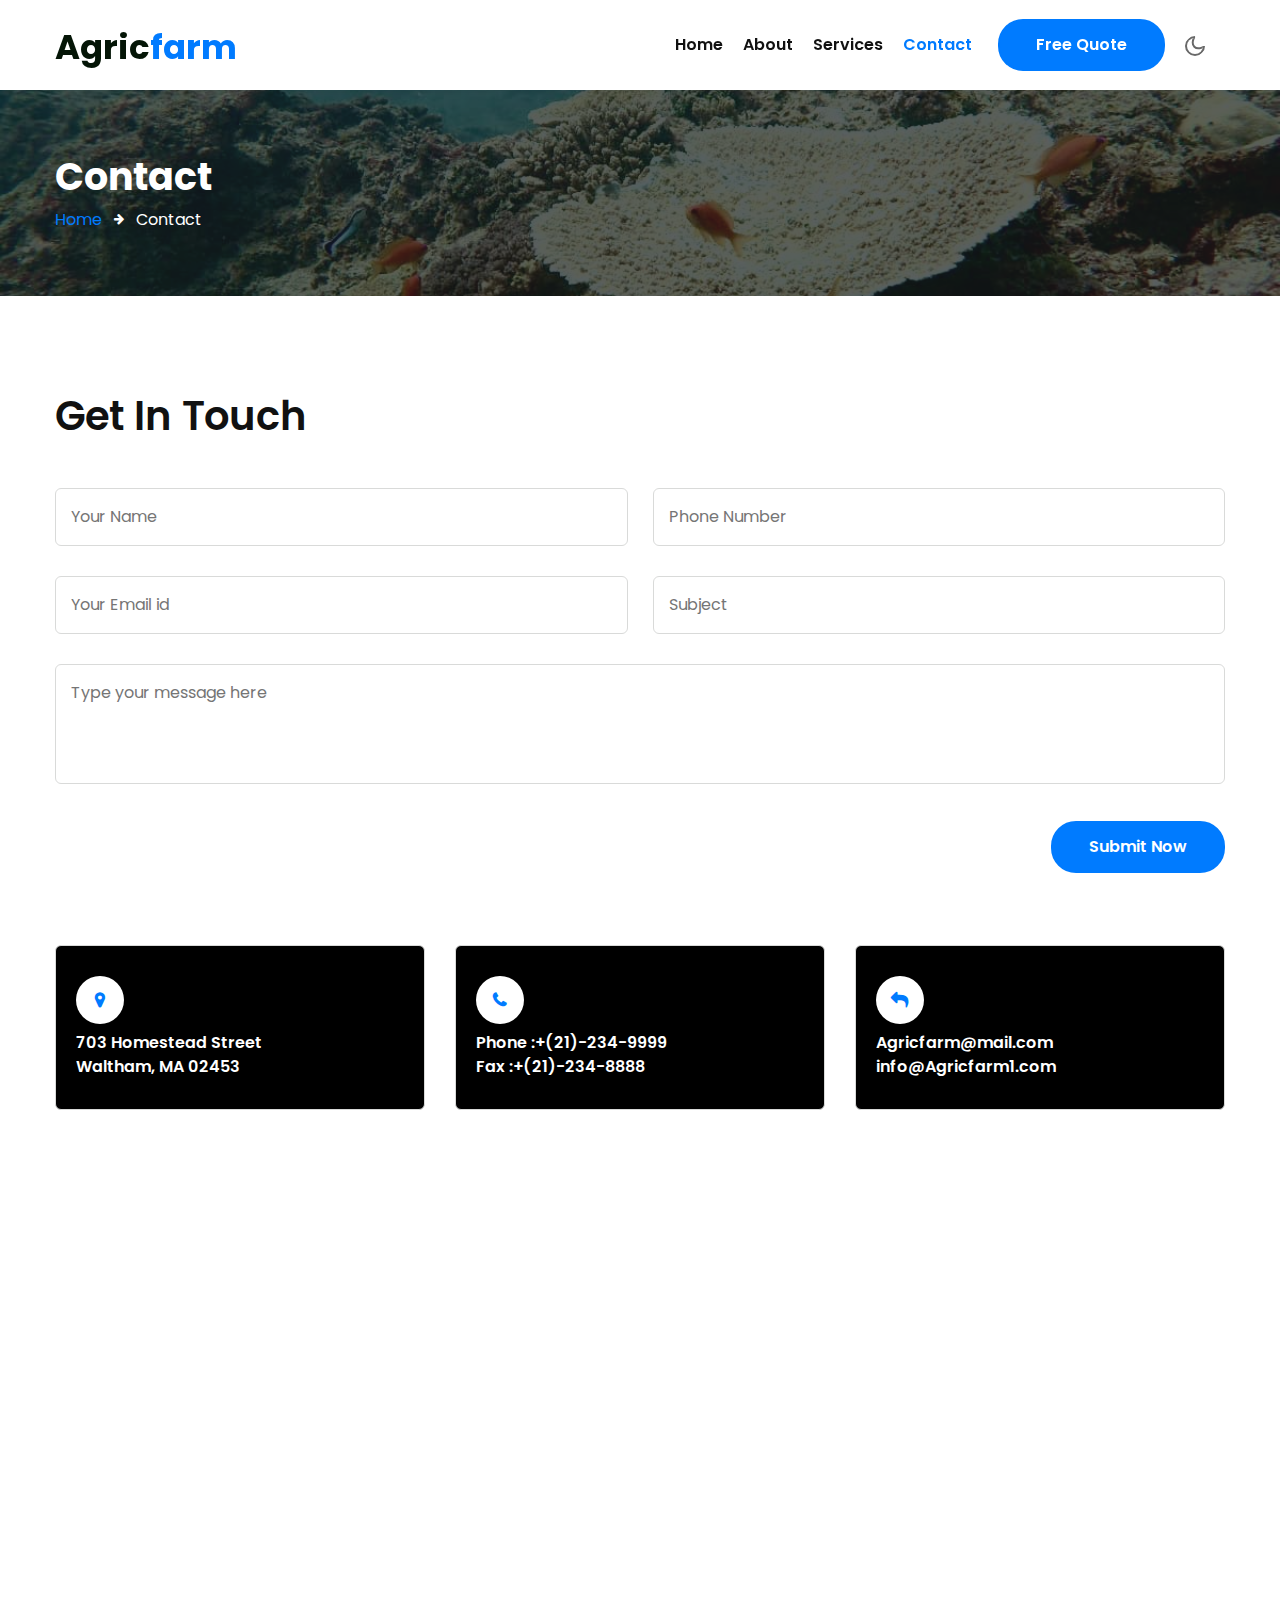
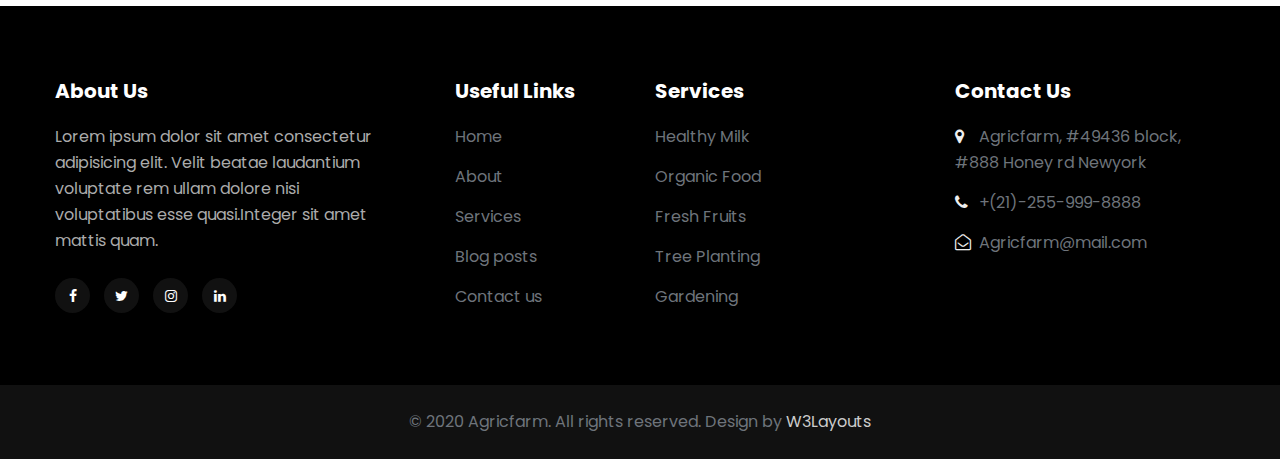
<file: contact1.html>
<!--
Author: W3layouts
Author URL: http://w3layouts.com
-->
<!doctype html>
<html lang="zxx">

<head>
  <!-- Required meta tags -->
  <meta charset="utf-8">
  <meta name="viewport" content="width=device-width, initial-scale=1, shrink-to-fit=no">
  <title>Agricfarm an Agriculture Category Bootstrap Responsive Template | Contact :: W3layouts</title>
  <!-- google fonts -->
  <link href="//fonts.googleapis.com/css2?family=Poppins:wght@300;600;700&display=swap" rel="stylesheet">
  <!-- google fonts -->
  <!-- Template CSS -->
  <link rel="stylesheet" href="assets/css/style-starter.css">
  <!-- Template CSS -->
</head>

<body>
  <!--header-->
  <header id="site-header" class="fixed-top">
    <div class="container">
      <nav class="navbar navbar-expand-lg stroke">
        <h1><a class="navbar-brand mr-lg-5" href="index.html">
            Agric<span>farm</span>
          </a></h1>
        <!-- if logo is image enable this   
      <a class="navbar-brand" href="#index.html">
          <img src="image-path" alt="Your logo" title="Your logo" style="height:35px;" />
      </a> -->
        <button class="navbar-toggler  collapsed bg-gradient" type="button" data-toggle="collapse"
          data-target="#navbarTogglerDemo02" aria-controls="navbarTogglerDemo02" aria-expanded="false"
          aria-label="Toggle navigation">
          <span class="navbar-toggler-icon fa icon-expand fa-bars"></span>
          <span class="navbar-toggler-icon fa icon-close fa-times"></span>
          </span>
        </button>

        <div class="collapse navbar-collapse" id="navbarTogglerDemo02">
          <ul class="navbar-nav ml-auto">
            <li class="nav-item">
              <a class="nav-link" href="index.html">Home <span class="sr-only">(current)</span></a>
            </li>
            <li class="nav-item">
              <a class="nav-link" href="about.html">About</a>
            </li>
            <li class="nav-item">
              <a class="nav-link" href="services.html">Services</a>
            </li>
            <li class="nav-item active">
              <a class="nav-link" href="contact.html">Contact</a>
            </li>

          </ul>
        </div>
        <div class="d-lg-block d-none">
          <a href="contact.html" class="btn btn-style btn-secondary ml-lg-3">Free Quote</a>
        </div>
        <!-- toggle switch for light and dark theme -->
        <div class="mobile-position">
          <nav class="navigation">
            <div class="theme-switch-wrapper">
              <label class="theme-switch" for="checkbox">
                <input type="checkbox" id="checkbox">
                <div class="mode-container">
                  <i class="gg-sun"></i>
                  <i class="gg-moon"></i>
                </div>
              </label>
            </div>
          </nav>
        </div>
        <!-- //toggle switch for light and dark theme -->
      </nav>
    </div>
  </header>
  <!-- //header -->
  <!-- about breadcrumb -->
  <section class="w3l-about-breadcrumb text-left">
    <div class="breadcrumb-bg breadcrumb-bg-about py-sm-5 py-4">
      <div class="container">
        <h2 class="title">Contact</h2>
        <ul class="breadcrumbs-custom-path mt-2">
          <li><a href="#url">Home</a></li>
          <li class="active"><span class="fa fa-arrow-right mx-2" aria-hidden="true"></span> Contact </li>
        </ul>
      </div>
    </div>
  </section>
  <!-- //about breadcrumb -->
   <!-- /contact-->
  <div class="contact-form py-5" id="contact">
    <div class="container py-lg-5 py-md-4">
      <h3 class="hny-title mb-lg-5 mb-4">Get in touch</h3>
        <div class="contacts12-main mb-5">
            <form action="https://sendmail.w3layouts.com/submitForm" method="post">
                <div class="main-input">
                    <div class="d-grid">
                        <input type="text" name="w3lName" id="w3lName" placeholder="Your Name" class="contact-input" />
                        <input type="text" name="w3lPhone" id="w3lPhone" placeholder="Phone Number"
                            class="contact-input" />
                    </div>
                    <div class="d-grid">
                        <input type="email" name="w3lSender" id="w3lSender" placeholder="Your Email id"
                            class="contact-input" required />
                        <input type="text" name="w3lSubject" id="w3lSubject" placeholder="Subject"
                            class="contact-input" />
                    </div>
                </div>
                <textarea class="contact-textarea" name="w3lMessage" id="w3lMessage"
                    placeholder="Type your message here" required></textarea>
                <div class="text-right">
                    <button class="btn btn-style btn-secondary btn-contact">Submit Now</button>
                </div>
            </form>
        </div>
            
        <div class="row pt-lg-4">
          <div class="col-md-12">
              <div class="row">
                  <div class="col-lg-4 col-md-6">
                      <div class="contact-address">
                          <ul>
                              <li class="icon-color"><span class="fa fa-map-marker"></span> <span>703 Homestead Street
                                      <br>Waltham, MA 02453</span> </li>
                          </ul>
                      </div>
                  </div>
                  <div class="col-lg-4 col-md-6 mt-md-0 mt-4">
                      <div class="contact-address">
                          <ul>
                              <li class="icon-color"><span class="fa fa-phone"></span> <span><a class="" href="tel:+(21)-234-9999">Phone :+(21)-234-9999</a>
                                 <a class="" href="tel:+(21)-234-8888">Fax :+(21)-234-8888</a></span></li>
                          </ul>
                      </div>
                  </div>
                  <div class="col-lg-4 col-md-6 mt-lg-0 mt-4">
                      <div class="contact-address">
                          <ul>
                              <li class="icon-color"><span class="fa fa-mail-reply"></span><span>
                                  <a href="mailto:agricfarm@mail.com"> Agricfarm@mail.com</a>
                                  <a href="mailto:info@agricfarm.com"> info@Agricfarm1.com</a>
                              </li>
                          </ul>
                      </div>
                  </div>
              </div>
          </div>
      </div>
    </div>
  </div>
    <div class="maphny">
        <iframe
            src="https://www.google.com/maps/embed?pb=!1m18!1m12!1m3!1d387190.2895687731!2d-74.26055986835598!3d40.697668402590374!2m3!1f0!2f0!3f0!3m2!1i1024!2i768!4f13.1!3m3!1m2!1s0x89c24fa5d33f083b%3A0xc80b8f06e177fe62!2sNew+York%2C+NY%2C+USA!5e0!3m2!1sen!2sin!4v1562582305883!5m2!1sen!2sin"
            frameborder="0" style="border:0" allowfullscreen=""></iframe>
    </div>

<!--//contact-->
 
  <!--/w3l-footer-29-main-->
  <section class="w3l-footer-29-main">
    <div class="footer-29 py-5">
      <div class="container py-lg-4">
        <div class="row footer-top-29">
          <div class="footer-list-29 col-lg-4">
            <h6 class="footer-title-29">About Us</h6>
            <p class="pr-lg-5">Lorem ipsum dolor sit amet consectetur adipisicing elit. Velit beatae laudantium
              voluptate rem ullam dolore nisi voluptatibus esse quasi.Integer sit amet mattis quam.</p>
            <div class="main-social-footer-29 mt-4">
              <a href="#facebook" class="facebook"><span class="fa fa-facebook"></span></a>
              <a href="#twitter" class="twitter"><span class="fa fa-twitter"></span></a>
              <a href="#instagram" class="instagram"><span class="fa fa-instagram"></span></a>
              <a href="#linkedin" class="linkedin"><span class="fa fa-linkedin"></span></a>
            </div>
          </div>

          <div class="col-lg-2 col-md-6 col-sm-4 footer-list-29 footer-2 mt-lg-0 mt-5">

            <ul>
              <h6 class="footer-title-29">Useful Links</h6>
              <li><a href="index.html">Home</a></li>
              <li><a href="about.html">About</a></li>
              <li><a href="services.html">Services</a></li>
              <li><a href="#"> Blog posts</a></li>
              <li><a href="contact.html">Contact us</a></li>
            </ul>
          </div>
          <div class="col-lg-3 col-md-6 footer-list-29 footer-3 mt-lg-0 mt-5">
            <ul>
              <h6 class="footer-title-29">Services</h6>
              <li>
                <a href="#url">
                  Healthy Milk
                </a>
              </li>
              <li>
                <a href="#url">
                  Organic Food
                </a>
              </li>
              <li>
                <a href="#url">
                  Fresh Fruits
                </a>
              </li>
              <li>
                <a href="#url">
                  Tree Planting
                </a>
              </li>
              <li>
                <a href="#url">
                  Gardening
                </a>
              </li>
            </ul>


          </div>
          <div class="col-lg-3 col-md-6 col-sm-8 footer-list-29 footer-1 mt-lg-0 mt-5">
            <h6 class="footer-title-29">Contact Us</h6>
            <ul>
              <li>
                <p><span class="fa fa-map-marker"></span> Agricfarm, #49436 block, #888 Honey rd
                  Newyork</p>
              </li>
              <li><a href="tel:+7-800-999-800"><span class="fa fa-phone"></span> +(21)-255-999-8888</a></li>
              <li><a href="mailto:Agricfarm@mail.com" class="mail"><span class="fa fa-envelope-open-o"></span>
                  Agricfarm@mail.com</a></li>
            </ul>
          </div>

        </div>
      </div>
    </div>
  </section>

  <section class="w3l-footer-29-main w3l-copyright">
    <div class="container">
      <div class="bottom-copies">
        <p class="copy-footer-29 text-center">© 2020 Agricfarm. All rights reserved. Design by <a
            href="https://w3layouts.com/" target="_blank">
            W3Layouts</a></p>
      </div>
    </div>

    <!-- move top -->
    <button onclick="topFunction()" id="movetop" title="Go to top">
      <span class="fa fa-angle-up"></span>
    </button>
    <script>
      // When the user scrolls down 20px from the top of the document, show the button
      window.onscroll = function () {
        scrollFunction()
      };

      function scrollFunction() {
        if (document.body.scrollTop > 20 || document.documentElement.scrollTop > 20) {
          document.getElementById("movetop").style.display = "block";
        } else {
          document.getElementById("movetop").style.display = "none";
        }
      }

      // When the user clicks on the button, scroll to the top of the document
      function topFunction() {
        document.body.scrollTop = 0;
        document.documentElement.scrollTop = 0;
      }
    </script>
    <!-- /move top -->
  </section>
  <!-- //footer-29 block -->
  <!-- disable body scroll which navbar is in active -->
  <script>
    $(function () {
      $('.navbar-toggler').click(function () {
        $('body').toggleClass('noscroll');
      })
    });
  </script>
  <!-- disable body scroll which navbar is in active -->

  <!-- Template JavaScript -->
  <script src="assets/js/jquery-3.3.1.min.js"></script>
  <script src="assets/js/theme-change.js"></script>
  <!--/MENU-JS-->
  <script>
    $(window).on("scroll", function () {
      var scroll = $(window).scrollTop();

      if (scroll >= 80) {
        $("#site-header").addClass("nav-fixed");
      } else {
        $("#site-header").removeClass("nav-fixed");
      }
    });

    //Main navigation Active Class Add Remove
    $(".navbar-toggler").on("click", function () {
      $("header").toggleClass("active");
    });
    $(document).on("ready", function () {
      if ($(window).width() > 991) {
        $("header").removeClass("active");
      }
      $(window).on("resize", function () {
        if ($(window).width() > 991) {
          $("header").removeClass("active");
        }
      });
    });
  </script>
  <!--//MENU-JS-->

  <script src="assets/js/bootstrap.min.js"></script>

</body>

</html>
</file>
<file: assets/css/style-starter.css>
@charset "UTF-8";


/***
 * Bootstrap v4.4.1 (https://getbootstrap.com/)
 * Copyright 2011-2019 The Bootstrap Authors
 * Copyright 2011-2019 Twitter, Inc.
 * Licensed under MIT (https://github.com/twbs/bootstrap/blob/master/LICENSE)
 */
:root {
  --blue: #007bff;
  --indigo: #6610f2;
  --purple: #6f42c1;
  --pink: #e83e8c;
  --red: #dc3545;
  --orange: #fd7e14;
  --yellow: #ffc107;
  --green: #28a745;
  --teal: #20c997;
  --cyan: #17a2b8;
  --white: #fff;
  --gray: #6c757d;
  --gray-dark: #343a40;
  --primary: #011627;
  /* --secondary: #1fa12e; */
  --secondary: #1f48a1;
  --success: #28a745;
  --info: #17a2b8;
  --warning: #ffc107;
  --danger: #dc3545;
  --light: #f8f9fa;
  --dark: #343a40;
  --breakpoint-xs: 0;
  --breakpoint-sm: 576px;
  --breakpoint-md: 768px;
  --breakpoint-lg: 992px;
  --breakpoint-xl: 1200px;
  --font-family-sans-serif: -apple-system, BlinkMacSystemFont, "Segoe UI", Roboto, "Helvetica Neue", Arial, "Noto Sans", sans-serif, "Apple Color Emoji", "Segoe UI Emoji", "Segoe UI Symbol", "Noto Color Emoji";
  --font-family-monospace: SFMono-Regular, Menlo, Monaco, Consolas, "Liberation Mono", "Courier New", monospace;
}

*,
*::before,
*::after {
  box-sizing: border-box;
}

html {
  font-family: 'Poppins', sans-serif;
  line-height: 1.15;
  -webkit-text-size-adjust: 100%;
  -webkit-tap-highlight-color: rgba(0, 0, 0, 0);
}

article,
aside,
figcaption,
figure,
footer,
header,
hgroup,
main,
nav,
section {
  display: block;
}

body {
  margin: 0;
  font-family: -apple-system, BlinkMacSystemFont, "Segoe UI", Roboto, "Helvetica Neue", Arial, "Noto Sans", sans-serif, "Apple Color Emoji", "Segoe UI Emoji", "Segoe UI Symbol", "Noto Color Emoji";
  font-size: 1rem;
  font-weight: 400;
  line-height: 1.5;
  color: #212529;
  text-align: left;
  background-color: #fff;
}

[tabindex="-1"]:focus:not(:focus-visible) {
  outline: 0 !important;
}

hr {
  box-sizing: content-box;
  height: 0;
  overflow: visible;
}

h1,
h2,
h3,
h4,
h5,
h6 {
  margin-top: 0;
  margin-bottom: 0.5rem;
}

p {
  margin-top: 0;
  margin-bottom: 1rem;
}

abbr[title],
abbr[data-original-title] {
  text-decoration: underline;
  -webkit-text-decoration: underline dotted;
  text-decoration: underline dotted;
  cursor: help;
  border-bottom: 0;
  -webkit-text-decoration-skip-ink: none;
  text-decoration-skip-ink: none;
}

address {
  margin-bottom: 1rem;
  font-style: normal;
  line-height: inherit;
}

ol,
ul,
dl {
  margin-top: 0;
  margin-bottom: 1rem;
}

ol ol,
ul ul,
ol ul,
ul ol {
  margin-bottom: 0;
}

dt {
  font-weight: 700;
}

dd {
  margin-bottom: .5rem;
  margin-left: 0;
}

blockquote {
  margin: 0 0 1rem;
}

b,
strong {
  font-weight: bolder;
}

small {
  font-size: 80%;
}

sub,
sup {
  position: relative;
  font-size: 75%;
  line-height: 0;
  vertical-align: baseline;
}

sub {
  bottom: -.25em;
}

sup {
  top: -.5em;
}

a {
  color: #011627;
  text-decoration: none;
  background-color: transparent;
}

a:hover {
  color: #011627;
  text-decoration: underline;
}

a:not([href]) {
  color: inherit;
  text-decoration: none;
}

a:not([href]):hover {
  color: inherit;
  text-decoration: none;
}

pre,
code,
kbd,
samp {
  font-family: SFMono-Regular, Menlo, Monaco, Consolas, "Liberation Mono", "Courier New", monospace;
  font-size: 1em;
}

pre {
  margin-top: 0;
  margin-bottom: 1rem;
  overflow: auto;
}

figure {
  margin: 0 0 1rem;
}

img {
  vertical-align: middle;
  border-style: none;
}

svg {
  overflow: hidden;
  vertical-align: middle;
}

table {
  border-collapse: collapse;
}

caption {
  padding-top: 0.75rem;
  padding-bottom: 0.75rem;
  color: #6c757d;
  text-align: left;
  caption-side: bottom;
}

th {
  text-align: inherit;
}

label {
  display: inline-block;
  margin-bottom: 0.5rem;
}

button {
  border-radius: 0;
}

button:focus {
  outline: 1px dotted;
  outline: 5px auto -webkit-focus-ring-color;
}

input,
button,
select,
optgroup,
textarea {
  margin: 0;
  font-family: 'Poppins', sans-serif;
  font-size: inherit;
  line-height: inherit;
}

button,
input {
  overflow: visible;
}

button,
select {
  text-transform: none;
}

select {
  word-wrap: normal;
}

button,
[type="button"],
[type="reset"],
[type="submit"] {
  -webkit-appearance: button;
}

button:not(:disabled),
[type="button"]:not(:disabled),
[type="reset"]:not(:disabled),
[type="submit"]:not(:disabled) {
  cursor: pointer;
}

button::-moz-focus-inner,
[type="button"]::-moz-focus-inner,
[type="reset"]::-moz-focus-inner,
[type="submit"]::-moz-focus-inner {
  padding: 0;
  border-style: none;
}

input[type="radio"],
input[type="checkbox"] {
  box-sizing: border-box;
  padding: 0;
}

input[type="date"],
input[type="time"],
input[type="datetime-local"],
input[type="month"] {
  -webkit-appearance: listbox;
}

textarea {
  overflow: auto;
  resize: vertical;
}

fieldset {
  min-width: 0;
  padding: 0;
  margin: 0;
  border: 0;
}

legend {
  display: block;
  width: 100%;
  max-width: 100%;
  padding: 0;
  margin-bottom: .5rem;
  font-size: 1.5rem;
  line-height: inherit;
  color: inherit;
  white-space: normal;
}

@media (max-width: 1200px) {
  legend {
    font-size: calc(1.275rem + 0.3vw);
  }
}

progress {
  vertical-align: baseline;
}

[type="number"]::-webkit-inner-spin-button,
[type="number"]::-webkit-outer-spin-button {
  height: auto;
}

[type="search"] {
  outline-offset: -2px;
  -webkit-appearance: none;
}

[type="search"]::-webkit-search-decoration {
  -webkit-appearance: none;
}

::-webkit-file-upload-button {
  font: inherit;
  -webkit-appearance: button;
}

output {
  display: inline-block;
}

summary {
  display: list-item;
  cursor: pointer;
}

template {
  display: none;
}

[hidden] {
  display: none !important;
}

h1,
h2,
h3,
h4,
h5,
h6,
.h1,
.h2,
.h3,
.h4,
.h5,
.h6 {
  margin-bottom: 0.5rem;
  font-weight: 500;
  line-height: 1.2;
}

h1,
.h1 {
  font-size: 2.5rem;
}

@media (max-width: 1200px) {

  h1,
  .h1 {
    font-size: calc(1.375rem + 1.5vw);
  }
}

h2,
.h2 {
  font-size: 2rem;
}

@media (max-width: 1200px) {

  h2,
  .h2 {
    font-size: calc(1.325rem + 0.9vw);
  }
}

h3,
.h3 {
  font-size: 1.75rem;
}

@media (max-width: 1200px) {

  h3,
  .h3 {
    font-size: calc(1.3rem + 0.6vw);
  }
}

h4,
.h4 {
  font-size: 1.5rem;
}

@media (max-width: 1200px) {

  h4,
  .h4 {
    font-size: calc(1.275rem + 0.3vw);
  }
}

h5,
.h5 {
  font-size: 1.25rem;
}

h6,
.h6 {
  font-size: 1rem;
}

.lead {
  font-size: 1.25rem;
  font-weight: 300;
}

.display-1 {
  font-size: 6rem;
  font-weight: 300;
  line-height: 1.2;
}

@media (max-width: 1200px) {
  .display-1 {
    font-size: calc(1.725rem + 5.7vw);
  }
}

.display-2 {
  font-size: 5.5rem;
  font-weight: 300;
  line-height: 1.2;
}

@media (max-width: 1200px) {
  .display-2 {
    font-size: calc(1.675rem + 5.1vw);
  }
}

.display-3 {
  font-size: 4.5rem;
  font-weight: 300;
  line-height: 1.2;
}

@media (max-width: 1200px) {
  .display-3 {
    font-size: calc(1.575rem + 3.9vw);
  }
}

.display-4 {
  font-size: 3.5rem;
  font-weight: 300;
  line-height: 1.2;
}

@media (max-width: 1200px) {
  .display-4 {
    font-size: calc(1.475rem + 2.7vw);
  }
}

hr {
  margin-top: 1rem;
  margin-bottom: 1rem;
  border: 0;
  border-top: 1px solid rgba(0, 0, 0, 0.1);
}

small,
.small {
  font-size: 80%;
  font-weight: 400;
}

mark,
.mark {
  padding: 0.2em;
  background-color: #fcf8e3;
}

.list-unstyled {
  padding-left: 0;
  list-style: none;
}

.list-inline {
  padding-left: 0;
  list-style: none;
}

.list-inline-item {
  display: inline-block;
}

.list-inline-item:not(:last-child) {
  margin-right: 0.5rem;
}

.initialism {
  font-size: 90%;
  text-transform: uppercase;
}

.blockquote {
  margin-bottom: 1rem;
  font-size: 1.25rem;
}

.blockquote-footer {
  display: block;
  font-size: 80%;
  color: var(--font-color);
  font-weight: 500;
}

.blockquote-footer::before {
  content: "\2014\00A0";
}

.img-fluid {
  max-width: 100%;
  height: auto;
}

.img-thumbnail {
  padding: 0.25rem;
  background-color: #fff;
  border: 1px solid #dee2e6;
  border-radius: 0.25rem;
  max-width: 100%;
  height: auto;
}

.figure {
  display: inline-block;
}

.figure-img {
  margin-bottom: 0.5rem;
  line-height: 1;
}

.figure-caption {
  font-size: 90%;
  color: #6c757d;
}

code {
  font-size: 87.5%;
  color: #e83e8c;
  word-wrap: break-word;
}

a>code {
  color: inherit;
}

kbd {
  padding: 0.2rem 0.4rem;
  font-size: 87.5%;
  color: #fff;
  background-color: #212529;
  border-radius: 0.2rem;
}

kbd kbd {
  padding: 0;
  font-size: 100%;
  font-weight: 700;
}

pre {
  display: block;
  font-size: 87.5%;
  color: #212529;
}

pre code {
  font-size: inherit;
  color: inherit;
  word-break: normal;
}

.pre-scrollable {
  max-height: 340px;
  overflow-y: scroll;
}

.container {
  width: 100%;
  padding-right: 15px;
  padding-left: 15px;
  margin-right: auto;
  margin-left: auto;
}

@media (min-width: 576px) {
  .container {
    max-width: 540px;
  }
}

@media (min-width: 768px) {
  .container {
    max-width: 720px;
  }
}

@media (min-width: 992px) {
  .container {
    max-width: 960px;
  }
}

@media (min-width: 1200px) {
  .container {
    max-width: 1140px;
  }
}

.container-fluid,
.container-sm,
.container-md,
.container-lg,
.container-xl {
  width: 100%;
  padding-right: 15px;
  padding-left: 15px;
  margin-right: auto;
  margin-left: auto;
}

@media (min-width: 576px) {

  .container,
  .container-sm {
    max-width: 540px;
  }
}

@media (min-width: 768px) {

  .container,
  .container-sm,
  .container-md {
    max-width: 720px;
  }
}

@media (min-width: 992px) {

  .container,
  .container-sm,
  .container-md,
  .container-lg {
    max-width: 960px;
  }
}

@media (min-width: 1200px) {

  .container,
  .container-sm,
  .container-md,
  .container-lg,
  .container-xl {
    max-width: 1140px;
  }
}

.row {
  display: flex;
  flex-wrap: wrap;
  margin-right: -15px;
  margin-left: -15px;
}

.no-gutters {
  margin-right: 0;
  margin-left: 0;
}

.no-gutters>.col,
.no-gutters>[class*="col-"] {
  padding-right: 0;
  padding-left: 0;
}

.col-1,
.col-2,
.col-3,
.col-4,
.col-5,
.col-6,
.col-7,
.col-8,
.col-9,
.col-10,
.col-11,
.col-12,
.col,
.col-auto,
.col-sm-1,
.col-sm-2,
.col-sm-3,
.col-sm-4,
.col-sm-5,
.col-sm-6,
.col-sm-7,
.col-sm-8,
.col-sm-9,
.col-sm-10,
.col-sm-11,
.col-sm-12,
.col-sm,
.col-sm-auto,
.col-md-1,
.col-md-2,
.col-md-3,
.col-md-4,
.col-md-5,
.col-md-6,
.col-md-7,
.col-md-8,
.col-md-9,
.col-md-10,
.col-md-11,
.col-md-12,
.col-md,
.col-md-auto,
.col-lg-1,
.col-lg-2,
.col-lg-3,
.col-lg-4,
.col-lg-5,
.col-lg-6,
.col-lg-7,
.col-lg-8,
.col-lg-9,
.col-lg-10,
.col-lg-11,
.col-lg-12,
.col-lg,
.col-lg-auto,
.col-xl-1,
.col-xl-2,
.col-xl-3,
.col-xl-4,
.col-xl-5,
.col-xl-6,
.col-xl-7,
.col-xl-8,
.col-xl-9,
.col-xl-10,
.col-xl-11,
.col-xl-12,
.col-xl,
.col-xl-auto {
  position: relative;
  width: 100%;
  padding-right: 15px;
  padding-left: 15px;
}

.col {
  flex-basis: 0;
  flex-grow: 1;
  max-width: 100%;
}

.row-cols-1>* {
  flex: 0 0 100%;
  max-width: 100%;
}

.row-cols-2>* {
  flex: 0 0 50%;
  max-width: 50%;
}

.row-cols-3>* {
  flex: 0 0 33.33333%;
  max-width: 33.33333%;
}

.row-cols-4>* {
  flex: 0 0 25%;
  max-width: 25%;
}

.row-cols-5>* {
  flex: 0 0 20%;
  max-width: 20%;
}

.row-cols-6>* {
  flex: 0 0 16.66667%;
  max-width: 16.66667%;
}

.col-auto {
  flex: 0 0 auto;
  width: auto;
  max-width: 100%;
}

.col-1 {
  flex: 0 0 8.33333%;
  max-width: 8.33333%;
}

.col-2 {
  flex: 0 0 16.66667%;
  max-width: 16.66667%;
}

.col-3 {
  flex: 0 0 25%;
  max-width: 25%;
}

.col-4 {
  flex: 0 0 33.33333%;
  max-width: 33.33333%;
}

.col-5 {
  flex: 0 0 41.66667%;
  max-width: 41.66667%;
}

.col-6 {
  flex: 0 0 50%;
  max-width: 50%;
}

.col-7 {
  flex: 0 0 58.33333%;
  max-width: 58.33333%;
}

.col-8 {
  flex: 0 0 66.66667%;
  max-width: 66.66667%;
}

.col-9 {
  flex: 0 0 75%;
  max-width: 75%;
}

.col-10 {
  flex: 0 0 83.33333%;
  max-width: 83.33333%;
}

.col-11 {
  flex: 0 0 91.66667%;
  max-width: 91.66667%;
}

.col-12 {
  flex: 0 0 100%;
  max-width: 100%;
}

.order-first {
  order: -1;
}

.order-last {
  order: 13;
}

.order-0 {
  order: 0;
}

.order-1 {
  order: 1;
}

.order-2 {
  order: 2;
}

.order-3 {
  order: 3;
}

.order-4 {
  order: 4;
}

.order-5 {
  order: 5;
}

.order-6 {
  order: 6;
}

.order-7 {
  order: 7;
}

.order-8 {
  order: 8;
}

.order-9 {
  order: 9;
}

.order-10 {
  order: 10;
}

.order-11 {
  order: 11;
}

.order-12 {
  order: 12;
}

.offset-1 {
  margin-left: 8.33333%;
}

.offset-2 {
  margin-left: 16.66667%;
}

.offset-3 {
  margin-left: 25%;
}

.offset-4 {
  margin-left: 33.33333%;
}

.offset-5 {
  margin-left: 41.66667%;
}

.offset-6 {
  margin-left: 50%;
}

.offset-7 {
  margin-left: 58.33333%;
}

.offset-8 {
  margin-left: 66.66667%;
}

.offset-9 {
  margin-left: 75%;
}

.offset-10 {
  margin-left: 83.33333%;
}

.offset-11 {
  margin-left: 91.66667%;
}

@media (min-width: 576px) {
  .col-sm {
    flex-basis: 0;
    flex-grow: 1;
    max-width: 100%;
  }

  .row-cols-sm-1>* {
    flex: 0 0 100%;
    max-width: 100%;
  }

  .row-cols-sm-2>* {
    flex: 0 0 50%;
    max-width: 50%;
  }

  .row-cols-sm-3>* {
    flex: 0 0 33.33333%;
    max-width: 33.33333%;
  }

  .row-cols-sm-4>* {
    flex: 0 0 25%;
    max-width: 25%;
  }

  .row-cols-sm-5>* {
    flex: 0 0 20%;
    max-width: 20%;
  }

  .row-cols-sm-6>* {
    flex: 0 0 16.66667%;
    max-width: 16.66667%;
  }

  .col-sm-auto {
    flex: 0 0 auto;
    width: auto;
    max-width: 100%;
  }

  .col-sm-1 {
    flex: 0 0 8.33333%;
    max-width: 8.33333%;
  }

  .col-sm-2 {
    flex: 0 0 16.66667%;
    max-width: 16.66667%;
  }

  .col-sm-3 {
    flex: 0 0 25%;
    max-width: 25%;
  }

  .col-sm-4 {
    flex: 0 0 33.33333%;
    max-width: 33.33333%;
  }

  .col-sm-5 {
    flex: 0 0 41.66667%;
    max-width: 41.66667%;
  }

  .col-sm-6 {
    flex: 0 0 50%;
    max-width: 50%;
  }

  .col-sm-7 {
    flex: 0 0 58.33333%;
    max-width: 58.33333%;
  }

  .col-sm-8 {
    flex: 0 0 66.66667%;
    max-width: 66.66667%;
  }

  .col-sm-9 {
    flex: 0 0 75%;
    max-width: 75%;
  }

  .col-sm-10 {
    flex: 0 0 83.33333%;
    max-width: 83.33333%;
  }

  .col-sm-11 {
    flex: 0 0 91.66667%;
    max-width: 91.66667%;
  }

  .col-sm-12 {
    flex: 0 0 100%;
    max-width: 100%;
  }

  .order-sm-first {
    order: -1;
  }

  .order-sm-last {
    order: 13;
  }

  .order-sm-0 {
    order: 0;
  }

  .order-sm-1 {
    order: 1;
  }

  .order-sm-2 {
    order: 2;
  }

  .order-sm-3 {
    order: 3;
  }

  .order-sm-4 {
    order: 4;
  }

  .order-sm-5 {
    order: 5;
  }

  .order-sm-6 {
    order: 6;
  }

  .order-sm-7 {
    order: 7;
  }

  .order-sm-8 {
    order: 8;
  }

  .order-sm-9 {
    order: 9;
  }

  .order-sm-10 {
    order: 10;
  }

  .order-sm-11 {
    order: 11;
  }

  .order-sm-12 {
    order: 12;
  }

  .offset-sm-0 {
    margin-left: 0;
  }

  .offset-sm-1 {
    margin-left: 8.33333%;
  }

  .offset-sm-2 {
    margin-left: 16.66667%;
  }

  .offset-sm-3 {
    margin-left: 25%;
  }

  .offset-sm-4 {
    margin-left: 33.33333%;
  }

  .offset-sm-5 {
    margin-left: 41.66667%;
  }

  .offset-sm-6 {
    margin-left: 50%;
  }

  .offset-sm-7 {
    margin-left: 58.33333%;
  }

  .offset-sm-8 {
    margin-left: 66.66667%;
  }

  .offset-sm-9 {
    margin-left: 75%;
  }

  .offset-sm-10 {
    margin-left: 83.33333%;
  }

  .offset-sm-11 {
    margin-left: 91.66667%;
  }
}

@media (min-width: 768px) {
  .col-md {
    flex-basis: 0;
    flex-grow: 1;
    max-width: 100%;
  }

  .row-cols-md-1>* {
    flex: 0 0 100%;
    max-width: 100%;
  }

  .row-cols-md-2>* {
    flex: 0 0 50%;
    max-width: 50%;
  }

  .row-cols-md-3>* {
    flex: 0 0 33.33333%;
    max-width: 33.33333%;
  }

  .row-cols-md-4>* {
    flex: 0 0 25%;
    max-width: 25%;
  }

  .row-cols-md-5>* {
    flex: 0 0 20%;
    max-width: 20%;
  }

  .row-cols-md-6>* {
    flex: 0 0 16.66667%;
    max-width: 16.66667%;
  }

  .col-md-auto {
    flex: 0 0 auto;
    width: auto;
    max-width: 100%;
  }

  .col-md-1 {
    flex: 0 0 8.33333%;
    max-width: 8.33333%;
  }

  .col-md-2 {
    flex: 0 0 16.66667%;
    max-width: 16.66667%;
  }

  .col-md-3 {
    flex: 0 0 25%;
    max-width: 25%;
  }

  .col-md-4 {
    flex: 0 0 33.33333%;
    max-width: 33.33333%;
  }

  .col-md-5 {
    flex: 0 0 41.66667%;
    max-width: 41.66667%;
  }

  .col-md-6 {
    flex: 0 0 50%;
    max-width: 50%;
  }

  .col-md-7 {
    flex: 0 0 58.33333%;
    max-width: 58.33333%;
  }

  .col-md-8 {
    flex: 0 0 66.66667%;
    max-width: 66.66667%;
  }

  .col-md-9 {
    flex: 0 0 75%;
    max-width: 75%;
  }

  .col-md-10 {
    flex: 0 0 83.33333%;
    max-width: 83.33333%;
  }

  .col-md-11 {
    flex: 0 0 91.66667%;
    max-width: 91.66667%;
  }

  .col-md-12 {
    flex: 0 0 100%;
    max-width: 100%;
  }

  .order-md-first {
    order: -1;
  }

  .order-md-last {
    order: 13;
  }

  .order-md-0 {
    order: 0;
  }

  .order-md-1 {
    order: 1;
  }

  .order-md-2 {
    order: 2;
  }

  .order-md-3 {
    order: 3;
  }

  .order-md-4 {
    order: 4;
  }

  .order-md-5 {
    order: 5;
  }

  .order-md-6 {
    order: 6;
  }

  .order-md-7 {
    order: 7;
  }

  .order-md-8 {
    order: 8;
  }

  .order-md-9 {
    order: 9;
  }

  .order-md-10 {
    order: 10;
  }

  .order-md-11 {
    order: 11;
  }

  .order-md-12 {
    order: 12;
  }

  .offset-md-0 {
    margin-left: 0;
  }

  .offset-md-1 {
    margin-left: 8.33333%;
  }

  .offset-md-2 {
    margin-left: 16.66667%;
  }

  .offset-md-3 {
    margin-left: 25%;
  }

  .offset-md-4 {
    margin-left: 33.33333%;
  }

  .offset-md-5 {
    margin-left: 41.66667%;
  }

  .offset-md-6 {
    margin-left: 50%;
  }

  .offset-md-7 {
    margin-left: 58.33333%;
  }

  .offset-md-8 {
    margin-left: 66.66667%;
  }

  .offset-md-9 {
    margin-left: 75%;
  }

  .offset-md-10 {
    margin-left: 83.33333%;
  }

  .offset-md-11 {
    margin-left: 91.66667%;
  }
}

@media (min-width: 992px) {
  .col-lg {
    flex-basis: 0;
    flex-grow: 1;
    max-width: 100%;
  }

  .row-cols-lg-1>* {
    flex: 0 0 100%;
    max-width: 100%;
  }

  .row-cols-lg-2>* {
    flex: 0 0 50%;
    max-width: 50%;
  }

  .row-cols-lg-3>* {
    flex: 0 0 33.33333%;
    max-width: 33.33333%;
  }

  .row-cols-lg-4>* {
    flex: 0 0 25%;
    max-width: 25%;
  }

  .row-cols-lg-5>* {
    flex: 0 0 20%;
    max-width: 20%;
  }

  .row-cols-lg-6>* {
    flex: 0 0 16.66667%;
    max-width: 16.66667%;
  }

  .col-lg-auto {
    flex: 0 0 auto;
    width: auto;
    max-width: 100%;
  }

  .col-lg-1 {
    flex: 0 0 8.33333%;
    max-width: 8.33333%;
  }

  .col-lg-2 {
    flex: 0 0 16.66667%;
    max-width: 16.66667%;
  }

  .col-lg-3 {
    flex: 0 0 25%;
    max-width: 25%;
  }

  .col-lg-4 {
    flex: 0 0 33.33333%;
    max-width: 33.33333%;
  }

  .col-lg-5 {
    flex: 0 0 41.66667%;
    max-width: 41.66667%;
  }

  .col-lg-6 {
    flex: 0 0 50%;
    max-width: 50%;
  }

  .col-lg-7 {
    flex: 0 0 58.33333%;
    max-width: 58.33333%;
  }

  .col-lg-8 {
    flex: 0 0 66.66667%;
    max-width: 66.66667%;
  }

  .col-lg-9 {
    flex: 0 0 75%;
    max-width: 75%;
  }

  .col-lg-10 {
    flex: 0 0 83.33333%;
    max-width: 83.33333%;
  }

  .col-lg-11 {
    flex: 0 0 91.66667%;
    max-width: 91.66667%;
  }

  .col-lg-12 {
    flex: 0 0 100%;
    max-width: 100%;
  }

  .order-lg-first {
    order: -1;
  }

  .order-lg-last {
    order: 13;
  }

  .order-lg-0 {
    order: 0;
  }

  .order-lg-1 {
    order: 1;
  }

  .order-lg-2 {
    order: 2;
  }

  .order-lg-3 {
    order: 3;
  }

  .order-lg-4 {
    order: 4;
  }

  .order-lg-5 {
    order: 5;
  }

  .order-lg-6 {
    order: 6;
  }

  .order-lg-7 {
    order: 7;
  }

  .order-lg-8 {
    order: 8;
  }

  .order-lg-9 {
    order: 9;
  }

  .order-lg-10 {
    order: 10;
  }

  .order-lg-11 {
    order: 11;
  }

  .order-lg-12 {
    order: 12;
  }

  .offset-lg-0 {
    margin-left: 0;
  }

  .offset-lg-1 {
    margin-left: 8.33333%;
  }

  .offset-lg-2 {
    margin-left: 16.66667%;
  }

  .offset-lg-3 {
    margin-left: 25%;
  }

  .offset-lg-4 {
    margin-left: 33.33333%;
  }

  .offset-lg-5 {
    margin-left: 41.66667%;
  }

  .offset-lg-6 {
    margin-left: 50%;
  }

  .offset-lg-7 {
    margin-left: 58.33333%;
  }

  .offset-lg-8 {
    margin-left: 66.66667%;
  }

  .offset-lg-9 {
    margin-left: 75%;
  }

  .offset-lg-10 {
    margin-left: 83.33333%;
  }

  .offset-lg-11 {
    margin-left: 91.66667%;
  }
}

@media (min-width: 1200px) {
  .col-xl {
    flex-basis: 0;
    flex-grow: 1;
    max-width: 100%;
  }

  .row-cols-xl-1>* {
    flex: 0 0 100%;
    max-width: 100%;
  }

  .row-cols-xl-2>* {
    flex: 0 0 50%;
    max-width: 50%;
  }

  .row-cols-xl-3>* {
    flex: 0 0 33.33333%;
    max-width: 33.33333%;
  }

  .row-cols-xl-4>* {
    flex: 0 0 25%;
    max-width: 25%;
  }

  .row-cols-xl-5>* {
    flex: 0 0 20%;
    max-width: 20%;
  }

  .row-cols-xl-6>* {
    flex: 0 0 16.66667%;
    max-width: 16.66667%;
  }

  .col-xl-auto {
    flex: 0 0 auto;
    width: auto;
    max-width: 100%;
  }

  .col-xl-1 {
    flex: 0 0 8.33333%;
    max-width: 8.33333%;
  }

  .col-xl-2 {
    flex: 0 0 16.66667%;
    max-width: 16.66667%;
  }

  .col-xl-3 {
    flex: 0 0 25%;
    max-width: 25%;
  }

  .col-xl-4 {
    flex: 0 0 33.33333%;
    max-width: 33.33333%;
  }

  .col-xl-5 {
    flex: 0 0 41.66667%;
    max-width: 41.66667%;
  }

  .col-xl-6 {
    flex: 0 0 50%;
    max-width: 50%;
  }

  .col-xl-7 {
    flex: 0 0 58.33333%;
    max-width: 58.33333%;
  }

  .col-xl-8 {
    flex: 0 0 66.66667%;
    max-width: 66.66667%;
  }

  .col-xl-9 {
    flex: 0 0 75%;
    max-width: 75%;
  }

  .col-xl-10 {
    flex: 0 0 83.33333%;
    max-width: 83.33333%;
  }

  .col-xl-11 {
    flex: 0 0 91.66667%;
    max-width: 91.66667%;
  }

  .col-xl-12 {
    flex: 0 0 100%;
    max-width: 100%;
  }

  .order-xl-first {
    order: -1;
  }

  .order-xl-last {
    order: 13;
  }

  .order-xl-0 {
    order: 0;
  }

  .order-xl-1 {
    order: 1;
  }

  .order-xl-2 {
    order: 2;
  }

  .order-xl-3 {
    order: 3;
  }

  .order-xl-4 {
    order: 4;
  }

  .order-xl-5 {
    order: 5;
  }

  .order-xl-6 {
    order: 6;
  }

  .order-xl-7 {
    order: 7;
  }

  .order-xl-8 {
    order: 8;
  }

  .order-xl-9 {
    order: 9;
  }

  .order-xl-10 {
    order: 10;
  }

  .order-xl-11 {
    order: 11;
  }

  .order-xl-12 {
    order: 12;
  }

  .offset-xl-0 {
    margin-left: 0;
  }

  .offset-xl-1 {
    margin-left: 8.33333%;
  }

  .offset-xl-2 {
    margin-left: 16.66667%;
  }

  .offset-xl-3 {
    margin-left: 25%;
  }

  .offset-xl-4 {
    margin-left: 33.33333%;
  }

  .offset-xl-5 {
    margin-left: 41.66667%;
  }

  .offset-xl-6 {
    margin-left: 50%;
  }

  .offset-xl-7 {
    margin-left: 58.33333%;
  }

  .offset-xl-8 {
    margin-left: 66.66667%;
  }

  .offset-xl-9 {
    margin-left: 75%;
  }

  .offset-xl-10 {
    margin-left: 83.33333%;
  }

  .offset-xl-11 {
    margin-left: 91.66667%;
  }
}

.table {
  width: 100%;
  margin-bottom: 1rem;
  color: #212529;
}

.table th,
.table td {
  padding: 0.75rem;
  vertical-align: top;
  border-top: 1px solid #dee2e6;
}

.table thead th {
  vertical-align: bottom;
  border-bottom: 2px solid #dee2e6;
}

.table tbody+tbody {
  border-top: 2px solid #dee2e6;
}

.table-sm th,
.table-sm td {
  padding: 0.3rem;
}

.table-bordered {
  border: 1px solid #dee2e6;
}

.table-bordered th,
.table-bordered td {
  border: 1px solid #dee2e6;
}

.table-bordered thead th,
.table-bordered thead td {
  border-bottom-width: 2px;
}

.table-borderless th,
.table-borderless td,
.table-borderless thead th,
.table-borderless tbody+tbody {
  border: 0;
}

.table-striped tbody tr:nth-of-type(odd) {
  background-color: rgba(0, 0, 0, 0.05);
}

.table-hover tbody tr:hover {
  color: #212529;
  background-color: rgba(0, 0, 0, 0.075);
}

.table-primary,
.table-primary>th,
.table-primary>td {
  background-color: #dfcaf8;
}

.table-primary th,
.table-primary td,
.table-primary thead th,
.table-primary tbody+tbody {
  border-color: #c49df3;
}

.table-hover .table-primary:hover {
  background-color: #d1b3f5;
}

.table-hover .table-primary:hover>td,
.table-hover .table-primary:hover>th {
  background-color: #d1b3f5;
}

.table-secondary,
.table-secondary>th,
.table-secondary>td {
  background-color: #c3c8d4;
}

.table-secondary th,
.table-secondary td,
.table-secondary thead th,
.table-secondary tbody+tbody {
  border-color: #8f9aaf;
}

.table-hover .table-secondary:hover {
  background-color: #b4bac9;
}

.table-hover .table-secondary:hover>td,
.table-hover .table-secondary:hover>th {
  background-color: #b4bac9;
}

.table-success,
.table-success>th,
.table-success>td {
  background-color: #c3e6cb;
}

.table-success th,
.table-success td,
.table-success thead th,
.table-success tbody+tbody {
  border-color: #8fd19e;
}

.table-hover .table-success:hover {
  background-color: #b1dfbb;
}

.table-hover .table-success:hover>td,
.table-hover .table-success:hover>th {
  background-color: #b1dfbb;
}

.table-info,
.table-info>th,
.table-info>td {
  background-color: #bee5eb;
}

.table-info th,
.table-info td,
.table-info thead th,
.table-info tbody+tbody {
  border-color: #86cfda;
}

.table-hover .table-info:hover {
  background-color: #abdde5;
}

.table-hover .table-info:hover>td,
.table-hover .table-info:hover>th {
  background-color: #abdde5;
}

.table-warning,
.table-warning>th,
.table-warning>td {
  background-color: #ffeeba;
}

.table-warning th,
.table-warning td,
.table-warning thead th,
.table-warning tbody+tbody {
  border-color: #ffdf7e;
}

.table-hover .table-warning:hover {
  background-color: #ffe8a1;
}

.table-hover .table-warning:hover>td,
.table-hover .table-warning:hover>th {
  background-color: #ffe8a1;
}

.table-danger,
.table-danger>th,
.table-danger>td {
  background-color: #f5c6cb;
}

.table-danger th,
.table-danger td,
.table-danger thead th,
.table-danger tbody+tbody {
  border-color: #ed969e;
}

.table-hover .table-danger:hover {
  background-color: #f1b0b7;
}

.table-hover .table-danger:hover>td,
.table-hover .table-danger:hover>th {
  background-color: #f1b0b7;
}

.table-light,
.table-light>th,
.table-light>td {
  background-color: #fdfdfe;
}

.table-light th,
.table-light td,
.table-light thead th,
.table-light tbody+tbody {
  border-color: #fbfcfc;
}

.table-hover .table-light:hover {
  background-color: #ececf6;
}

.table-hover .table-light:hover>td,
.table-hover .table-light:hover>th {
  background-color: #ececf6;
}

.table-dark,
.table-dark>th,
.table-dark>td {
  background-color: #c6c8ca;
}

.table-dark th,
.table-dark td,
.table-dark thead th,
.table-dark tbody+tbody {
  border-color: #95999c;
}

.table-hover .table-dark:hover {
  background-color: #b9bbbe;
}

.table-hover .table-dark:hover>td,
.table-hover .table-dark:hover>th {
  background-color: #b9bbbe;
}

.table-active,
.table-active>th,
.table-active>td {
  background-color: rgba(0, 0, 0, 0.075);
}

.table-hover .table-active:hover {
  background-color: rgba(0, 0, 0, 0.075);
}

.table-hover .table-active:hover>td,
.table-hover .table-active:hover>th {
  background-color: rgba(0, 0, 0, 0.075);
}

.table .thead-dark th {
  color: #fff;
  background-color: #343a40;
  border-color: #454d55;
}

.table .thead-light th {
  color: #495057;
  background-color: #e9ecef;
  border-color: #dee2e6;
}

.table-dark {
  color: #fff;
  background-color: #343a40;
}

.table-dark th,
.table-dark td,
.table-dark thead th {
  border-color: #454d55;
}

.table-dark.table-bordered {
  border: 0;
}

.table-dark.table-striped tbody tr:nth-of-type(odd) {
  background-color: rgba(255, 255, 255, 0.05);
}

.table-dark.table-hover tbody tr:hover {
  color: #fff;
  background-color: rgba(255, 255, 255, 0.075);
}

@media (max-width: 575.98px) {
  .table-responsive-sm {
    display: block;
    width: 100%;
    overflow-x: auto;
    -webkit-overflow-scrolling: touch;
  }

  .table-responsive-sm>.table-bordered {
    border: 0;
  }
}

@media (max-width: 767.98px) {
  .table-responsive-md {
    display: block;
    width: 100%;
    overflow-x: auto;
    -webkit-overflow-scrolling: touch;
  }

  .table-responsive-md>.table-bordered {
    border: 0;
  }
}

@media (max-width: 991.98px) {
  .table-responsive-lg {
    display: block;
    width: 100%;
    overflow-x: auto;
    -webkit-overflow-scrolling: touch;
  }

  .table-responsive-lg>.table-bordered {
    border: 0;
  }
}

@media (max-width: 1199.98px) {
  .table-responsive-xl {
    display: block;
    width: 100%;
    overflow-x: auto;
    -webkit-overflow-scrolling: touch;
  }

  .table-responsive-xl>.table-bordered {
    border: 0;
  }
}

.table-responsive {
  display: block;
  width: 100%;
  overflow-x: auto;
  -webkit-overflow-scrolling: touch;
}

.table-responsive>.table-bordered {
  border: 0;
}

.form-control {
  display: block;
  width: 100%;
  height: calc(1.5em + 0.75rem + 2px);
  padding: 0.375rem 0.75rem;
  font-size: 1rem;
  font-weight: 400;
  line-height: 1.5;
  color: #495057;
  background-color: #fff;
  background-clip: padding-box;
  border: 1px solid #ced4da;
  border-radius: 0.25rem;
  transition: border-color 0.15s ease-in-out, box-shadow 0.15s ease-in-out;
}

@media (prefers-reduced-motion: reduce) {
  .form-control {
    transition: none;
  }
}

.form-control::-ms-expand {
  background-color: transparent;
  border: 0;
}

.form-control:-moz-focusring {
  color: transparent;
  text-shadow: 0 0 0 #495057;
}

.form-control:focus {
  color: #495057;
  background-color: transparent;
  border-color: #d2b4f5;
  outline: 0;
  box-shadow: 0 0 0 0.2rem rgba(142, 67, 231, 0.25);
}

.form-control::-webkit-input-placeholder {
  color: #6c757d;
  opacity: 1;
}

.form-control::-moz-placeholder {
  color: #6c757d;
  opacity: 1;
}

.form-control:-ms-input-placeholder {
  color: #6c757d;
  opacity: 1;
}

.form-control::-ms-input-placeholder {
  color: #6c757d;
  opacity: 1;
}

.form-control::placeholder {
  color: #6c757d;
  opacity: 1;
}

.form-control:disabled,
.form-control[readonly] {
  background-color: #e9ecef;
  opacity: 1;
}

select.form-control:focus::-ms-value {
  color: #495057;
  background-color: #fff;
}

.form-control-file,
.form-control-range {
  display: block;
  width: 100%;
}

.col-form-label {
  padding-top: calc(0.375rem + 1px);
  padding-bottom: calc(0.375rem + 1px);
  margin-bottom: 0;
  font-size: inherit;
  line-height: 1.5;
}

.col-form-label-lg {
  padding-top: calc(0.5rem + 1px);
  padding-bottom: calc(0.5rem + 1px);
  font-size: 1.25rem;
  line-height: 1.5;
}

.col-form-label-sm {
  padding-top: calc(0.25rem + 1px);
  padding-bottom: calc(0.25rem + 1px);
  font-size: 0.875rem;
  line-height: 1.5;
}

.form-control-plaintext {
  display: block;
  width: 100%;
  padding: 0.375rem 0;
  margin-bottom: 0;
  font-size: 1rem;
  line-height: 1.5;
  color: #212529;
  background-color: transparent;
  border: solid transparent;
  border-width: 1px 0;
}

.form-control-plaintext.form-control-sm,
.form-control-plaintext.form-control-lg {
  padding-right: 0;
  padding-left: 0;
}

.form-control-sm {
  height: calc(1.5em + 0.5rem + 2px);
  padding: 0.25rem 0.5rem;
  font-size: 0.875rem;
  line-height: 1.5;
  border-radius: 0.2rem;
}

.form-control-lg {
  height: calc(1.5em + 1rem + 2px);
  padding: 0.5rem 1rem;
  font-size: 1.25rem;
  line-height: 1.5;
  border-radius: 0.3rem;
}

select.form-control[size],
select.form-control[multiple] {
  height: auto;
}

textarea.form-control {
  height: auto;
}

.form-group {
  margin-bottom: 1rem;
}

.form-text {
  display: block;
  margin-top: 0.25rem;
}

.form-row {
  display: flex;
  flex-wrap: wrap;
  margin-right: -5px;
  margin-left: -5px;
}

.form-row>.col,
.form-row>[class*="col-"] {
  padding-right: 5px;
  padding-left: 5px;
}

.form-check {
  position: relative;
  display: block;
  padding-left: 1.25rem;
}

.form-check-input {
  position: absolute;
  margin-top: 0.3rem;
  margin-left: -1.25rem;
}

.form-check-input[disabled]~.form-check-label,
.form-check-input:disabled~.form-check-label {
  color: #6c757d;
}

.form-check-label {
  margin-bottom: 0;
}

.form-check-inline {
  display: inline-flex;
  align-items: center;
  padding-left: 0;
  margin-right: 0.75rem;
}

.form-check-inline .form-check-input {
  position: static;
  margin-top: 0;
  margin-right: 0.3125rem;
  margin-left: 0;
}

.valid-feedback {
  display: none;
  width: 100%;
  margin-top: 0.25rem;
  font-size: 80%;
  /* color: #28a745; */
  color: #1f48a1;
}

.valid-tooltip {
  position: absolute;
  top: 100%;
  z-index: 5;
  display: none;
  max-width: 100%;
  padding: 0.25rem 0.5rem;
  margin-top: .1rem;
  font-size: 0.875rem;
  line-height: 1.5;
  color: #fff;
  /* background-color: rgba(40, 167, 69, 0.9); */
  background-color: #1f48a1;
  border-radius: 0.25rem;
}

.was-validated :valid~.valid-feedback,
.was-validated :valid~.valid-tooltip,
.is-valid~.valid-feedback,
.is-valid~.valid-tooltip {
  display: block;
}

.was-validated .form-control:valid,
.form-control.is-valid {
  /* border-color: #28a745; */
  border-color: #1f48a1;
  padding-right: calc(1.5em + 0.75rem);
  background-image: url("data:image/svg+xml,%3csvg xmlns='http://www.w3.org/2000/svg' width='8' height='8' viewBox='0 0 8 8'%3e%3cpath fill='%2328a745' d='M2.3 6.73L.6 4.53c-.4-1.04.46-1.4 1.1-.8l1.1 1.4 3.4-3.8c.6-.63 1.6-.27 1.2.7l-4 4.6c-.43.5-.8.4-1.1.1z'/%3e%3c/svg%3e");
  background-repeat: no-repeat;
  background-position: right calc(0.375em + 0.1875rem) center;
  background-size: calc(0.75em + 0.375rem) calc(0.75em + 0.375rem);
}

.was-validated .form-control:valid:focus,
.form-control.is-valid:focus {
  /* border-color: #28a745; */
  border-color: #1f48a1;
  box-shadow: 0 0 0 0.2rem rgba(40, 167, 69, 0.25);
}

.was-validated textarea.form-control:valid,
textarea.form-control.is-valid {
  padding-right: calc(1.5em + 0.75rem);
  background-position: top calc(0.375em + 0.1875rem) right calc(0.375em + 0.1875rem);
}

.was-validated .custom-select:valid,
.custom-select.is-valid {
  /* border-color: #28a745; */
  border-color: #1f48a1;
  padding-right: calc(0.75em + 2.3125rem);
  background: url("data:image/svg+xml,%3csvg xmlns='http://www.w3.org/2000/svg' width='4' height='5' viewBox='0 0 4 5'%3e%3cpath fill='%23343a40' d='M2 0L0 2h4zm0 5L0 3h4z'/%3e%3c/svg%3e") no-repeat right 0.75rem center/8px 10px, url("data:image/svg+xml,%3csvg xmlns='http://www.w3.org/2000/svg' width='8' height='8' viewBox='0 0 8 8'%3e%3cpath fill='%2328a745' d='M2.3 6.73L.6 4.53c-.4-1.04.46-1.4 1.1-.8l1.1 1.4 3.4-3.8c.6-.63 1.6-.27 1.2.7l-4 4.6c-.43.5-.8.4-1.1.1z'/%3e%3c/svg%3e") #fff no-repeat center right 1.75rem/calc(0.75em + 0.375rem) calc(0.75em + 0.375rem);
}

.was-validated .custom-select:valid:focus,
.custom-select.is-valid:focus {
  border-color: #1f48a1;
  /* border-color: #28a745; */
  box-shadow: 0 0 0 0.2rem rgba(40, 167, 69, 0.25);
}

.was-validated .form-check-input:valid~.form-check-label,
.form-check-input.is-valid~.form-check-label {
  /* color: #28a745; */
  color: #1f48a1;
}

.was-validated .form-check-input:valid~.valid-feedback,
.was-validated .form-check-input:valid~.valid-tooltip,
.form-check-input.is-valid~.valid-feedback,
.form-check-input.is-valid~.valid-tooltip {
  display: block;
}

.was-validated .custom-control-input:valid~.custom-control-label,
.custom-control-input.is-valid~.custom-control-label {
  /* color: #28a745; */
  color: #1f48a1;
}

.was-validated .custom-control-input:valid~.custom-control-label::before,
.custom-control-input.is-valid~.custom-control-label::before {
  /* border-color: #28a745; */
  border-color:#1f48a1;
}

.was-validated .custom-control-input:valid:checked~.custom-control-label::before,
.custom-control-input.is-valid:checked~.custom-control-label::before {
  /* border-color: #34ce57; */
  border-color: #1f48a1;
  /* background-color: #34ce57; */
  background-color: #1f48a1;
}

.was-validated .custom-control-input:valid:focus~.custom-control-label::before,
.custom-control-input.is-valid:focus~.custom-control-label::before {
  box-shadow: 0 0 0 0.2rem rgba(40, 167, 69, 0.25);
}

.was-validated .custom-control-input:valid:focus:not(:checked)~.custom-control-label::before,
.custom-control-input.is-valid:focus:not(:checked)~.custom-control-label::before {
  /* border-color: #28a745; */
  border-color: #1f48a1;
}

.was-validated .custom-file-input:valid~.custom-file-label,
.custom-file-input.is-valid~.custom-file-label {
  /* border-color: #28a745; */
  border-color: #1f48a1;
}

.was-validated .custom-file-input:valid:focus~.custom-file-label,
.custom-file-input.is-valid:focus~.custom-file-label {
  border-color: #1f48a1;
  /* border-color: #28a745; */
  box-shadow: 0 0 0 0.2rem rgba(40, 167, 69, 0.25);
}

.invalid-feedback {
  display: none;
  width: 100%;
  margin-top: 0.25rem;
  font-size: 80%;
  color: #dc3545;
}

.invalid-tooltip {
  position: absolute;
  top: 100%;
  z-index: 5;
  display: none;
  max-width: 100%;
  padding: 0.25rem 0.5rem;
  margin-top: .1rem;
  font-size: 0.875rem;
  line-height: 1.5;
  color: #fff;
  background-color: rgba(220, 53, 69, 0.9);
  border-radius: 0.25rem;
}

.was-validated :invalid~.invalid-feedback,
.was-validated :invalid~.invalid-tooltip,
.is-invalid~.invalid-feedback,
.is-invalid~.invalid-tooltip {
  display: block;
}

.was-validated .form-control:invalid,
.form-control.is-invalid {
  border-color: #dc3545;
  padding-right: calc(1.5em + 0.75rem);
  background-image: url("data:image/svg+xml,%3csvg xmlns='http://www.w3.org/2000/svg' width='12' height='12' fill='none' stroke='%23dc3545' viewBox='0 0 12 12'%3e%3ccircle cx='6' cy='6' r='4.5'/%3e%3cpath stroke-linejoin='round' d='M5.8 3.6h.4L6 6.5z'/%3e%3ccircle cx='6' cy='8.2' r='.6' fill='%23dc3545' stroke='none'/%3e%3c/svg%3e");
  background-repeat: no-repeat;
  background-position: right calc(0.375em + 0.1875rem) center;
  background-size: calc(0.75em + 0.375rem) calc(0.75em + 0.375rem);
}

.was-validated .form-control:invalid:focus,
.form-control.is-invalid:focus {
  border-color: #dc3545;
  box-shadow: 0 0 0 0.2rem rgba(220, 53, 69, 0.25);
}

.was-validated textarea.form-control:invalid,
textarea.form-control.is-invalid {
  padding-right: calc(1.5em + 0.75rem);
  background-position: top calc(0.375em + 0.1875rem) right calc(0.375em + 0.1875rem);
}

.was-validated .custom-select:invalid,
.custom-select.is-invalid {
  border-color: #dc3545;
  padding-right: calc(0.75em + 2.3125rem);
  background: url("data:image/svg+xml,%3csvg xmlns='http://www.w3.org/2000/svg' width='4' height='5' viewBox='0 0 4 5'%3e%3cpath fill='%23343a40' d='M2 0L0 2h4zm0 5L0 3h4z'/%3e%3c/svg%3e") no-repeat right 0.75rem center/8px 10px, url("data:image/svg+xml,%3csvg xmlns='http://www.w3.org/2000/svg' width='12' height='12' fill='none' stroke='%23dc3545' viewBox='0 0 12 12'%3e%3ccircle cx='6' cy='6' r='4.5'/%3e%3cpath stroke-linejoin='round' d='M5.8 3.6h.4L6 6.5z'/%3e%3ccircle cx='6' cy='8.2' r='.6' fill='%23dc3545' stroke='none'/%3e%3c/svg%3e") #fff no-repeat center right 1.75rem/calc(0.75em + 0.375rem) calc(0.75em + 0.375rem);
}

.was-validated .custom-select:invalid:focus,
.custom-select.is-invalid:focus {
  border-color: #dc3545;
  box-shadow: 0 0 0 0.2rem rgba(220, 53, 69, 0.25);
}

.was-validated .form-check-input:invalid~.form-check-label,
.form-check-input.is-invalid~.form-check-label {
  color: #dc3545;
}

.was-validated .form-check-input:invalid~.invalid-feedback,
.was-validated .form-check-input:invalid~.invalid-tooltip,
.form-check-input.is-invalid~.invalid-feedback,
.form-check-input.is-invalid~.invalid-tooltip {
  display: block;
}

.was-validated .custom-control-input:invalid~.custom-control-label,
.custom-control-input.is-invalid~.custom-control-label {
  color: #dc3545;
}

.was-validated .custom-control-input:invalid~.custom-control-label::before,
.custom-control-input.is-invalid~.custom-control-label::before {
  border-color: #dc3545;
}

.was-validated .custom-control-input:invalid:checked~.custom-control-label::before,
.custom-control-input.is-invalid:checked~.custom-control-label::before {
  border-color: #e4606d;
  background-color: #e4606d;
}

.was-validated .custom-control-input:invalid:focus~.custom-control-label::before,
.custom-control-input.is-invalid:focus~.custom-control-label::before {
  box-shadow: 0 0 0 0.2rem rgba(220, 53, 69, 0.25);
}

.was-validated .custom-control-input:invalid:focus:not(:checked)~.custom-control-label::before,
.custom-control-input.is-invalid:focus:not(:checked)~.custom-control-label::before {
  border-color: #dc3545;
}

.was-validated .custom-file-input:invalid~.custom-file-label,
.custom-file-input.is-invalid~.custom-file-label {
  border-color: #dc3545;
}

.was-validated .custom-file-input:invalid:focus~.custom-file-label,
.custom-file-input.is-invalid:focus~.custom-file-label {
  border-color: #dc3545;
  box-shadow: 0 0 0 0.2rem rgba(220, 53, 69, 0.25);
}

.form-inline {
  display: flex;
  flex-flow: row wrap;
  align-items: center;
}

.form-inline .form-check {
  width: 100%;
}

@media (min-width: 576px) {
  .form-inline label {
    display: flex;
    align-items: center;
    justify-content: center;
    margin-bottom: 0;
  }

  .form-inline .form-group {
    display: flex;
    flex: 0 0 auto;
    flex-flow: row wrap;
    align-items: center;
    margin-bottom: 0;
  }

  .form-inline .form-control {
    display: inline-block;
    width: auto;
    vertical-align: middle;
  }

  .form-inline .form-control-plaintext {
    display: inline-block;
  }

  .form-inline .input-group,
  .form-inline .custom-select {
    width: auto;
  }

  .form-inline .form-check {
    display: flex;
    align-items: center;
    justify-content: center;
    width: auto;
    padding-left: 0;
  }

  .form-inline .form-check-input {
    position: relative;
    flex-shrink: 0;
    margin-top: 0;
    margin-right: 0.25rem;
    margin-left: 0;
  }

  .form-inline .custom-control {
    align-items: center;
    justify-content: center;
  }

  .form-inline .custom-control-label {
    margin-bottom: 0;
  }
}

.btn {
  display: inline-block;
  font-weight: 400;
  color: #212529;
  text-align: center;
  vertical-align: middle;
  cursor: pointer;
  -webkit-user-select: none;
  -moz-user-select: none;
  -ms-user-select: none;
  user-select: none;
  background-color: transparent;
  border: 1px solid transparent;
  padding: 0.375rem 0.75rem;
  font-size: 1rem;
  line-height: 1.5;
  border-radius: 0.25rem;
  transition: color 0.15s ease-in-out, background-color 0.15s ease-in-out, border-color 0.15s ease-in-out, box-shadow 0.15s ease-in-out;
}

@media (prefers-reduced-motion: reduce) {
  .btn {
    transition: none;
  }
}

.btn:hover {
  text-decoration: none;
}

.btn:focus,
.btn.focus {
  outline: 0;
  box-shadow: 0 0 0 0.2rem rgba(142, 67, 231, 0.25);
}

.btn.disabled,
.btn:disabled {
  opacity: 0.65;
}

a.btn.disabled,
fieldset:disabled a.btn {
  pointer-events: none;
}

.btn-primary {
  color: #fff;
  background-color: var(--primary-color);
  border-color: var(--primary-color);
}

.btn-primary:hover {
  color: #fff;
  background-color: var(--secondary-color);
  border-color: var(--secondary-color);
}

.btn-primary:focus,
.btn-primary.focus {
  color: #fff;
  background-color: var(--secondary-color);
  border-color: var(--secondary-color);
  box-shadow: 0 0 0 0.2rem rgba(30, 126, 52, 0.38);
}

.btn-primary.disabled,
.btn-primary:disabled {
  color: #fff;
  background-color: var(--secondary-color);
  border-color: var(--secondary-color);
}

.btn-primary:not(:disabled):not(.disabled):active,
.btn-primary:not(:disabled):not(.disabled).active,
.show>.btn-primary.dropdown-toggle {
  color: #fff;
  background-color: var(--secondary-color);
  border-color: var(--secondary-color);
}

.btn-primary:not(:disabled):not(.disabled):active:focus,
.btn-primary:not(:disabled):not(.disabled).active:focus,
.show>.btn-primary.dropdown-toggle:focus {
  box-shadow: 0 0 0 0.2rem rgba(30, 126, 52, 0.38);
}

.btn-secondary {
  color: #fff;
  /* background-color: #1fa12e; */
  background-color: #1f48a1;
  /* border-color: #1fa12e; */
  border-color: #1f48a1;
}

.btn-secondary:hover {
  color: #fff;
  background-color: var(--primary-color);
  border-color: var(--primary-color);
}

.btn-secondary:focus,
.btn-secondary.focus {
  color: #fff;
  background-color: var(--secondary-color);
  border-color: var(--secondary-color);
  box-shadow: 0 0 0 0.2rem rgba(51, 64, 69, 0.61);
}

.btn-secondary.disabled,
.btn-secondary:disabled {
  color: #fff;
  /* background-color: #1fa12e; */
  background-color: #1f48a1;
  /* border-color: #1fa12e; */
  border-color: #1f48a1;
}

.btn-secondary:not(:disabled):not(.disabled):active,
.btn-secondary:not(:disabled):not(.disabled).active,
.show>.btn-secondary.dropdown-toggle {
  color: #fff;
  background-color: #F41F0B;
  border-color: #F41F0B;
}

.btn-secondary:not(:disabled):not(.disabled):active:focus,
.btn-secondary:not(:disabled):not(.disabled).active:focus,
.show>.btn-secondary.dropdown-toggle:focus {
  box-shadow: 0 0 0 0.2rem rgba(71, 89, 125, 0.5);
}

.btn-success {
  color: #fff;
  /* background-color: #28a745; */
  background-color: #1f48a1;
  /* border-color: #28a745; */
  border-color: #1f48a1;
}

.btn-success:hover {
  color: #fff;
  /* background-color: #218838; */
  background-color: #1f48a1;
  border-color: #1f48a1;
  /* border-color: #1e7e34; */
}

.btn-success:focus,
.btn-success.focus {
  color: #fff;
  background-color: #218838;
  border-color: #1e7e34;
  box-shadow: 0 0 0 0.2rem rgba(72, 180, 97, 0.5);
}

.btn-success.disabled,
.btn-success:disabled {
  color: #fff;
  background-color: #28a745;
  border-color: #28a745;
}

.btn-success:not(:disabled):not(.disabled):active,
.btn-success:not(:disabled):not(.disabled).active,
.show>.btn-success.dropdown-toggle {
  color: #fff;
  background-color: #1e7e34;
  border-color: #1c7430;
}

.btn-success:not(:disabled):not(.disabled):active:focus,
.btn-success:not(:disabled):not(.disabled).active:focus,
.show>.btn-success.dropdown-toggle:focus {
  box-shadow: 0 0 0 0.2rem rgba(72, 180, 97, 0.5);
}

.btn-info {
  color: #fff;
  background-color: #17a2b8;
  border-color: #17a2b8;
}

.btn-info:hover {
  color: #fff;
  background-color: #138496;
  border-color: #117a8b;
}

.btn-info:focus,
.btn-info.focus {
  color: #fff;
  background-color: #138496;
  border-color: #117a8b;
  box-shadow: 0 0 0 0.2rem rgba(58, 176, 195, 0.5);
}

.btn-info.disabled,
.btn-info:disabled {
  color: #fff;
  background-color: #17a2b8;
  border-color: #17a2b8;
}

.btn-info:not(:disabled):not(.disabled):active,
.btn-info:not(:disabled):not(.disabled).active,
.show>.btn-info.dropdown-toggle {
  color: #fff;
  background-color: #117a8b;
  border-color: #10707f;
}

.btn-info:not(:disabled):not(.disabled):active:focus,
.btn-info:not(:disabled):not(.disabled).active:focus,
.show>.btn-info.dropdown-toggle:focus {
  box-shadow: 0 0 0 0.2rem rgba(58, 176, 195, 0.5);
}

.btn-warning {
  color: #212529;
  background-color: #ffc107;
  border-color: #ffc107;
}

.btn-warning:hover {
  color: #212529;
  background-color: #e0a800;
  border-color: #d39e00;
}

.btn-warning:focus,
.btn-warning.focus {
  color: #212529;
  background-color: #e0a800;
  border-color: #d39e00;
  box-shadow: 0 0 0 0.2rem rgba(222, 170, 12, 0.5);
}

.btn-warning.disabled,
.btn-warning:disabled {
  color: #212529;
  background-color: #ffc107;
  border-color: #ffc107;
}

.btn-warning:not(:disabled):not(.disabled):active,
.btn-warning:not(:disabled):not(.disabled).active,
.show>.btn-warning.dropdown-toggle {
  color: #212529;
  background-color: #d39e00;
  border-color: #c69500;
}

.btn-warning:not(:disabled):not(.disabled):active:focus,
.btn-warning:not(:disabled):not(.disabled).active:focus,
.show>.btn-warning.dropdown-toggle:focus {
  box-shadow: 0 0 0 0.2rem rgba(222, 170, 12, 0.5);
}

.btn-danger {
  color: #fff;
  background-color: #dc3545;
  border-color: #dc3545;
}

.btn-danger:hover {
  color: #fff;
  background-color: #c82333;
  border-color: #bd2130;
}

.btn-danger:focus,
.btn-danger.focus {
  color: #fff;
  background-color: #c82333;
  border-color: #bd2130;
  box-shadow: 0 0 0 0.2rem rgba(225, 83, 97, 0.5);
}

.btn-danger.disabled,
.btn-danger:disabled {
  color: #fff;
  background-color: #dc3545;
  border-color: #dc3545;
}

.btn-danger:not(:disabled):not(.disabled):active,
.btn-danger:not(:disabled):not(.disabled).active,
.show>.btn-danger.dropdown-toggle {
  color: #fff;
  background-color: #bd2130;
  border-color: #b21f2d;
}

.btn-danger:not(:disabled):not(.disabled):active:focus,
.btn-danger:not(:disabled):not(.disabled).active:focus,
.show>.btn-danger.dropdown-toggle:focus {
  box-shadow: 0 0 0 0.2rem rgba(225, 83, 97, 0.5);
}

.btn-light {
  color: #212529;
  background-color: #f8f9fa;
  border-color: #f8f9fa;
}

.btn-light:hover {
  color: #212529;
  background-color: #e2e6ea;
  border-color: #dae0e5;
}

.btn-light:focus,
.btn-light.focus {
  color: #212529;
  background-color: #e2e6ea;
  border-color: #dae0e5;
  box-shadow: 0 0 0 0.2rem rgba(216, 217, 219, 0.5);
}

.btn-light.disabled,
.btn-light:disabled {
  color: #212529;
  background-color: #f8f9fa;
  border-color: #f8f9fa;
}

.btn-light:not(:disabled):not(.disabled):active,
.btn-light:not(:disabled):not(.disabled).active,
.show>.btn-light.dropdown-toggle {
  color: #212529;
  background-color: #dae0e5;
  border-color: #d3d9df;
}

.btn-light:not(:disabled):not(.disabled):active:focus,
.btn-light:not(:disabled):not(.disabled).active:focus,
.show>.btn-light.dropdown-toggle:focus {
  box-shadow: 0 0 0 0.2rem rgba(216, 217, 219, 0.5);
}

.btn-dark {
  color: #fff;
  background-color: #343a40;
  border-color: #343a40;
}

.btn-dark:hover {
  color: #fff;
  background-color: #23272b;
  border-color: #1d2124;
}

.btn-dark:focus,
.btn-dark.focus {
  color: #fff;
  background-color: #23272b;
  border-color: #1d2124;
  box-shadow: 0 0 0 0.2rem rgba(82, 88, 93, 0.5);
}

.btn-dark.disabled,
.btn-dark:disabled {
  color: #fff;
  background-color: #343a40;
  border-color: #343a40;
}

.btn-dark:not(:disabled):not(.disabled):active,
.btn-dark:not(:disabled):not(.disabled).active,
.show>.btn-dark.dropdown-toggle {
  color: #fff;
  background-color: #1d2124;
  border-color: #171a1d;
}

.btn-dark:not(:disabled):not(.disabled):active:focus,
.btn-dark:not(:disabled):not(.disabled).active:focus,
.show>.btn-dark.dropdown-toggle:focus {
  box-shadow: 0 0 0 0.2rem rgba(82, 88, 93, 0.5);
}

.btn-outline-primary {
  color: #011627;
  border-color: #011627;
}

.btn-outline-primary:hover {
  color: #fff;
  background-color: #011627;
  border-color: #011627;
}

.btn-outline-primary:focus,
.btn-outline-primary.focus {
  box-shadow: 0 0 0 0.2rem rgba(142, 67, 231, 0.5);
}

.btn-outline-primary.disabled,
.btn-outline-primary:disabled {
  color: #011627;
  background-color: transparent;
}

.btn-outline-primary:not(:disabled):not(.disabled):active,
.btn-outline-primary:not(:disabled):not(.disabled).active,
.show>.btn-outline-primary.dropdown-toggle {
  color: #fff;
  background-color: #011627;
  border-color: #011627;
}

.btn-outline-primary:not(:disabled):not(.disabled):active:focus,
.btn-outline-primary:not(:disabled):not(.disabled).active:focus,
.show>.btn-outline-primary.dropdown-toggle:focus {
  box-shadow: 0 0 0 0.2rem rgba(142, 67, 231, 0.5);
}

.btn-outline-secondary {
  /* color: #1fa12e; */
  color: #1f48a1;
  /* border-color: #1fa12e; */
  border-color: #1f48a1;
}

.btn-outline-secondary:hover {
  color: #fff;
  /* background-color: #1fa12e; */
  background-color: #1f48a1;
  /* border-color: #1fa12e; */
  border-color: #1f48a1;
}

.btn-outline-secondary:focus,
.btn-outline-secondary.focus {
  box-shadow: 0 0 0 0.2rem rgba(39, 60, 102, 0.5);
}

.btn-outline-secondary.disabled,
.btn-outline-secondary:disabled {
  /* color: #1fa12e; */
  color: #1f48a1;
  background-color: transparent;
}

.btn-outline-secondary:not(:disabled):not(.disabled):active,
.btn-outline-secondary:not(:disabled):not(.disabled).active,
.show>.btn-outline-secondary.dropdown-toggle {
  color: #fff;
  /* background-color: #1fa12e; */
  background-color: #1f48a1;
  /* border-color: #1fa12e; */
  border-color: #1f48a1;
}

.btn-outline-secondary:not(:disabled):not(.disabled):active:focus,
.btn-outline-secondary:not(:disabled):not(.disabled).active:focus,
.show>.btn-outline-secondary.dropdown-toggle:focus {
  box-shadow: 0 0 0 0.2rem rgba(39, 60, 102, 0.5);
}

.btn-outline-success {
  /* color: #28a745; */
  color:#1f48a1;
  /* border-color: #28a745; */
  border-color: #1f48a1;
}

.btn-outline-success:hover {
  color: #fff;
  /* background-color: #28a745; */
  background-color: #1f48a1;
  /* border-color: #28a745; */
  border-color: #1f48a1;
}

.btn-outline-success:focus,
.btn-outline-success.focus {
  box-shadow: 0 0 0 0.2rem rgba(40, 167, 69, 0.5);
}

.btn-outline-success.disabled,
.btn-outline-success:disabled {
  /* color: #28a745; */
  color: #1f48a1;
  background-color: transparent;
}

.btn-outline-success:not(:disabled):not(.disabled):active,
.btn-outline-success:not(:disabled):not(.disabled).active,
.show>.btn-outline-success.dropdown-toggle {
  color: #fff;
  /* background-color: #28a745; */
  background-color: #1f48a1;
  /* border-color: #28a745; */
  border-color: #1f48a1;
}

.btn-outline-success:not(:disabled):not(.disabled):active:focus,
.btn-outline-success:not(:disabled):not(.disabled).active:focus,
.show>.btn-outline-success.dropdown-toggle:focus {
  box-shadow: 0 0 0 0.2rem rgba(40, 167, 69, 0.5);
}

.btn-outline-info {
  color: #17a2b8;
  border-color: #17a2b8;
}

.btn-outline-info:hover {
  color: #fff;
  background-color: #17a2b8;
  border-color: #17a2b8;
}

.btn-outline-info:focus,
.btn-outline-info.focus {
  box-shadow: 0 0 0 0.2rem rgba(23, 162, 184, 0.5);
}

.btn-outline-info.disabled,
.btn-outline-info:disabled {
  color: #17a2b8;
  background-color: transparent;
}

.btn-outline-info:not(:disabled):not(.disabled):active,
.btn-outline-info:not(:disabled):not(.disabled).active,
.show>.btn-outline-info.dropdown-toggle {
  color: #fff;
  background-color: #17a2b8;
  border-color: #17a2b8;
}

.btn-outline-info:not(:disabled):not(.disabled):active:focus,
.btn-outline-info:not(:disabled):not(.disabled).active:focus,
.show>.btn-outline-info.dropdown-toggle:focus {
  box-shadow: 0 0 0 0.2rem rgba(23, 162, 184, 0.5);
}

.btn-outline-warning {
  color: #ffc107;
  border-color: #ffc107;
}

.btn-outline-warning:hover {
  color: #212529;
  background-color: #ffc107;
  border-color: #ffc107;
}

.btn-outline-warning:focus,
.btn-outline-warning.focus {
  box-shadow: 0 0 0 0.2rem rgba(255, 193, 7, 0.5);
}

.btn-outline-warning.disabled,
.btn-outline-warning:disabled {
  color: #ffc107;
  background-color: transparent;
}

.btn-outline-warning:not(:disabled):not(.disabled):active,
.btn-outline-warning:not(:disabled):not(.disabled).active,
.show>.btn-outline-warning.dropdown-toggle {
  color: #212529;
  background-color: #ffc107;
  border-color: #ffc107;
}

.btn-outline-warning:not(:disabled):not(.disabled):active:focus,
.btn-outline-warning:not(:disabled):not(.disabled).active:focus,
.show>.btn-outline-warning.dropdown-toggle:focus {
  box-shadow: 0 0 0 0.2rem rgba(255, 193, 7, 0.5);
}

.btn-outline-danger {
  color: #dc3545;
  border-color: #dc3545;
}

.btn-outline-danger:hover {
  color: #fff;
  background-color: #dc3545;
  border-color: #dc3545;
}

.btn-outline-danger:focus,
.btn-outline-danger.focus {
  box-shadow: 0 0 0 0.2rem rgba(220, 53, 69, 0.5);
}

.btn-outline-danger.disabled,
.btn-outline-danger:disabled {
  color: #dc3545;
  background-color: transparent;
}

.btn-outline-danger:not(:disabled):not(.disabled):active,
.btn-outline-danger:not(:disabled):not(.disabled).active,
.show>.btn-outline-danger.dropdown-toggle {
  color: #fff;
  background-color: #dc3545;
  border-color: #dc3545;
}

.btn-outline-danger:not(:disabled):not(.disabled):active:focus,
.btn-outline-danger:not(:disabled):not(.disabled).active:focus,
.show>.btn-outline-danger.dropdown-toggle:focus {
  box-shadow: 0 0 0 0.2rem rgba(220, 53, 69, 0.5);
}

.btn-outline-light {
  color: #f8f9fa;
  border-color: #f8f9fa;
}

.btn-outline-light:hover {
  color: #212529;
  background-color: #f8f9fa;
  border-color: #f8f9fa;
}

.btn-outline-light:focus,
.btn-outline-light.focus {
  box-shadow: 0 0 0 0.2rem rgba(248, 249, 250, 0.5);
}

.btn-outline-light.disabled,
.btn-outline-light:disabled {
  color: #f8f9fa;
  background-color: transparent;
}

.btn-outline-light:not(:disabled):not(.disabled):active,
.btn-outline-light:not(:disabled):not(.disabled).active,
.show>.btn-outline-light.dropdown-toggle {
  color: #212529;
  background-color: #f8f9fa;
  border-color: #f8f9fa;
}

.btn-outline-light:not(:disabled):not(.disabled):active:focus,
.btn-outline-light:not(:disabled):not(.disabled).active:focus,
.show>.btn-outline-light.dropdown-toggle:focus {
  box-shadow: 0 0 0 0.2rem rgba(248, 249, 250, 0.5);
}

.btn-outline-dark {
  color: #343a40;
  border-color: #343a40;
}

.btn-outline-dark:hover {
  color: #fff;
  background-color: #343a40;
  border-color: #343a40;
}

.btn-outline-dark:focus,
.btn-outline-dark.focus {
  box-shadow: 0 0 0 0.2rem rgba(52, 58, 64, 0.5);
}

.btn-outline-dark.disabled,
.btn-outline-dark:disabled {
  color: #343a40;
  background-color: transparent;
}

.btn-outline-dark:not(:disabled):not(.disabled):active,
.btn-outline-dark:not(:disabled):not(.disabled).active,
.show>.btn-outline-dark.dropdown-toggle {
  color: #fff;
  background-color: #343a40;
  border-color: #343a40;
}

.btn-outline-dark:not(:disabled):not(.disabled):active:focus,
.btn-outline-dark:not(:disabled):not(.disabled).active:focus,
.show>.btn-outline-dark.dropdown-toggle:focus {
  box-shadow: 0 0 0 0.2rem rgba(52, 58, 64, 0.5);
}

.btn-link {
  font-weight: 400;
  color: #011627;
  text-decoration: none;
}

.btn-link:hover {
  color: #6719c4;
  text-decoration: underline;
}

.btn-link:focus,
.btn-link.focus {
  text-decoration: underline;
  box-shadow: none;
}

.btn-link:disabled,
.btn-link.disabled {
  color: #6c757d;
  pointer-events: none;
}

.btn-lg,
.btn-group-lg>.btn {
  padding: 0.5rem 1rem;
  font-size: 1.25rem;
  line-height: 1.5;
  border-radius: 0.3rem;
}

.btn-sm,
.btn-group-sm>.btn {
  padding: 0.25rem 0.5rem;
  font-size: 0.875rem;
  line-height: 1.5;
  border-radius: 0.2rem;
}

.btn-block {
  display: block;
  width: 100%;
}

.btn-block+.btn-block {
  margin-top: 0.5rem;
}

input[type="submit"].btn-block,
input[type="reset"].btn-block,
input[type="button"].btn-block {
  width: 100%;
}

.fade {
  transition: opacity 0.15s linear;
}

@media (prefers-reduced-motion: reduce) {
  .fade {
    transition: none;
  }
}

.fade:not(.show) {
  opacity: 0;
}

.collapse:not(.show) {
  display: none;
}

.collapsing {
  position: relative;
  height: 0;
  overflow: hidden;
  transition: height 0.35s ease;
}

@media (prefers-reduced-motion: reduce) {
  .collapsing {
    transition: none;
  }
}

.dropup,
.dropright,
.dropdown,
.dropleft {
  position: relative;
}

.dropdown-toggle {
  white-space: nowrap;
}

.dropdown-toggle::after {
  display: inline-block;
  margin-left: 0.255em;
  vertical-align: 0.255em;
  content: "";
  border-top: 0.3em solid;
  border-right: 0.3em solid transparent;
  border-bottom: 0;
  border-left: 0.3em solid transparent;
}

.dropdown-toggle:empty::after {
  margin-left: 0;
}

.dropdown-menu {
  position: absolute;
  top: 100%;
  left: 0;
  z-index: 1000;
  display: none;
  float: left;
  min-width: 10rem;
  padding: 0.5rem 0;
  margin: 0.125rem 0 0;
  font-size: 1rem;
  color: #212529;
  text-align: left;
  list-style: none;
  background-color: #fff;
  background-clip: padding-box;
  border: 1px solid rgba(0, 0, 0, 0.15);
  border-radius: 0.25rem;
}

.dropdown-menu-left {
  right: auto;
  left: 0;
}

.dropdown-menu-right {
  right: 0;
  left: auto;
}

@media (min-width: 576px) {
  .dropdown-menu-sm-left {
    right: auto;
    left: 0;
  }

  .dropdown-menu-sm-right {
    right: 0;
    left: auto;
  }
}

@media (min-width: 768px) {
  .dropdown-menu-md-left {
    right: auto;
    left: 0;
  }

  .dropdown-menu-md-right {
    right: 0;
    left: auto;
  }
}

@media (min-width: 992px) {
  .dropdown-menu-lg-left {
    right: auto;
    left: 0;
  }

  .dropdown-menu-lg-right {
    right: 0;
    left: auto;
  }
}

@media (min-width: 1200px) {
  .dropdown-menu-xl-left {
    right: auto;
    left: 0;
  }

  .dropdown-menu-xl-right {
    right: 0;
    left: auto;
  }
}

.dropup .dropdown-menu {
  top: auto;
  bottom: 100%;
  margin-top: 0;
  margin-bottom: 0.125rem;
}

.dropup .dropdown-toggle::after {
  display: inline-block;
  margin-left: 0.255em;
  vertical-align: 0.255em;
  content: "";
  border-top: 0;
  border-right: 0.3em solid transparent;
  border-bottom: 0.3em solid;
  border-left: 0.3em solid transparent;
}

.dropup .dropdown-toggle:empty::after {
  margin-left: 0;
}

.dropright .dropdown-menu {
  top: 0;
  right: auto;
  left: 100%;
  margin-top: 0;
  margin-left: 0.125rem;
}

.dropright .dropdown-toggle::after {
  display: inline-block;
  margin-left: 0.255em;
  vertical-align: 0.255em;
  content: "";
  border-top: 0.3em solid transparent;
  border-right: 0;
  border-bottom: 0.3em solid transparent;
  border-left: 0.3em solid;
}

.dropright .dropdown-toggle:empty::after {
  margin-left: 0;
}

.dropright .dropdown-toggle::after {
  vertical-align: 0;
}

.dropleft .dropdown-menu {
  top: 0;
  right: 100%;
  left: auto;
  margin-top: 0;
  margin-right: 0.125rem;
}
/*  */

/* .w3lgrids-1.box-wrap {
  padding: 40px 40px;
 
  background: var(--bs-secondary);
  border-radius: var(--border-radius);
  text-align: left;
  display: grid;
  grid-template-columns: 1fr 10fr;
  grid-gap: 20px;
}

.w3lgrids-1.box-wrap a {
  font-size: 26px;
  color: var(--heading-color);
}

.w3lgrids-1.box-wrap i {
  font-size: 32px;
  color: var(--bs-secondary);
  margin-top: 10px;
} */

/*  */

.dropleft .dropdown-toggle::after {
  display: inline-block;
  margin-left: 0.255em;
  vertical-align: 0.255em;
  content: "";
}

.dropleft .dropdown-toggle::after {
  display: none;
}

.dropleft .dropdown-toggle::before {
  display: inline-block;
  margin-right: 0.255em;
  vertical-align: 0.255em;
  content: "";
  border-top: 0.3em solid transparent;
  border-right: 0.3em solid;
  border-bottom: 0.3em solid transparent;
}

.dropleft .dropdown-toggle:empty::after {
  margin-left: 0;
}

.dropleft .dropdown-toggle::before {
  vertical-align: 0;
}

.dropdown-menu[x-placement^="top"],
.dropdown-menu[x-placement^="right"],
.dropdown-menu[x-placement^="bottom"],
.dropdown-menu[x-placement^="left"] {
  right: auto;
  bottom: auto;
}

.dropdown-divider {
  height: 0;
  margin: 0.5rem 0;
  overflow: hidden;
  border-top: 1px solid #e9ecef;
}

.dropdown-item {
  display: block;
  width: 100%;
  padding: 0.25rem 1.5rem;
  clear: both;
  font-weight: 400;
  color: #212529;
  text-align: inherit;
  white-space: nowrap;
  background-color: transparent;
  border: 0;
}

.dropdown-item:hover,
.dropdown-item:focus {
  color: #16181b;
  text-decoration: none;
  background-color: #f8f9fa;
}

.dropdown-item.active,
.dropdown-item:active {
  color: #fff;
  text-decoration: none;
  background-color: #011627;
}

.dropdown-item.disabled,
.dropdown-item:disabled {
  color: #6c757d;
  pointer-events: none;
  background-color: transparent;
}

.dropdown-menu.show {
  display: block;
}

.dropdown-header {
  display: block;
  padding: 0.5rem 1.5rem;
  margin-bottom: 0;
  font-size: 0.875rem;
  color: #6c757d;
  white-space: nowrap;
}

.dropdown-item-text {
  display: block;
  padding: 0.25rem 1.5rem;
  color: #212529;
}

.btn-group,
.btn-group-vertical {
  position: relative;
  display: inline-flex;
  vertical-align: middle;
}

.btn-group>.btn,
.btn-group-vertical>.btn {
  position: relative;
  flex: 1 1 auto;
}

.btn-group>.btn:hover,
.btn-group-vertical>.btn:hover {
  z-index: 1;
}

.btn-group>.btn:focus,
.btn-group>.btn:active,
.btn-group>.btn.active,
.btn-group-vertical>.btn:focus,
.btn-group-vertical>.btn:active,
.btn-group-vertical>.btn.active {
  z-index: 1;
}

.btn-toolbar {
  display: flex;
  flex-wrap: wrap;
  justify-content: flex-start;
}

.btn-toolbar .input-group {
  width: auto;
}

.btn-group>.btn:not(:first-child),
.btn-group>.btn-group:not(:first-child) {
  margin-left: -1px;
}

.btn-group>.btn:not(:last-child):not(.dropdown-toggle),
.btn-group>.btn-group:not(:last-child)>.btn {
  border-top-right-radius: 0;
  border-bottom-right-radius: 0;
}

.btn-group>.btn:not(:first-child),
.btn-group>.btn-group:not(:first-child)>.btn {
  border-top-left-radius: 0;
  border-bottom-left-radius: 0;
}

.dropdown-toggle-split {
  padding-right: 0.5625rem;
  padding-left: 0.5625rem;
}

.dropdown-toggle-split::after,
.dropup .dropdown-toggle-split::after,
.dropright .dropdown-toggle-split::after {
  margin-left: 0;
}

.dropleft .dropdown-toggle-split::before {
  margin-right: 0;
}

.btn-sm+.dropdown-toggle-split,
.btn-group-sm>.btn+.dropdown-toggle-split {
  padding-right: 0.375rem;
  padding-left: 0.375rem;
}

.btn-lg+.dropdown-toggle-split,
.btn-group-lg>.btn+.dropdown-toggle-split {
  padding-right: 0.75rem;
  padding-left: 0.75rem;
}

.btn-group-vertical {
  flex-direction: column;
  align-items: flex-start;
  justify-content: center;
}

.btn-group-vertical>.btn,
.btn-group-vertical>.btn-group {
  width: 100%;
}

.btn-group-vertical>.btn:not(:first-child),
.btn-group-vertical>.btn-group:not(:first-child) {
  margin-top: -1px;
}

.btn-group-vertical>.btn:not(:last-child):not(.dropdown-toggle),
.btn-group-vertical>.btn-group:not(:last-child)>.btn {
  border-bottom-right-radius: 0;
  border-bottom-left-radius: 0;
}

.btn-group-vertical>.btn:not(:first-child),
.btn-group-vertical>.btn-group:not(:first-child)>.btn {
  border-top-left-radius: 0;
  border-top-right-radius: 0;
}

.btn-group-toggle>.btn,
.btn-group-toggle>.btn-group>.btn {
  margin-bottom: 0;
}

.btn-group-toggle>.btn input[type="radio"],
.btn-group-toggle>.btn input[type="checkbox"],
.btn-group-toggle>.btn-group>.btn input[type="radio"],
.btn-group-toggle>.btn-group>.btn input[type="checkbox"] {
  position: absolute;
  clip: rect(0, 0, 0, 0);
  pointer-events: none;
}

.input-group {
  position: relative;
  display: flex;
  flex-wrap: wrap;
  align-items: stretch;
  width: 100%;
}

.input-group>.form-control,
.input-group>.form-control-plaintext,
.input-group>.custom-select,
.input-group>.custom-file {
  position: relative;
  flex: 1 1 0%;
  min-width: 0;
  margin-bottom: 0;
}

.input-group>.form-control+.form-control,
.input-group>.form-control+.custom-select,
.input-group>.form-control+.custom-file,
.input-group>.form-control-plaintext+.form-control,
.input-group>.form-control-plaintext+.custom-select,
.input-group>.form-control-plaintext+.custom-file,
.input-group>.custom-select+.form-control,
.input-group>.custom-select+.custom-select,
.input-group>.custom-select+.custom-file,
.input-group>.custom-file+.form-control,
.input-group>.custom-file+.custom-select,
.input-group>.custom-file+.custom-file {
  margin-left: -1px;
}

.input-group>.form-control:focus,
.input-group>.custom-select:focus,
.input-group>.custom-file .custom-file-input:focus~.custom-file-label {
  z-index: 3;
}

.input-group>.custom-file .custom-file-input:focus {
  z-index: 4;
}

.input-group>.form-control:not(:last-child),
.input-group>.custom-select:not(:last-child) {
  border-top-right-radius: 0;
  border-bottom-right-radius: 0;
}

.input-group>.form-control:not(:first-child),
.input-group>.custom-select:not(:first-child) {
  border-top-left-radius: 0;
  border-bottom-left-radius: 0;
}

.input-group>.custom-file {
  display: flex;
  align-items: center;
}

.input-group>.custom-file:not(:last-child) .custom-file-label,
.input-group>.custom-file:not(:last-child) .custom-file-label::after {
  border-top-right-radius: 0;
  border-bottom-right-radius: 0;
}

.input-group>.custom-file:not(:first-child) .custom-file-label {
  border-top-left-radius: 0;
  border-bottom-left-radius: 0;
}

.input-group-prepend,
.input-group-append {
  display: flex;
}

.input-group-prepend .btn,
.input-group-append .btn {
  position: relative;
  z-index: 2;
}

.input-group-prepend .btn:focus,
.input-group-append .btn:focus {
  z-index: 3;
}

.input-group-prepend .btn+.btn,
.input-group-prepend .btn+.input-group-text,
.input-group-prepend .input-group-text+.input-group-text,
.input-group-prepend .input-group-text+.btn,
.input-group-append .btn+.btn,
.input-group-append .btn+.input-group-text,
.input-group-append .input-group-text+.input-group-text,
.input-group-append .input-group-text+.btn {
  margin-left: -1px;
}

.input-group-prepend {
  margin-right: -1px;
}

.input-group-append {
  margin-left: -1px;
}

.input-group-text {
  display: flex;
  align-items: center;
  padding: 0.375rem 0.75rem;
  margin-bottom: 0;
  font-size: 1rem;
  font-weight: 400;
  line-height: 1.5;
  color: #495057;
  text-align: center;
  white-space: nowrap;
  background-color: #e9ecef;
  border: 1px solid #ced4da;
  border-radius: 0.25rem;
}

.input-group-text input[type="radio"],
.input-group-text input[type="checkbox"] {
  margin-top: 0;
}

.input-group-lg>.form-control:not(textarea),
.input-group-lg>.custom-select {
  height: calc(1.5em + 1rem + 2px);
}

.input-group-lg>.form-control,
.input-group-lg>.custom-select,
.input-group-lg>.input-group-prepend>.input-group-text,
.input-group-lg>.input-group-append>.input-group-text,
.input-group-lg>.input-group-prepend>.btn,
.input-group-lg>.input-group-append>.btn {
  padding: 0.5rem 1rem;
  font-size: 1.25rem;
  line-height: 1.5;
  border-radius: 0.3rem;
}

.input-group-sm>.form-control:not(textarea),
.input-group-sm>.custom-select {
  height: calc(1.5em + 0.5rem + 2px);
}

.input-group-sm>.form-control,
.input-group-sm>.custom-select,
.input-group-sm>.input-group-prepend>.input-group-text,
.input-group-sm>.input-group-append>.input-group-text,
.input-group-sm>.input-group-prepend>.btn,
.input-group-sm>.input-group-append>.btn {
  padding: 0.25rem 0.5rem;
  font-size: 0.875rem;
  line-height: 1.5;
  border-radius: 0.2rem;
}

.input-group-lg>.custom-select,
.input-group-sm>.custom-select {
  padding-right: 1.75rem;
}

.input-group>.input-group-prepend>.btn,
.input-group>.input-group-prepend>.input-group-text,
.input-group>.input-group-append:not(:last-child)>.btn,
.input-group>.input-group-append:not(:last-child)>.input-group-text,
.input-group>.input-group-append:last-child>.btn:not(:last-child):not(.dropdown-toggle),
.input-group>.input-group-append:last-child>.input-group-text:not(:last-child) {
  border-top-right-radius: 0;
  border-bottom-right-radius: 0;
}

.input-group>.input-group-append>.btn,
.input-group>.input-group-append>.input-group-text,
.input-group>.input-group-prepend:not(:first-child)>.btn,
.input-group>.input-group-prepend:not(:first-child)>.input-group-text,
.input-group>.input-group-prepend:first-child>.btn:not(:first-child),
.input-group>.input-group-prepend:first-child>.input-group-text:not(:first-child) {
  border-top-left-radius: 0;
  border-bottom-left-radius: 0;
}

.custom-control {
  position: relative;
  display: block;
  min-height: 1.5rem;
  padding-left: 1.5rem;
}

.custom-control-inline {
  display: inline-flex;
  margin-right: 1rem;
}

.custom-control-input {
  position: absolute;
  left: 0;
  z-index: -1;
  width: 1rem;
  height: 1.25rem;
  opacity: 0;
}

.custom-control-input:checked~.custom-control-label::before {
  color: #fff;
  border-color: #011627;
  background-color: #011627;
}

.custom-control-input:focus~.custom-control-label::before {
  box-shadow: 0 0 0 0.2rem rgba(142, 67, 231, 0.25);
}

.custom-control-input:focus:not(:checked)~.custom-control-label::before {
  border-color: #d2b4f5;
}

.custom-control-input:not(:disabled):active~.custom-control-label::before {
  color: #fff;
  background-color: #ede1fb;
  border-color: #ede1fb;
}

.custom-control-input[disabled]~.custom-control-label,
.custom-control-input:disabled~.custom-control-label {
  color: #6c757d;
}

.custom-control-input[disabled]~.custom-control-label::before,
.custom-control-input:disabled~.custom-control-label::before {
  background-color: #e9ecef;
}

.custom-control-label {
  position: relative;
  margin-bottom: 0;
  vertical-align: top;
}

.custom-control-label::before {
  position: absolute;
  top: 0.25rem;
  left: -1.5rem;
  display: block;
  width: 1rem;
  height: 1rem;
  pointer-events: none;
  content: "";
  background-color: #fff;
  border: #adb5bd solid 1px;
}

.custom-control-label::after {
  position: absolute;
  top: 0.25rem;
  left: -1.5rem;
  display: block;
  width: 1rem;
  height: 1rem;
  content: "";
  background: no-repeat 50% / 50% 50%;
}

.custom-checkbox .custom-control-label::before {
  border-radius: 0.25rem;
}

.custom-checkbox .custom-control-input:checked~.custom-control-label::after {
  background-image: url("data:image/svg+xml,%3csvg xmlns='http://www.w3.org/2000/svg' width='8' height='8' viewBox='0 0 8 8'%3e%3cpath fill='%23fff' d='M6.564.75l-3.59 3.612-1.538-1.55L0 4.26l2.974 2.99L8 2.193z'/%3e%3c/svg%3e");
}

.custom-checkbox .custom-control-input:indeterminate~.custom-control-label::before {
  border-color: #011627;
  background-color: #011627;
}

.custom-checkbox .custom-control-input:indeterminate~.custom-control-label::after {
  background-image: url("data:image/svg+xml,%3csvg xmlns='http://www.w3.org/2000/svg' width='4' height='4' viewBox='0 0 4 4'%3e%3cpath stroke='%23fff' d='M0 2h4'/%3e%3c/svg%3e");
}

.custom-checkbox .custom-control-input:disabled:checked~.custom-control-label::before {
  background-color: rgba(142, 67, 231, 0.5);
}

.custom-checkbox .custom-control-input:disabled:indeterminate~.custom-control-label::before {
  background-color: rgba(142, 67, 231, 0.5);
}

.custom-radio .custom-control-label::before {
  border-radius: 50%;
}

.custom-radio .custom-control-input:checked~.custom-control-label::after {
  background-image: url("data:image/svg+xml,%3csvg xmlns='http://www.w3.org/2000/svg' width='12' height='12' viewBox='-4 -4 8 8'%3e%3ccircle r='3' fill='%23fff'/%3e%3c/svg%3e");
}

.custom-radio .custom-control-input:disabled:checked~.custom-control-label::before {
  background-color: rgba(142, 67, 231, 0.5);
}

.custom-switch {
  padding-left: 2.25rem;
}

.custom-switch .custom-control-label::before {
  left: -2.25rem;
  width: 1.75rem;
  pointer-events: all;
  border-radius: 0.5rem;
}

.custom-switch .custom-control-label::after {
  top: calc(0.25rem + 2px);
  left: calc(-2.25rem + 2px);
  width: calc(1rem - 4px);
  height: calc(1rem - 4px);
  background-color: #adb5bd;
  border-radius: 0.5rem;
  transition: transform 0.15s ease-in-out, background-color 0.15s ease-in-out, border-color 0.15s ease-in-out, box-shadow 0.15s ease-in-out;
}

@media (prefers-reduced-motion: reduce) {
  .custom-switch .custom-control-label::after {
    transition: none;
  }
}

.custom-switch .custom-control-input:checked~.custom-control-label::after {
  background-color: #fff;
  transform: translateX(0.75rem);
}

.custom-switch .custom-control-input:disabled:checked~.custom-control-label::before {
  background-color: rgba(142, 67, 231, 0.5);
}

.custom-select {
  display: inline-block;
  width: 100%;
  height: calc(1.5em + 0.75rem + 2px);
  padding: 0.375rem 1.75rem 0.375rem 0.75rem;
  font-size: 1rem;
  font-weight: 400;
  line-height: 1.5;
  color: #495057;
  vertical-align: middle;
  background: #fff url("data:image/svg+xml,%3csvg xmlns='http://www.w3.org/2000/svg' width='4' height='5' viewBox='0 0 4 5'%3e%3cpath fill='%23343a40' d='M2 0L0 2h4zm0 5L0 3h4z'/%3e%3c/svg%3e") no-repeat right 0.75rem center/8px 10px;
  border: 1px solid #ced4da;
  border-radius: 0.25rem;
  -webkit-appearance: none;
  -moz-appearance: none;
  appearance: none;
}

.custom-select:focus {
  border-color: #d2b4f5;
  outline: 0;
  box-shadow: 0 0 0 0.2rem rgba(142, 67, 231, 0.25);
}

.custom-select:focus::-ms-value {
  color: #495057;
  background-color: #fff;
}

.custom-select[multiple],
.custom-select[size]:not([size="1"]) {
  height: auto;
  padding-right: 0.75rem;
  background-image: none;
}

.custom-select:disabled {
  color: #6c757d;
  background-color: #e9ecef;
}

.custom-select::-ms-expand {
  display: none;
}

.custom-select:-moz-focusring {
  color: transparent;
  text-shadow: 0 0 0 #495057;
}

.custom-select-sm {
  height: calc(1.5em + 0.5rem + 2px);
  padding-top: 0.25rem;
  padding-bottom: 0.25rem;
  padding-left: 0.5rem;
  font-size: 0.875rem;
}

.custom-select-lg {
  height: calc(1.5em + 1rem + 2px);
  padding-top: 0.5rem;
  padding-bottom: 0.5rem;
  padding-left: 1rem;
  font-size: 1.25rem;
}

.custom-file {
  position: relative;
  display: inline-block;
  width: 100%;
  height: calc(1.5em + 0.75rem + 2px);
  margin-bottom: 0;
}

.custom-file-input {
  position: relative;
  z-index: 2;
  width: 100%;
  height: calc(1.5em + 0.75rem + 2px);
  margin: 0;
  opacity: 0;
}

.custom-file-input:focus~.custom-file-label {
  border-color: #d2b4f5;
  box-shadow: 0 0 0 0.2rem rgba(142, 67, 231, 0.25);
}

.custom-file-input[disabled]~.custom-file-label,
.custom-file-input:disabled~.custom-file-label {
  background-color: #e9ecef;
}

.custom-file-input:lang(en)~.custom-file-label::after {
  content: "Browse";
}

.custom-file-input~.custom-file-label[data-browse]::after {
  content: attr(data-browse);
}

.custom-file-label {
  position: absolute;
  top: 0;
  right: 0;
  left: 0;
  z-index: 1;
  height: calc(1.5em + 0.75rem + 2px);
  padding: 0.375rem 0.75rem;
  font-weight: 400;
  line-height: 1.5;
  color: #495057;
  background-color: #fff;
  border: 1px solid #ced4da;
  border-radius: 0.25rem;
}

.custom-file-label::after {
  position: absolute;
  top: 0;
  right: 0;
  bottom: 0;
  z-index: 3;
  display: block;
  height: calc(1.5em + 0.75rem);
  padding: 0.375rem 0.75rem;
  line-height: 1.5;
  color: #495057;
  content: "Browse";
  background-color: #e9ecef;
  border-left: inherit;
  border-radius: 0 0.25rem 0.25rem 0;
}

.custom-range {
  width: 100%;
  height: 1.4rem;
  padding: 0;
  background-color: transparent;
  -webkit-appearance: none;
  -moz-appearance: none;
  appearance: none;
}

.custom-range:focus {
  outline: none;
}

.custom-range:focus::-webkit-slider-thumb {
  box-shadow: 0 0 0 1px #fff, 0 0 0 0.2rem rgba(142, 67, 231, 0.25);
}

.custom-range:focus::-moz-range-thumb {
  box-shadow: 0 0 0 1px #fff, 0 0 0 0.2rem rgba(142, 67, 231, 0.25);
}

.custom-range:focus::-ms-thumb {
  box-shadow: 0 0 0 1px #fff, 0 0 0 0.2rem rgba(142, 67, 231, 0.25);
}

.custom-range::-moz-focus-outer {
  border: 0;
}

.custom-range::-webkit-slider-thumb {
  width: 1rem;
  height: 1rem;
  margin-top: -0.25rem;
  background-color: #011627;
  border: 0;
  border-radius: 1rem;
  transition: background-color 0.15s ease-in-out, border-color 0.15s ease-in-out, box-shadow 0.15s ease-in-out;
  -webkit-appearance: none;
  appearance: none;
}

@media (prefers-reduced-motion: reduce) {
  .custom-range::-webkit-slider-thumb {
    transition: none;
  }
}

.custom-range::-webkit-slider-thumb:active {
  background-color: #ede1fb;
}

.custom-range::-webkit-slider-runnable-track {
  width: 100%;
  height: 0.5rem;
  color: transparent;
  cursor: pointer;
  background-color: #dee2e6;
  border-color: transparent;
  border-radius: 1rem;
}

.custom-range::-moz-range-thumb {
  width: 1rem;
  height: 1rem;
  background-color: #011627;
  border: 0;
  border-radius: 1rem;
  transition: background-color 0.15s ease-in-out, border-color 0.15s ease-in-out, box-shadow 0.15s ease-in-out;
  -moz-appearance: none;
  appearance: none;
}

@media (prefers-reduced-motion: reduce) {
  .custom-range::-moz-range-thumb {
    transition: none;
  }
}

.custom-range::-moz-range-thumb:active {
  background-color: #ede1fb;
}

.custom-range::-moz-range-track {
  width: 100%;
  height: 0.5rem;
  color: transparent;
  cursor: pointer;
  background-color: #dee2e6;
  border-color: transparent;
  border-radius: 1rem;
}

.custom-range::-ms-thumb {
  width: 1rem;
  height: 1rem;
  margin-top: 0;
  margin-right: 0.2rem;
  margin-left: 0.2rem;
  background-color: #011627;
  border: 0;
  border-radius: 1rem;
  transition: background-color 0.15s ease-in-out, border-color 0.15s ease-in-out, box-shadow 0.15s ease-in-out;
  appearance: none;
}

@media (prefers-reduced-motion: reduce) {
  .custom-range::-ms-thumb {
    transition: none;
  }
}

.custom-range::-ms-thumb:active {
  background-color: #ede1fb;
}

.custom-range::-ms-track {
  width: 100%;
  height: 0.5rem;
  color: transparent;
  cursor: pointer;
  background-color: transparent;
  border-color: transparent;
  border-width: 0.5rem;
}

.custom-range::-ms-fill-lower {
  background-color: #dee2e6;
  border-radius: 1rem;
}

.custom-range::-ms-fill-upper {
  margin-right: 15px;
  background-color: #dee2e6;
  border-radius: 1rem;
}

.custom-range:disabled::-webkit-slider-thumb {
  background-color: #adb5bd;
}

.custom-range:disabled::-webkit-slider-runnable-track {
  cursor: default;
}

.custom-range:disabled::-moz-range-thumb {
  background-color: #adb5bd;
}

.custom-range:disabled::-moz-range-track {
  cursor: default;
}

.custom-range:disabled::-ms-thumb {
  background-color: #adb5bd;
}

.custom-control-label::before,
.custom-file-label,
.custom-select {
  transition: background-color 0.15s ease-in-out, border-color 0.15s ease-in-out, box-shadow 0.15s ease-in-out;
}

@media (prefers-reduced-motion: reduce) {

  .custom-control-label::before,
  .custom-file-label,
  .custom-select {
    transition: none;
  }
}

.nav {
  display: flex;
  flex-wrap: wrap;
  padding-left: 0;
  margin-bottom: 0;
  list-style: none;
}

.nav-link {
  display: block;
  padding: 0.5rem 1rem;
}

.nav-link:hover,
.nav-link:focus {
  text-decoration: none;
}

.nav-link.disabled {
  color: #6c757d;
  pointer-events: none;
  cursor: default;
}

.nav-tabs {
  border-bottom: 1px solid #dee2e6;
}

.nav-tabs .nav-item {
  margin-bottom: -1px;
}

.nav-tabs .nav-link {
  border: 1px solid transparent;
  border-top-left-radius: 0.25rem;
  border-top-right-radius: 0.25rem;
}

.nav-tabs .nav-link:hover,
.nav-tabs .nav-link:focus {
  border-color: #e9ecef #e9ecef #dee2e6;
}

.nav-tabs .nav-link.disabled {
  color: #6c757d;
  background-color: transparent;
  border-color: transparent;
}

.nav-tabs .nav-link.active,
.nav-tabs .nav-item.show .nav-link {
  color: #495057;
  background-color: #fff;
  border-color: #dee2e6 #dee2e6 #fff;
}

.nav-tabs .dropdown-menu {
  margin-top: -1px;
  border-top-left-radius: 0;
  border-top-right-radius: 0;
}

.nav-pills .nav-link {
  border-radius: 0.25rem;
}

.nav-pills .nav-link.active,
.nav-pills .show>.nav-link {
  color: #fff;
  background-color: #011627;
}

.nav-fill .nav-item {
  flex: 1 1 auto;
  text-align: center;
}

.nav-justified .nav-item {
  flex-basis: 0;
  flex-grow: 1;
  text-align: center;
}

.tab-content>.tab-pane {
  display: none;
}

.tab-content>.active {
  display: block;
}

.navbar {
  position: relative;
  display: flex;
  flex-wrap: wrap;
  align-items: center;
  justify-content: space-between;
  padding: 0.5rem 1rem;
}

.navbar .container,
.navbar .container-fluid,
.navbar .container-sm,
.navbar .container-md,
.navbar .container-lg,
.navbar .container-xl {
  display: flex;
  flex-wrap: wrap;
  align-items: center;
  justify-content: space-between;
}

.navbar-brand {
  display: inline-block;
  padding-top: 0.3125rem;
  padding-bottom: 0.3125rem;
  margin-right: 1rem;
  font-size: 1.25rem;
  line-height: inherit;
  white-space: nowrap;
}

.navbar-brand:hover,
.navbar-brand:focus {
  text-decoration: none;
}

.navbar-nav {
  display: flex;
  flex-direction: column;
  padding-left: 0;
  margin-bottom: 0;
  list-style: none;
}

.navbar-nav .nav-link {
  padding-right: 0;
  padding-left: 0;
}

.navbar-nav .dropdown-menu {
  position: static;
  float: none;
}

.navbar-text {
  display: inline-block;
  padding-top: 0.5rem;
  padding-bottom: 0.5rem;
}

.navbar-collapse {
  flex-basis: 100%;
  flex-grow: 1;
  align-items: center;
}

.navbar-toggler {
  padding: 0.25rem 0.75rem;
  font-size: 1.25rem;
  line-height: 1;
  background-color: transparent;
  border: 1px solid transparent;
  border-radius: 0.25rem;
}

.navbar-toggler:hover,
.navbar-toggler:focus {
  text-decoration: none;
}

.navbar-toggler-icon {
  display: inline-block;
  width: 1.5em;
  height: 1.5em;
  vertical-align: middle;
  content: "";
  background: no-repeat center center;
  background-size: 100% 100%;
}

@media (max-width: 575.98px) {

  .navbar-expand-sm>.container,
  .navbar-expand-sm>.container-fluid,
  .navbar-expand-sm>.container-sm,
  .navbar-expand-sm>.container-md,
  .navbar-expand-sm>.container-lg,
  .navbar-expand-sm>.container-xl {
    padding-right: 0;
    padding-left: 0;
  }
}

@media (min-width: 576px) {
  .navbar-expand-sm {
    flex-flow: row nowrap;
    justify-content: flex-start;
  }

  .navbar-expand-sm .navbar-nav {
    flex-direction: row;
  }

  .navbar-expand-sm .navbar-nav .dropdown-menu {
    position: absolute;
  }

  .navbar-expand-sm .navbar-nav .nav-link {
    padding-right: 0.5rem;
    padding-left: 0.5rem;
  }

  .navbar-expand-sm>.container,
  .navbar-expand-sm>.container-fluid,
  .navbar-expand-sm>.container-sm,
  .navbar-expand-sm>.container-md,
  .navbar-expand-sm>.container-lg,
  .navbar-expand-sm>.container-xl {
    flex-wrap: nowrap;
  }

  .navbar-expand-sm .navbar-collapse {
    display: flex !important;
    flex-basis: auto;
  }

  .navbar-expand-sm .navbar-toggler {
    display: none;
  }
}

@media (max-width: 767.98px) {

  .navbar-expand-md>.container,
  .navbar-expand-md>.container-fluid,
  .navbar-expand-md>.container-sm,
  .navbar-expand-md>.container-md,
  .navbar-expand-md>.container-lg,
  .navbar-expand-md>.container-xl {
    padding-right: 0;
    padding-left: 0;
  }
}

@media (min-width: 768px) {
  .navbar-expand-md {
    flex-flow: row nowrap;
    justify-content: flex-start;
  }

  .navbar-expand-md .navbar-nav {
    flex-direction: row;
  }

  .navbar-expand-md .navbar-nav .dropdown-menu {
    position: absolute;
  }

  .navbar-expand-md .navbar-nav .nav-link {
    padding-right: 0.5rem;
    padding-left: 0.5rem;
  }

  .navbar-expand-md>.container,
  .navbar-expand-md>.container-fluid,
  .navbar-expand-md>.container-sm,
  .navbar-expand-md>.container-md,
  .navbar-expand-md>.container-lg,
  .navbar-expand-md>.container-xl {
    flex-wrap: nowrap;
  }

  .navbar-expand-md .navbar-collapse {
    display: flex !important;
    flex-basis: auto;
  }

  .navbar-expand-md .navbar-toggler {
    display: none;
  }
}

@media (max-width: 991.98px) {

  .navbar-expand-lg>.container,
  .navbar-expand-lg>.container-fluid,
  .navbar-expand-lg>.container-sm,
  .navbar-expand-lg>.container-md,
  .navbar-expand-lg>.container-lg,
  .navbar-expand-lg>.container-xl {
    padding-right: 0;
    padding-left: 0;
  }
}

@media (min-width: 992px) {
  .navbar-expand-lg {
    flex-flow: row nowrap;
    justify-content: flex-start;
  }

  .navbar-expand-lg .navbar-nav {
    flex-direction: row;
  }

  .navbar-expand-lg .navbar-nav .dropdown-menu {
    position: absolute;
  }

  .navbar-expand-lg .navbar-nav .nav-link {
    padding-right: 0.5rem;
    padding-left: 0.5rem;
  }

  .navbar-expand-lg>.container,
  .navbar-expand-lg>.container-fluid,
  .navbar-expand-lg>.container-sm,
  .navbar-expand-lg>.container-md,
  .navbar-expand-lg>.container-lg,
  .navbar-expand-lg>.container-xl {
    flex-wrap: nowrap;
  }

  .navbar-expand-lg .navbar-collapse {
    display: flex !important;
    flex-basis: auto;
  }

  .navbar-expand-lg .navbar-toggler {
    display: none;
  }
}

@media (max-width: 1199.98px) {

  .navbar-expand-xl>.container,
  .navbar-expand-xl>.container-fluid,
  .navbar-expand-xl>.container-sm,
  .navbar-expand-xl>.container-md,
  .navbar-expand-xl>.container-lg,
  .navbar-expand-xl>.container-xl {
    padding-right: 0;
    padding-left: 0;
  }
}

@media (min-width: 1200px) {
  .navbar-expand-xl {
    flex-flow: row nowrap;
    justify-content: flex-start;
  }

  .navbar-expand-xl .navbar-nav {
    flex-direction: row;
  }

  .navbar-expand-xl .navbar-nav .dropdown-menu {
    position: absolute;
  }

  .navbar-expand-xl .navbar-nav .nav-link {
    padding-right: 0.5rem;
    padding-left: 0.5rem;
  }

  .navbar-expand-xl>.container,
  .navbar-expand-xl>.container-fluid,
  .navbar-expand-xl>.container-sm,
  .navbar-expand-xl>.container-md,
  .navbar-expand-xl>.container-lg,
  .navbar-expand-xl>.container-xl {
    flex-wrap: nowrap;
  }

  .navbar-expand-xl .navbar-collapse {
    display: flex !important;
    flex-basis: auto;
  }

  .navbar-expand-xl .navbar-toggler {
    display: none;
  }
}

.navbar-expand {
  flex-flow: row nowrap;
  justify-content: flex-start;
}

.navbar-expand>.container,
.navbar-expand>.container-fluid,
.navbar-expand>.container-sm,
.navbar-expand>.container-md,
.navbar-expand>.container-lg,
.navbar-expand>.container-xl {
  padding-right: 0;
  padding-left: 0;
}

.navbar-expand .navbar-nav {
  flex-direction: row;
}

.navbar-expand .navbar-nav .dropdown-menu {
  position: absolute;
}

.navbar-expand .navbar-nav .nav-link {
  padding-right: 0.5rem;
  padding-left: 0.5rem;
}

.navbar-expand>.container,
.navbar-expand>.container-fluid,
.navbar-expand>.container-sm,
.navbar-expand>.container-md,
.navbar-expand>.container-lg,
.navbar-expand>.container-xl {
  flex-wrap: nowrap;
}

.navbar-expand .navbar-collapse {
  display: flex !important;
  flex-basis: auto;
}

.navbar-expand .navbar-toggler {
  display: none;
}

.navbar-light .navbar-brand {
  color: rgba(0, 0, 0, 0.9);
}

.navbar-light .navbar-brand:hover,
.navbar-light .navbar-brand:focus {
  color: rgba(0, 0, 0, 0.9);
}

.navbar-light .navbar-nav .nav-link {
  color: rgba(0, 0, 0, 0.5);
}

.navbar-light .navbar-nav .nav-link:hover,
.navbar-light .navbar-nav .nav-link:focus {
  color: rgba(0, 0, 0, 0.7);
}

.navbar-light .navbar-nav .nav-link.disabled {
  color: rgba(0, 0, 0, 0.3);
}

.navbar-light .navbar-nav .show>.nav-link,
.navbar-light .navbar-nav .active>.nav-link,
.navbar-light .navbar-nav .nav-link.show,
.navbar-light .navbar-nav .nav-link.active {
  color: rgba(0, 0, 0, 0.9);
}

.navbar-light .navbar-toggler {
  color: rgba(0, 0, 0, 0.5);
  border-color: rgba(0, 0, 0, 0.1);
}

.navbar-light .navbar-toggler-icon {
  background-image: url("data:image/svg+xml,%3csvg xmlns='http://www.w3.org/2000/svg' width='30' height='30' viewBox='0 0 30 30'%3e%3cpath stroke='rgba(0, 0, 0, 0.5)' stroke-linecap='round' stroke-miterlimit='10' stroke-width='2' d='M4 7h22M4 15h22M4 23h22'/%3e%3c/svg%3e");
}

.navbar-light .navbar-text {
  color: rgba(0, 0, 0, 0.5);
}

.navbar-light .navbar-text a {
  color: rgba(0, 0, 0, 0.9);
}

.navbar-light .navbar-text a:hover,
.navbar-light .navbar-text a:focus {
  color: rgba(0, 0, 0, 0.9);
}

.navbar-dark .navbar-brand {
  color: #fff;
}

.navbar-dark .navbar-brand:hover,
.navbar-dark .navbar-brand:focus {
  color: #fff;
}

.navbar-dark .navbar-nav .nav-link {
  color: rgba(255, 255, 255, 0.5);
}

.navbar-dark .navbar-nav .nav-link:hover,
.navbar-dark .navbar-nav .nav-link:focus {
  color: rgba(255, 255, 255, 0.75);
}

.navbar-dark .navbar-nav .nav-link.disabled {
  color: rgba(255, 255, 255, 0.25);
}

.navbar-dark .navbar-nav .show>.nav-link,
.navbar-dark .navbar-nav .active>.nav-link,
.navbar-dark .navbar-nav .nav-link.show,
.navbar-dark .navbar-nav .nav-link.active {
  color: #fff;
}

.navbar-dark .navbar-toggler {
  color: rgba(255, 255, 255, 0.5);
  border-color: rgba(255, 255, 255, 0.1);
}

.navbar-dark .navbar-toggler-icon {
  background-image: url("data:image/svg+xml,%3csvg xmlns='http://www.w3.org/2000/svg' width='30' height='30' viewBox='0 0 30 30'%3e%3cpath stroke='rgba(255, 255, 255, 0.5)' stroke-linecap='round' stroke-miterlimit='10' stroke-width='2' d='M4 7h22M4 15h22M4 23h22'/%3e%3c/svg%3e");
}

.navbar-dark .navbar-text {
  color: rgba(255, 255, 255, 0.5);
}

.navbar-dark .navbar-text a {
  color: #fff;
}

.navbar-dark .navbar-text a:hover,
.navbar-dark .navbar-text a:focus {
  color: #fff;
}

.card {
  position: relative;
  display: flex;
  flex-direction: column;
  min-width: 0;
  word-wrap: break-word;
  background-color: #fff;
  background-clip: border-box;
  border: 1px solid rgba(0, 0, 0, 0.125);
  border-radius: 0.25rem;
}

.card>hr {
  margin-right: 0;
  margin-left: 0;
}

.card>.list-group:first-child .list-group-item:first-child {
  border-top-left-radius: 0.25rem;
  border-top-right-radius: 0.25rem;
}

.card>.list-group:last-child .list-group-item:last-child {
  border-bottom-right-radius: 0.25rem;
  border-bottom-left-radius: 0.25rem;
}

.card-body {
  flex: 1 1 auto;
  min-height: 1px;
  padding: 1.25rem;
}

.card-title {
  margin-bottom: 0.75rem;
}

.card-subtitle {
  margin-top: -0.375rem;
  margin-bottom: 0;
}

.card-text:last-child {
  margin-bottom: 0;
}

.card-link:hover {
  text-decoration: none;
}

.card-link+.card-link {
  margin-left: 1.25rem;
}

.card-header {
  padding: 0.75rem 1.25rem;
  margin-bottom: 0;
  background-color: rgba(0, 0, 0, 0.03);
  border-bottom: 1px solid rgba(0, 0, 0, 0.125);
}

.card-header:first-child {
  border-radius: calc(0.25rem - 1px) calc(0.25rem - 1px) 0 0;
}

.card-header+.list-group .list-group-item:first-child {
  border-top: 0;
}

.card-footer {
  padding: 0.75rem 1.25rem;
  background-color: rgba(0, 0, 0, 0.03);
  border-top: 1px solid rgba(0, 0, 0, 0.125);
}

.card-footer:last-child {
  border-radius: 0 0 calc(0.25rem - 1px) calc(0.25rem - 1px);
}

.card-header-tabs {
  margin-right: -0.625rem;
  margin-bottom: -0.75rem;
  margin-left: -0.625rem;
  border-bottom: 0;
}

.card-header-pills {
  margin-right: -0.625rem;
  margin-left: -0.625rem;
}

.card-img-overlay {
  position: absolute;
  top: 0;
  right: 0;
  bottom: 0;
  left: 0;
  padding: 1.25rem;
}

.card-img,
.card-img-top,
.card-img-bottom {
  flex-shrink: 0;
  width: 100%;
}

.card-img,
.card-img-top {
  border-top-left-radius: calc(0.25rem - 1px);
  border-top-right-radius: calc(0.25rem - 1px);
}

.card-img,
.card-img-bottom {
  border-bottom-right-radius: calc(0.25rem - 1px);
  border-bottom-left-radius: calc(0.25rem - 1px);
}

.card-deck .card {
  margin-bottom: 15px;
}

@media (min-width: 576px) {
  .card-deck {
    display: flex;
    flex-flow: row wrap;
    margin-right: -15px;
    margin-left: -15px;
  }

  .card-deck .card {
    flex: 1 0 0%;
    margin-right: 15px;
    margin-bottom: 0;
    margin-left: 15px;
  }
}

.card-group>.card {
  margin-bottom: 15px;
}

@media (min-width: 576px) {
  .card-group {
    display: flex;
    flex-flow: row wrap;
  }

  .card-group>.card {
    flex: 1 0 0%;
    margin-bottom: 0;
  }

  .card-group>.card+.card {
    margin-left: 0;
    border-left: 0;
  }

  .card-group>.card:not(:last-child) {
    border-top-right-radius: 0;
    border-bottom-right-radius: 0;
  }

  .card-group>.card:not(:last-child) .card-img-top,
  .card-group>.card:not(:last-child) .card-header {
    border-top-right-radius: 0;
  }

  .card-group>.card:not(:last-child) .card-img-bottom,
  .card-group>.card:not(:last-child) .card-footer {
    border-bottom-right-radius: 0;
  }

  .card-group>.card:not(:first-child) {
    border-top-left-radius: 0;
    border-bottom-left-radius: 0;
  }

  .card-group>.card:not(:first-child) .card-img-top,
  .card-group>.card:not(:first-child) .card-header {
    border-top-left-radius: 0;
  }

  .card-group>.card:not(:first-child) .card-img-bottom,
  .card-group>.card:not(:first-child) .card-footer {
    border-bottom-left-radius: 0;
  }
}

.card-columns .card {
  margin-bottom: 0.75rem;
}

@media (min-width: 576px) {
  .card-columns {
    -webkit-column-count: 3;
    -moz-column-count: 3;
    column-count: 3;
    -webkit-column-gap: 1.25rem;
    -moz-column-gap: 1.25rem;
    column-gap: 1.25rem;
    orphans: 1;
    widows: 1;
  }

  .card-columns .card {
    display: inline-block;
    width: 100%;
  }
}

.accordion>.card {
  overflow: hidden;
}

.accordion>.card:not(:last-of-type) {
  border-bottom: 0;
  border-bottom-right-radius: 0;
  border-bottom-left-radius: 0;
}

.accordion>.card:not(:first-of-type) {
  border-top-left-radius: 0;
  border-top-right-radius: 0;
}

.accordion>.card>.card-header {
  border-radius: 0;
  margin-bottom: -1px;
}

.breadcrumb {
  display: flex;
  flex-wrap: wrap;
  padding: 0.75rem 1rem;
  margin-bottom: 1rem;
  list-style: none;
  background-color: #e9ecef;
  border-radius: 0.25rem;
}

.breadcrumb-item+.breadcrumb-item {
  padding-left: 0.5rem;
}

.breadcrumb-item+.breadcrumb-item::before {
  display: inline-block;
  padding-right: 0.5rem;
  color: #6c757d;
  content: "/";
}

.breadcrumb-item+.breadcrumb-item:hover::before {
  text-decoration: underline;
}

.breadcrumb-item+.breadcrumb-item:hover::before {
  text-decoration: none;
}

.breadcrumb-item.active {
  color: #6c757d;
}

.pagination {
  display: flex;
  padding-left: 0;
  list-style: none;
  border-radius: 0.25rem;
}

.page-link {
  position: relative;
  display: block;
  padding: 0.5rem 0.75rem;
  margin-left: -1px;
  line-height: 1.25;
  color: #011627;
  background-color: #fff;
  border: 1px solid #dee2e6;
}

.page-link:hover {
  z-index: 2;
  color: #6719c4;
  text-decoration: none;
  background-color: #e9ecef;
  border-color: #dee2e6;
}

.page-link:focus {
  z-index: 3;
  outline: 0;
  box-shadow: 0 0 0 0.2rem rgba(142, 67, 231, 0.25);
}

.page-item:first-child .page-link {
  margin-left: 0;
  border-top-left-radius: 0.25rem;
  border-bottom-left-radius: 0.25rem;
}

.page-item:last-child .page-link {
  border-top-right-radius: 0.25rem;
  border-bottom-right-radius: 0.25rem;
}

.page-item.active .page-link {
  z-index: 3;
  color: #fff;
  background-color: #011627;
  border-color: #011627;
}

.page-item.disabled .page-link {
  color: #6c757d;
  pointer-events: none;
  cursor: auto;
  background-color: #fff;
  border-color: #dee2e6;
}

.pagination-lg .page-link {
  padding: 0.75rem 1.5rem;
  font-size: 1.25rem;
  line-height: 1.5;
}

.pagination-lg .page-item:first-child .page-link {
  border-top-left-radius: 0.3rem;
  border-bottom-left-radius: 0.3rem;
}

.pagination-lg .page-item:last-child .page-link {
  border-top-right-radius: 0.3rem;
  border-bottom-right-radius: 0.3rem;
}

.pagination-sm .page-link {
  padding: 0.25rem 0.5rem;
  font-size: 0.875rem;
  line-height: 1.5;
}

.pagination-sm .page-item:first-child .page-link {
  border-top-left-radius: 0.2rem;
  border-bottom-left-radius: 0.2rem;
}

.pagination-sm .page-item:last-child .page-link {
  border-top-right-radius: 0.2rem;
  border-bottom-right-radius: 0.2rem;
}

.badge {
  display: inline-block;
  padding: 0.25em 0.4em;
  font-size: 75%;
  font-weight: 700;
  line-height: 1;
  text-align: center;
  white-space: nowrap;
  vertical-align: baseline;
  border-radius: 0.25rem;
  transition: color 0.15s ease-in-out, background-color 0.15s ease-in-out, border-color 0.15s ease-in-out, box-shadow 0.15s ease-in-out;
}

@media (prefers-reduced-motion: reduce) {
  .badge {
    transition: none;
  }
}

a.badge:hover,
a.badge:focus {
  text-decoration: none;
}

.badge:empty {
  display: none;
}

.btn .badge {
  position: relative;
  top: -1px;
}

.badge-pill {
  padding-right: 0.6em;
  padding-left: 0.6em;
  border-radius: 10rem;
}

.badge-primary {
  color: #fff;
  background-color: #011627;
}

a.badge-primary:hover,
a.badge-primary:focus {
  color: #fff;
  background-color: #011627;
}

a.badge-primary:focus,
a.badge-primary.focus {
  outline: 0;
  box-shadow: 0 0 0 0.2rem rgba(142, 67, 231, 0.5);
}

.badge-secondary {
  color: #fff;
  background-color: #1fa12e;
}

a.badge-secondary:hover,
a.badge-secondary:focus {
  color: #fff;
  background-color: #192641;
}

a.badge-secondary:focus,
a.badge-secondary.focus {
  outline: 0;
  box-shadow: 0 0 0 0.2rem rgba(39, 60, 102, 0.5);
}

.badge-success {
  color: #fff;
  background-color: #28a745;
}

a.badge-success:hover,
a.badge-success:focus {
  color: #fff;
  background-color: #1e7e34;
}

a.badge-success:focus,
a.badge-success.focus {
  outline: 0;
  box-shadow: 0 0 0 0.2rem rgba(40, 167, 69, 0.5);
}

.badge-info {
  color: #fff;
  background-color: #17a2b8;
}

a.badge-info:hover,
a.badge-info:focus {
  color: #fff;
  background-color: #117a8b;
}

a.badge-info:focus,
a.badge-info.focus {
  outline: 0;
  box-shadow: 0 0 0 0.2rem rgba(23, 162, 184, 0.5);
}

.badge-warning {
  color: #212529;
  background-color: #ffc107;
}

a.badge-warning:hover,
a.badge-warning:focus {
  color: #212529;
  background-color: #d39e00;
}

a.badge-warning:focus,
a.badge-warning.focus {
  outline: 0;
  box-shadow: 0 0 0 0.2rem rgba(255, 193, 7, 0.5);
}

.badge-danger {
  color: #fff;
  background-color: #dc3545;
}

a.badge-danger:hover,
a.badge-danger:focus {
  color: #fff;
  background-color: #bd2130;
}

a.badge-danger:focus,
a.badge-danger.focus {
  outline: 0;
  box-shadow: 0 0 0 0.2rem rgba(220, 53, 69, 0.5);
}

.badge-light {
  color: #212529;
  background-color: #f8f9fa;
}

a.badge-light:hover,
a.badge-light:focus {
  color: #212529;
  background-color: #dae0e5;
}

a.badge-light:focus,
a.badge-light.focus {
  outline: 0;
  box-shadow: 0 0 0 0.2rem rgba(248, 249, 250, 0.5);
}

.badge-dark {
  color: #fff;
  background-color: #343a40;
}

a.badge-dark:hover,
a.badge-dark:focus {
  color: #fff;
  background-color: #1d2124;
}

a.badge-dark:focus,
a.badge-dark.focus {
  outline: 0;
  box-shadow: 0 0 0 0.2rem rgba(52, 58, 64, 0.5);
}

.jumbotron {
  padding: 2rem 1rem;
  margin-bottom: 2rem;
  background-color: #e9ecef;
  border-radius: 0.3rem;
}

@media (min-width: 576px) {
  .jumbotron {
    padding: 4rem 2rem;
  }
}

.jumbotron-fluid {
  padding-right: 0;
  padding-left: 0;
  border-radius: 0;
}

.alert {
  position: relative;
  padding: 0.75rem 1.25rem;
  margin-bottom: 1rem;
  border: 1px solid transparent;
  border-radius: 0.25rem;
}

.alert-heading {
  color: inherit;
}

.alert-link {
  font-weight: 700;
}

.alert-dismissible {
  padding-right: 4rem;
}

.alert-dismissible .close {
  position: absolute;
  top: 0;
  right: 0;
  padding: 0.75rem 1.25rem;
  color: inherit;
}

.alert-primary {
  color: #4a2378;
  background-color: #e8d9fa;
  border-color: #dfcaf8;
}

.alert-primary hr {
  border-top-color: #d1b3f5;
}

.alert-primary .alert-link {
  color: #321751;
}

.alert-secondary {
  color: #141f35;
  background-color: #d4d8e0;
  border-color: #c3c8d4;
}

.alert-secondary hr {
  border-top-color: #b4bac9;
}

.alert-secondary .alert-link {
  color: #060910;
}

.alert-success {
  color: #155724;
  background-color: #d4edda;
  border-color: #c3e6cb;
}

.alert-success hr {
  border-top-color: #b1dfbb;
}

.alert-success .alert-link {
  color: #0b2e13;
}

.alert-info {
  color: #0c5460;
  background-color: #d1ecf1;
  border-color: #bee5eb;
}

.alert-info hr {
  border-top-color: #abdde5;
}

.alert-info .alert-link {
  color: #062c33;
}

.alert-warning {
  color: #856404;
  background-color: #fff3cd;
  border-color: #ffeeba;
}

.alert-warning hr {
  border-top-color: #ffe8a1;
}

.alert-warning .alert-link {
  color: #533f03;
}

.alert-danger {
  color: #721c24;
  background-color: #f8d7da;
  border-color: #f5c6cb;
}

.alert-danger hr {
  border-top-color: #f1b0b7;
}

.alert-danger .alert-link {
  color: #491217;
}

.alert-light {
  color: #818182;
  background-color: #fefefe;
  border-color: #fdfdfe;
}

.alert-light hr {
  border-top-color: #ececf6;
}

.alert-light .alert-link {
  color: #686868;
}

.alert-dark {
  color: #1b1e21;
  background-color: #d6d8d9;
  border-color: #c6c8ca;
}

.alert-dark hr {
  border-top-color: #b9bbbe;
}

.alert-dark .alert-link {
  color: #040505;
}

@-webkit-keyframes progress-bar-stripes {
  from {
    background-position: 1rem 0;
  }

  to {
    background-position: 0 0;
  }
}

@keyframes progress-bar-stripes {
  from {
    background-position: 1rem 0;
  }

  to {
    background-position: 0 0;
  }
}

.progress {
  display: flex;
  height: 1rem;
  overflow: hidden;
  font-size: 0.75rem;
  background-color: #e9ecef;
  border-radius: 0.25rem;
}

.progress-bar {
  display: flex;
  flex-direction: column;
  justify-content: center;
  overflow: hidden;
  color: #fff;
  text-align: center;
  white-space: nowrap;
  background-color: #011627;
  transition: width 0.6s ease;
}

@media (prefers-reduced-motion: reduce) {
  .progress-bar {
    transition: none;
  }
}

.progress-bar-striped {
  background-image: linear-gradient(45deg, rgba(255, 255, 255, 0.15) 25%, transparent 25%, transparent 50%, rgba(255, 255, 255, 0.15) 50%, rgba(255, 255, 255, 0.15) 75%, transparent 75%, transparent);
  background-size: 1rem 1rem;
}

.progress-bar-animated {
  -webkit-animation: progress-bar-stripes 1s linear infinite;
  animation: progress-bar-stripes 1s linear infinite;
}

@media (prefers-reduced-motion: reduce) {
  .progress-bar-animated {
    -webkit-animation: none;
    animation: none;
  }
}

.media {
  display: flex;
  align-items: flex-start;
}

.media-body {
  flex: 1;
}

.list-group {
  display: flex;
  flex-direction: column;
  padding-left: 0;
  margin-bottom: 0;
}

.list-group-item-action {
  width: 100%;
  color: #495057;
  text-align: inherit;
}

.list-group-item-action:hover,
.list-group-item-action:focus {
  z-index: 1;
  color: #495057;
  text-decoration: none;
  background-color: #f8f9fa;
}

.list-group-item-action:active {
  color: #212529;
  background-color: #e9ecef;
}

.list-group-item {
  position: relative;
  display: block;
  padding: 0.75rem 1.25rem;
  background-color: #fff;
  border: 1px solid rgba(0, 0, 0, 0.125);
}

.list-group-item:first-child {
  border-top-left-radius: 0.25rem;
  border-top-right-radius: 0.25rem;
}

.list-group-item:last-child {
  border-bottom-right-radius: 0.25rem;
  border-bottom-left-radius: 0.25rem;
}

.list-group-item.disabled,
.list-group-item:disabled {
  color: #6c757d;
  pointer-events: none;
  background-color: #fff;
}

.list-group-item.active {
  z-index: 2;
  color: #fff;
  background-color: #011627;
  border-color: #011627;
}

.list-group-item+.list-group-item {
  border-top-width: 0;
}

.list-group-item+.list-group-item.active {
  margin-top: -1px;
  border-top-width: 1px;
}

.list-group-horizontal {
  flex-direction: row;
}

.list-group-horizontal .list-group-item:first-child {
  border-bottom-left-radius: 0.25rem;
  border-top-right-radius: 0;
}

.list-group-horizontal .list-group-item:last-child {
  border-top-right-radius: 0.25rem;
  border-bottom-left-radius: 0;
}

.list-group-horizontal .list-group-item.active {
  margin-top: 0;
}

.list-group-horizontal .list-group-item+.list-group-item {
  border-top-width: 1px;
  border-left-width: 0;
}

.list-group-horizontal .list-group-item+.list-group-item.active {
  margin-left: -1px;
  border-left-width: 1px;
}

@media (min-width: 576px) {
  .list-group-horizontal-sm {
    flex-direction: row;
  }

  .list-group-horizontal-sm .list-group-item:first-child {
    border-bottom-left-radius: 0.25rem;
    border-top-right-radius: 0;
  }

  .list-group-horizontal-sm .list-group-item:last-child {
    border-top-right-radius: 0.25rem;
    border-bottom-left-radius: 0;
  }

  .list-group-horizontal-sm .list-group-item.active {
    margin-top: 0;
  }

  .list-group-horizontal-sm .list-group-item+.list-group-item {
    border-top-width: 1px;
    border-left-width: 0;
  }

  .list-group-horizontal-sm .list-group-item+.list-group-item.active {
    margin-left: -1px;
    border-left-width: 1px;
  }
}

@media (min-width: 768px) {
  .list-group-horizontal-md {
    flex-direction: row;
  }

  .list-group-horizontal-md .list-group-item:first-child {
    border-bottom-left-radius: 0.25rem;
    border-top-right-radius: 0;
  }

  .list-group-horizontal-md .list-group-item:last-child {
    border-top-right-radius: 0.25rem;
    border-bottom-left-radius: 0;
  }

  .list-group-horizontal-md .list-group-item.active {
    margin-top: 0;
  }

  .list-group-horizontal-md .list-group-item+.list-group-item {
    border-top-width: 1px;
    border-left-width: 0;
  }

  .list-group-horizontal-md .list-group-item+.list-group-item.active {
    margin-left: -1px;
    border-left-width: 1px;
  }
}

@media (min-width: 992px) {
  .list-group-horizontal-lg {
    flex-direction: row;
  }

  .list-group-horizontal-lg .list-group-item:first-child {
    border-bottom-left-radius: 0.25rem;
    border-top-right-radius: 0;
  }

  .list-group-horizontal-lg .list-group-item:last-child {
    border-top-right-radius: 0.25rem;
    border-bottom-left-radius: 0;
  }

  .list-group-horizontal-lg .list-group-item.active {
    margin-top: 0;
  }

  .list-group-horizontal-lg .list-group-item+.list-group-item {
    border-top-width: 1px;
    border-left-width: 0;
  }

  .list-group-horizontal-lg .list-group-item+.list-group-item.active {
    margin-left: -1px;
    border-left-width: 1px;
  }
}

@media (min-width: 1200px) {
  .list-group-horizontal-xl {
    flex-direction: row;
  }

  .list-group-horizontal-xl .list-group-item:first-child {
    border-bottom-left-radius: 0.25rem;
    border-top-right-radius: 0;
  }

  .list-group-horizontal-xl .list-group-item:last-child {
    border-top-right-radius: 0.25rem;
    border-bottom-left-radius: 0;
  }

  .list-group-horizontal-xl .list-group-item.active {
    margin-top: 0;
  }

  .list-group-horizontal-xl .list-group-item+.list-group-item {
    border-top-width: 1px;
    border-left-width: 0;
  }

  .list-group-horizontal-xl .list-group-item+.list-group-item.active {
    margin-left: -1px;
    border-left-width: 1px;
  }
}

.list-group-flush .list-group-item {
  border-right-width: 0;
  border-left-width: 0;
  border-radius: 0;
}

.list-group-flush .list-group-item:first-child {
  border-top-width: 0;
}

.list-group-flush:last-child .list-group-item:last-child {
  border-bottom-width: 0;
}

.list-group-item-primary {
  color: #4a2378;
  background-color: #dfcaf8;
}

.list-group-item-primary.list-group-item-action:hover,
.list-group-item-primary.list-group-item-action:focus {
  color: #4a2378;
  background-color: #d1b3f5;
}

.list-group-item-primary.list-group-item-action.active {
  color: #fff;
  background-color: #4a2378;
  border-color: #4a2378;
}

.list-group-item-secondary {
  color: #141f35;
  background-color: #c3c8d4;
}

.list-group-item-secondary.list-group-item-action:hover,
.list-group-item-secondary.list-group-item-action:focus {
  color: #141f35;
  background-color: #b4bac9;
}

.list-group-item-secondary.list-group-item-action.active {
  color: #fff;
  background-color: #141f35;
  border-color: #141f35;
}

.list-group-item-success {
  color: #155724;
  background-color: #c3e6cb;
}

.list-group-item-success.list-group-item-action:hover,
.list-group-item-success.list-group-item-action:focus {
  color: #155724;
  background-color: #b1dfbb;
}

.list-group-item-success.list-group-item-action.active {
  color: #fff;
  background-color: #155724;
  border-color: #155724;
}

.list-group-item-info {
  color: #0c5460;
  background-color: #bee5eb;
}

.list-group-item-info.list-group-item-action:hover,
.list-group-item-info.list-group-item-action:focus {
  color: #0c5460;
  background-color: #abdde5;
}

.list-group-item-info.list-group-item-action.active {
  color: #fff;
  background-color: #0c5460;
  border-color: #0c5460;
}

.list-group-item-warning {
  color: #856404;
  background-color: #ffeeba;
}

.list-group-item-warning.list-group-item-action:hover,
.list-group-item-warning.list-group-item-action:focus {
  color: #856404;
  background-color: #ffe8a1;
}

.list-group-item-warning.list-group-item-action.active {
  color: #fff;
  background-color: #856404;
  border-color: #856404;
}

.list-group-item-danger {
  color: #721c24;
  background-color: #f5c6cb;
}

.list-group-item-danger.list-group-item-action:hover,
.list-group-item-danger.list-group-item-action:focus {
  color: #721c24;
  background-color: #f1b0b7;
}

.list-group-item-danger.list-group-item-action.active {
  color: #fff;
  background-color: #721c24;
  border-color: #721c24;
}

.list-group-item-light {
  color: #818182;
  background-color: #fdfdfe;
}

.list-group-item-light.list-group-item-action:hover,
.list-group-item-light.list-group-item-action:focus {
  color: #818182;
  background-color: #ececf6;
}

.list-group-item-light.list-group-item-action.active {
  color: #fff;
  background-color: #818182;
  border-color: #818182;
}

.list-group-item-dark {
  color: #1b1e21;
  background-color: #c6c8ca;
}

.list-group-item-dark.list-group-item-action:hover,
.list-group-item-dark.list-group-item-action:focus {
  color: #1b1e21;
  background-color: #b9bbbe;
}

.list-group-item-dark.list-group-item-action.active {
  color: #fff;
  background-color: #1b1e21;
  border-color: #1b1e21;
}

.close {
  float: right;
  font-size: 1.5rem;
  font-weight: 700;
  line-height: 1;
  color: #000;
  text-shadow: 0 1px 0 #fff;
  opacity: .5;
}

@media (max-width: 1200px) {
  .close {
    font-size: calc(1.275rem + 0.3vw);
  }
}

.close:hover {
  color: #000;
  text-decoration: none;
}

.close:not(:disabled):not(.disabled):hover,
.close:not(:disabled):not(.disabled):focus {
  opacity: .75;
}

button.close {
  padding: 0;
  background-color: transparent;
  border: 0;
  -webkit-appearance: none;
  -moz-appearance: none;
  appearance: none;
}

a.close.disabled {
  pointer-events: none;
}

.toast {
  max-width: 350px;
  overflow: hidden;
  font-size: 0.875rem;
  background-color: rgba(255, 255, 255, 0.85);
  background-clip: padding-box;
  border: 1px solid rgba(0, 0, 0, 0.1);
  box-shadow: 0 0.25rem 0.75rem rgba(0, 0, 0, 0.1);
  -webkit-backdrop-filter: blur(10px);
  backdrop-filter: blur(10px);
  opacity: 0;
  border-radius: 0.25rem;
}

.toast:not(:last-child) {
  margin-bottom: 0.75rem;
}

.toast.showing {
  opacity: 1;
}

.toast.show {
  display: block;
  opacity: 1;
}

.toast.hide {
  display: none;
}

.toast-header {
  display: flex;
  align-items: center;
  padding: 0.25rem 0.75rem;
  color: #6c757d;
  background-color: rgba(255, 255, 255, 0.85);
  background-clip: padding-box;
  border-bottom: 1px solid rgba(0, 0, 0, 0.05);
}

.toast-body {
  padding: 0.75rem;
}

.modal-open {
  overflow: hidden;
}

.modal-open .modal {
  overflow-x: hidden;
  overflow-y: auto;
}

.modal {
  position: fixed;
  top: 0;
  left: 0;
  z-index: 1050;
  display: none;
  width: 100%;
  height: 100%;
  overflow: hidden;
  outline: 0;
}

.modal-dialog {
  position: relative;
  width: auto;
  margin: 0.5rem;
  pointer-events: none;
}

.modal.fade .modal-dialog {
  transition: transform 0.3s ease-out;
  transform: translate(0, -50px);
}

@media (prefers-reduced-motion: reduce) {
  .modal.fade .modal-dialog {
    transition: none;
  }
}

.modal.show .modal-dialog {
  transform: none;
}

.modal.modal-static .modal-dialog {
  transform: scale(1.02);
}

.modal-dialog-scrollable {
  display: flex;
  max-height: calc(100% - 1rem);
}

.modal-dialog-scrollable .modal-content {
  max-height: calc(100vh - 1rem);
  overflow: hidden;
}

.modal-dialog-scrollable .modal-header,
.modal-dialog-scrollable .modal-footer {
  flex-shrink: 0;
}

.modal-dialog-scrollable .modal-body {
  overflow-y: auto;
}

.modal-dialog-centered {
  display: flex;
  align-items: center;
  min-height: calc(100% - 1rem);
}

.modal-dialog-centered::before {
  display: block;
  height: calc(100vh - 1rem);
  content: "";
}

.modal-dialog-centered.modal-dialog-scrollable {
  flex-direction: column;
  justify-content: center;
  height: 100%;
}

.modal-dialog-centered.modal-dialog-scrollable .modal-content {
  max-height: none;
}

.modal-dialog-centered.modal-dialog-scrollable::before {
  content: none;
}

.modal-content {
  position: relative;
  display: flex;
  flex-direction: column;
  width: 100%;
  pointer-events: auto;
  background-color: #fff;
  background-clip: padding-box;
  border: 1px solid rgba(0, 0, 0, 0.2);
  border-radius: 0.3rem;
  outline: 0;
}

.modal-backdrop {
  position: fixed;
  top: 0;
  left: 0;
  z-index: 1040;
  width: 100vw;
  height: 100vh;
  background-color: #000;
}

.modal-backdrop.fade {
  opacity: 0;
}

.modal-backdrop.show {
  opacity: 0.5;
}

.modal-header {
  display: flex;
  align-items: flex-start;
  justify-content: space-between;
  padding: 1rem 1rem;
  border-bottom: 1px solid #dee2e6;
  border-top-left-radius: calc(0.3rem - 1px);
  border-top-right-radius: calc(0.3rem - 1px);
}

.modal-header .close {
  padding: 1rem 1rem;
  margin: -1rem -1rem -1rem auto;
}

.modal-title {
  margin-bottom: 0;
  line-height: 1.5;
}

.modal-body {
  position: relative;
  flex: 1 1 auto;
  padding: 1rem;
}

.modal-footer {
  display: flex;
  flex-wrap: wrap;
  align-items: center;
  justify-content: flex-end;
  padding: 0.75rem;
  border-top: 1px solid #dee2e6;
  border-bottom-right-radius: calc(0.3rem - 1px);
  border-bottom-left-radius: calc(0.3rem - 1px);
}

.modal-footer>* {
  margin: 0.25rem;
}

.modal-scrollbar-measure {
  position: absolute;
  top: -9999px;
  width: 50px;
  height: 50px;
  overflow: scroll;
}

@media (min-width: 576px) {
  .modal-dialog {
    max-width: 500px;
    margin: 1.75rem auto;
  }

  .modal-dialog-scrollable {
    max-height: calc(100% - 3.5rem);
  }

  .modal-dialog-scrollable .modal-content {
    max-height: calc(100vh - 3.5rem);
  }

  .modal-dialog-centered {
    min-height: calc(100% - 3.5rem);
  }

  .modal-dialog-centered::before {
    height: calc(100vh - 3.5rem);
  }

  .modal-sm {
    max-width: 300px;
  }
}

@media (min-width: 992px) {

  .modal-lg,
  .modal-xl {
    max-width: 800px;
  }
}

@media (min-width: 1200px) {
  .modal-xl {
    max-width: 1140px;
  }
}

.tooltip {
  position: absolute;
  z-index: 1070;
  display: block;
  margin: 0;
  font-family: -apple-system, BlinkMacSystemFont, "Segoe UI", Roboto, "Helvetica Neue", Arial, "Noto Sans", sans-serif, "Apple Color Emoji", "Segoe UI Emoji", "Segoe UI Symbol", "Noto Color Emoji";
  font-style: normal;
  font-weight: 400;
  line-height: 1.5;
  text-align: left;
  text-align: start;
  text-decoration: none;
  text-shadow: none;
  text-transform: none;
  letter-spacing: normal;
  word-break: normal;
  word-spacing: normal;
  white-space: normal;
  line-break: auto;
  font-size: 0.875rem;
  word-wrap: break-word;
  opacity: 0;
}

.tooltip.show {
  opacity: 0.9;
}

.tooltip .arrow {
  position: absolute;
  display: block;
  width: 0.8rem;
  height: 0.4rem;
}

.tooltip .arrow::before {
  position: absolute;
  content: "";
  border-color: transparent;
  border-style: solid;
}

.bs-tooltip-top,
.bs-tooltip-auto[x-placement^="top"] {
  padding: 0.4rem 0;
}

.bs-tooltip-top .arrow,
.bs-tooltip-auto[x-placement^="top"] .arrow {
  bottom: 0;
}

.bs-tooltip-top .arrow::before,
.bs-tooltip-auto[x-placement^="top"] .arrow::before {
  top: 0;
  border-width: 0.4rem 0.4rem 0;
  border-top-color: #000;
}

.bs-tooltip-right,
.bs-tooltip-auto[x-placement^="right"] {
  padding: 0 0.4rem;
}

.bs-tooltip-right .arrow,
.bs-tooltip-auto[x-placement^="right"] .arrow {
  left: 0;
  width: 0.4rem;
  height: 0.8rem;
}

.bs-tooltip-right .arrow::before,
.bs-tooltip-auto[x-placement^="right"] .arrow::before {
  right: 0;
  border-width: 0.4rem 0.4rem 0.4rem 0;
  border-right-color: #000;
}

.bs-tooltip-bottom,
.bs-tooltip-auto[x-placement^="bottom"] {
  padding: 0.4rem 0;
}

.bs-tooltip-bottom .arrow,
.bs-tooltip-auto[x-placement^="bottom"] .arrow {
  top: 0;
}

.bs-tooltip-bottom .arrow::before,
.bs-tooltip-auto[x-placement^="bottom"] .arrow::before {
  bottom: 0;
  border-width: 0 0.4rem 0.4rem;
  border-bottom-color: #000;
}

.bs-tooltip-left,
.bs-tooltip-auto[x-placement^="left"] {
  padding: 0 0.4rem;
}

.bs-tooltip-left .arrow,
.bs-tooltip-auto[x-placement^="left"] .arrow {
  right: 0;
  width: 0.4rem;
  height: 0.8rem;
}

.bs-tooltip-left .arrow::before,
.bs-tooltip-auto[x-placement^="left"] .arrow::before {
  left: 0;
  border-width: 0.4rem 0 0.4rem 0.4rem;
  border-left-color: #000;
}

.tooltip-inner {
  max-width: 200px;
  padding: 0.25rem 0.5rem;
  color: #fff;
  text-align: center;
  background-color: #000;
  border-radius: 0.25rem;
}

.popover {
  position: absolute;
  top: 0;
  left: 0;
  z-index: 1060;
  display: block;
  max-width: 276px;
  font-family: -apple-system, BlinkMacSystemFont, "Segoe UI", Roboto, "Helvetica Neue", Arial, "Noto Sans", sans-serif, "Apple Color Emoji", "Segoe UI Emoji", "Segoe UI Symbol", "Noto Color Emoji";
  font-style: normal;
  font-weight: 400;
  line-height: 1.5;
  text-align: left;
  text-align: start;
  text-decoration: none;
  text-shadow: none;
  text-transform: none;
  letter-spacing: normal;
  word-break: normal;
  word-spacing: normal;
  white-space: normal;
  line-break: auto;
  font-size: 0.875rem;
  word-wrap: break-word;
  background-color: #fff;
  background-clip: padding-box;
  border: 1px solid rgba(0, 0, 0, 0.2);
  border-radius: 0.3rem;
}

.popover .arrow {
  position: absolute;
  display: block;
  width: 1rem;
  height: 0.5rem;
  margin: 0 0.3rem;
}

.popover .arrow::before,
.popover .arrow::after {
  position: absolute;
  display: block;
  content: "";
  border-color: transparent;
  border-style: solid;
}

.bs-popover-top,
.bs-popover-auto[x-placement^="top"] {
  margin-bottom: 0.5rem;
}

.bs-popover-top>.arrow,
.bs-popover-auto[x-placement^="top"]>.arrow {
  bottom: calc(-0.5rem - 1px);
}

.bs-popover-top>.arrow::before,
.bs-popover-auto[x-placement^="top"]>.arrow::before {
  bottom: 0;
  border-width: 0.5rem 0.5rem 0;
  border-top-color: rgba(0, 0, 0, 0.25);
}

.bs-popover-top>.arrow::after,
.bs-popover-auto[x-placement^="top"]>.arrow::after {
  bottom: 1px;
  border-width: 0.5rem 0.5rem 0;
  border-top-color: #fff;
}

.bs-popover-right,
.bs-popover-auto[x-placement^="right"] {
  margin-left: 0.5rem;
}

.bs-popover-right>.arrow,
.bs-popover-auto[x-placement^="right"]>.arrow {
  left: calc(-0.5rem - 1px);
  width: 0.5rem;
  height: 1rem;
  margin: 0.3rem 0;
}

.bs-popover-right>.arrow::before,
.bs-popover-auto[x-placement^="right"]>.arrow::before {
  left: 0;
  border-width: 0.5rem 0.5rem 0.5rem 0;
  border-right-color: rgba(0, 0, 0, 0.25);
}

.bs-popover-right>.arrow::after,
.bs-popover-auto[x-placement^="right"]>.arrow::after {
  left: 1px;
  border-width: 0.5rem 0.5rem 0.5rem 0;
  border-right-color: #fff;
}

.bs-popover-bottom,
.bs-popover-auto[x-placement^="bottom"] {
  margin-top: 0.5rem;
}

.bs-popover-bottom>.arrow,
.bs-popover-auto[x-placement^="bottom"]>.arrow {
  top: calc(-0.5rem - 1px);
}

.bs-popover-bottom>.arrow::before,
.bs-popover-auto[x-placement^="bottom"]>.arrow::before {
  top: 0;
  border-width: 0 0.5rem 0.5rem 0.5rem;
  border-bottom-color: rgba(0, 0, 0, 0.25);
}

.bs-popover-bottom>.arrow::after,
.bs-popover-auto[x-placement^="bottom"]>.arrow::after {
  top: 1px;
  border-width: 0 0.5rem 0.5rem 0.5rem;
  border-bottom-color: #fff;
}

.bs-popover-bottom .popover-header::before,
.bs-popover-auto[x-placement^="bottom"] .popover-header::before {
  position: absolute;
  top: 0;
  left: 50%;
  display: block;
  width: 1rem;
  margin-left: -0.5rem;
  content: "";
  border-bottom: 1px solid #f7f7f7;
}

.bs-popover-left,
.bs-popover-auto[x-placement^="left"] {
  margin-right: 0.5rem;
}

.bs-popover-left>.arrow,
.bs-popover-auto[x-placement^="left"]>.arrow {
  right: calc(-0.5rem - 1px);
  width: 0.5rem;
  height: 1rem;
  margin: 0.3rem 0;
}

.bs-popover-left>.arrow::before,
.bs-popover-auto[x-placement^="left"]>.arrow::before {
  right: 0;
  border-width: 0.5rem 0 0.5rem 0.5rem;
  border-left-color: rgba(0, 0, 0, 0.25);
}

.bs-popover-left>.arrow::after,
.bs-popover-auto[x-placement^="left"]>.arrow::after {
  right: 1px;
  border-width: 0.5rem 0 0.5rem 0.5rem;
  border-left-color: #fff;
}

.popover-header {
  padding: 0.5rem 0.75rem;
  margin-bottom: 0;
  font-size: 1rem;
  background-color: #f7f7f7;
  border-bottom: 1px solid #ebebeb;
  border-top-left-radius: calc(0.3rem - 1px);
  border-top-right-radius: calc(0.3rem - 1px);
}

.popover-header:empty {
  display: none;
}

.popover-body {
  padding: 0.5rem 0.75rem;
  color: #212529;
}

.carousel {
  position: relative;
}

.carousel.pointer-event {
  touch-action: pan-y;
}

.carousel-inner {
  position: relative;
  width: 100%;
  overflow: hidden;
}

.carousel-inner::after {
  display: block;
  clear: both;
  content: "";
}

.carousel-item {
  position: relative;
  display: none;
  float: left;
  width: 100%;
  margin-right: -100%;
  -webkit-backface-visibility: hidden;
  backface-visibility: hidden;
  transition: transform 0.6s ease-in-out;
}

@media (prefers-reduced-motion: reduce) {
  .carousel-item {
    transition: none;
  }
}

.carousel-item.active,
.carousel-item-next,
.carousel-item-prev {
  display: block;
}

.carousel-item-next:not(.carousel-item-left),
.active.carousel-item-right {
  transform: translateX(100%);
}

.carousel-item-prev:not(.carousel-item-right),
.active.carousel-item-left {
  transform: translateX(-100%);
}

.carousel-fade .carousel-item {
  opacity: 0;
  transition-property: opacity;
  transform: none;
}

.carousel-fade .carousel-item.active,
.carousel-fade .carousel-item-next.carousel-item-left,
.carousel-fade .carousel-item-prev.carousel-item-right {
  z-index: 1;
  opacity: 1;
}

.carousel-fade .active.carousel-item-left,
.carousel-fade .active.carousel-item-right {
  z-index: 0;
  opacity: 0;
  transition: opacity 0s 0.6s;
}

@media (prefers-reduced-motion: reduce) {

  .carousel-fade .active.carousel-item-left,
  .carousel-fade .active.carousel-item-right {
    transition: none;
  }
}

.carousel-control-prev,
.carousel-control-next {
  position: absolute;
  top: 0;
  bottom: 0;
  z-index: 1;
  display: flex;
  align-items: center;
  justify-content: center;
  width: 15%;
  color: #fff;
  text-align: center;
  opacity: 0.5;
  transition: opacity 0.15s ease;
}

@media (prefers-reduced-motion: reduce) {

  .carousel-control-prev,
  .carousel-control-next {
    transition: none;
  }
}

.carousel-control-prev:hover,
.carousel-control-prev:focus,
.carousel-control-next:hover,
.carousel-control-next:focus {
  color: #fff;
  text-decoration: none;
  outline: 0;
  opacity: 0.9;
}

.carousel-control-prev {
  left: 0;
}

.carousel-control-next {
  right: 0;
}

.carousel-control-prev-icon,
.carousel-control-next-icon {
  display: inline-block;
  width: 20px;
  height: 20px;
  background: no-repeat 50% / 100% 100%;
}

.carousel-control-prev-icon {
  background-image: url("data:image/svg+xml,%3csvg xmlns='http://www.w3.org/2000/svg' fill='%23fff' width='8' height='8' viewBox='0 0 8 8'%3e%3cpath d='M5.25 0l-4 4 4 4 1.5-1.5L4.25 4l2.5-2.5L5.25 0z'/%3e%3c/svg%3e");
}

.carousel-control-next-icon {
  background-image: url("data:image/svg+xml,%3csvg xmlns='http://www.w3.org/2000/svg' fill='%23fff' width='8' height='8' viewBox='0 0 8 8'%3e%3cpath d='M2.75 0l-1.5 1.5L3.75 4l-2.5 2.5L2.75 8l4-4-4-4z'/%3e%3c/svg%3e");
}

.carousel-indicators {
  position: absolute;
  right: 0;
  bottom: 0;
  left: 0;
  z-index: 15;
  display: flex;
  justify-content: center;
  padding-left: 0;
  margin-right: 15%;
  margin-left: 15%;
  list-style: none;
}

.carousel-indicators li {
  box-sizing: content-box;
  flex: 0 1 auto;
  width: 30px;
  height: 3px;
  margin-right: 3px;
  margin-left: 3px;
  text-indent: -999px;
  cursor: pointer;
  background-color: #fff;
  background-clip: padding-box;
  border-top: 10px solid transparent;
  border-bottom: 10px solid transparent;
  opacity: .5;
  transition: opacity 0.6s ease;
}

@media (prefers-reduced-motion: reduce) {
  .carousel-indicators li {
    transition: none;
  }
}

.carousel-indicators .active {
  opacity: 1;
}

.carousel-caption {
  position: absolute;
  right: 15%;
  bottom: 20px;
  left: 15%;
  z-index: 10;
  padding-top: 20px;
  padding-bottom: 20px;
  color: #fff;
  text-align: center;
}

@-webkit-keyframes spinner-border {
  to {
    transform: rotate(360deg);
  }
}

@keyframes spinner-border {
  to {
    transform: rotate(360deg);
  }
}

.spinner-border {
  display: inline-block;
  width: 2rem;
  height: 2rem;
  vertical-align: text-bottom;
  border: 0.25em solid currentColor;
  border-right-color: transparent;
  border-radius: 50%;
  -webkit-animation: spinner-border .75s linear infinite;
  animation: spinner-border .75s linear infinite;
}

.spinner-border-sm {
  width: 1rem;
  height: 1rem;
  border-width: 0.2em;
}

@-webkit-keyframes spinner-grow {
  0% {
    transform: scale(0);
  }

  50% {
    opacity: 1;
  }
}

@keyframes spinner-grow {
  0% {
    transform: scale(0);
  }

  50% {
    opacity: 1;
  }
}

.spinner-grow {
  display: inline-block;
  width: 2rem;
  height: 2rem;
  vertical-align: text-bottom;
  background-color: currentColor;
  border-radius: 50%;
  opacity: 0;
  -webkit-animation: spinner-grow .75s linear infinite;
  animation: spinner-grow .75s linear infinite;
}

.spinner-grow-sm {
  width: 1rem;
  height: 1rem;
}

.align-baseline {
  vertical-align: baseline !important;
}

.align-top {
  vertical-align: top !important;
}

.align-middle {
  vertical-align: middle !important;
}

.align-bottom {
  vertical-align: bottom !important;
}

.align-text-bottom {
  vertical-align: text-bottom !important;
}

.align-text-top {
  vertical-align: text-top !important;
}

.bg-primary {
  background-color: #8e43e7 !important;
}

a.bg-primary:hover,
a.bg-primary:focus,
button.bg-primary:hover,
button.bg-primary:focus {
  background-color: #731cdb !important;
}

.bg-secondary {
  background-color: #273c66 !important;
}

a.bg-secondary:hover,
a.bg-secondary:focus,
button.bg-secondary:hover,
button.bg-secondary:focus {
  background-color: #192641 !important;
}

.bg-success {
  background-color: #28a745 !important;
}

a.bg-success:hover,
a.bg-success:focus,
button.bg-success:hover,
button.bg-success:focus {
  background-color: #1e7e34 !important;
}

.bg-info {
  background-color: #17a2b8 !important;
}

a.bg-info:hover,
a.bg-info:focus,
button.bg-info:hover,
button.bg-info:focus {
  background-color: #117a8b !important;
}

.bg-warning {
  background-color: #ffc107 !important;
}

a.bg-warning:hover,
a.bg-warning:focus,
button.bg-warning:hover,
button.bg-warning:focus {
  background-color: #d39e00 !important;
}

.bg-danger {
  background-color: #dc3545 !important;
}

a.bg-danger:hover,
a.bg-danger:focus,
button.bg-danger:hover,
button.bg-danger:focus {
  background-color: #bd2130 !important;
}

.bg-light {
  background-color: #f8f9fa !important;
}

a.bg-light:hover,
a.bg-light:focus,
button.bg-light:hover,
button.bg-light:focus {
  background-color: #dae0e5 !important;
}

.bg-dark {
  background-color: #343a40 !important;
}

a.bg-dark:hover,
a.bg-dark:focus,
button.bg-dark:hover,
button.bg-dark:focus {
  background-color: #1d2124 !important;
}

.bg-white {
  background-color: #fff !important;
}

.bg-transparent {
  background-color: transparent !important;
}

.border {
  border: 1px solid #dee2e6 !important;
}

.border-top {
  border-top: 1px solid #dee2e6 !important;
}

.border-right {
  border-right: 1px solid #dee2e6 !important;
}

.border-bottom {
  border-bottom: 1px solid #dee2e6 !important;
}

.border-left {
  border-left: 1px solid #dee2e6 !important;
}

.border-0 {
  border: 0 !important;
}

.border-top-0 {
  border-top: 0 !important;
}

.border-right-0 {
  border-right: 0 !important;
}

.border-bottom-0 {
  border-bottom: 0 !important;
}

.border-left-0 {
  border-left: 0 !important;
}

.border-primary {
  border-color: #8e43e7 !important;
}

.border-secondary {
  border-color: #273c66 !important;
}

.border-success {
  border-color: #28a745 !important;
}

.border-info {
  border-color: #17a2b8 !important;
}

.border-warning {
  border-color: #ffc107 !important;
}

.border-danger {
  border-color: #dc3545 !important;
}

.border-light {
  border-color: #f8f9fa !important;
}

.border-dark {
  border-color: #343a40 !important;
}

.border-white {
  border-color: #fff !important;
}

.rounded-sm {
  border-radius: 0.2rem !important;
}

.rounded {
  border-radius: 0.25rem !important;
}

.rounded-top {
  border-top-left-radius: 0.25rem !important;
  border-top-right-radius: 0.25rem !important;
}

.rounded-right {
  border-top-right-radius: 0.25rem !important;
  border-bottom-right-radius: 0.25rem !important;
}

.rounded-bottom {
  border-bottom-right-radius: 0.25rem !important;
  border-bottom-left-radius: 0.25rem !important;
}

.rounded-left {
  border-top-left-radius: 0.25rem !important;
  border-bottom-left-radius: 0.25rem !important;
}

.rounded-lg {
  border-radius: 0.3rem !important;
}

.rounded-circle {
  border-radius: 50% !important;
}

.rounded-pill {
  border-radius: 50rem !important;
}

.rounded-0 {
  border-radius: 0 !important;
}

.clearfix::after {
  display: block;
  clear: both;
  content: "";
}

.d-none {
  display: none !important;
}

.d-inline {
  display: inline !important;
}

.d-inline-block {
  display: inline-block !important;
}

.d-block {
  display: block !important;
}

.d-table {
  display: table !important;
}

.d-table-row {
  display: table-row !important;
}

.d-table-cell {
  display: table-cell !important;
}

.d-flex {
  display: flex !important;
}

.d-inline-flex {
  display: inline-flex !important;
}

@media (min-width: 576px) {
  .d-sm-none {
    display: none !important;
  }

  .d-sm-inline {
    display: inline !important;
  }

  .d-sm-inline-block {
    display: inline-block !important;
  }

  .d-sm-block {
    display: block !important;
  }

  .d-sm-table {
    display: table !important;
  }

  .d-sm-table-row {
    display: table-row !important;
  }

  .d-sm-table-cell {
    display: table-cell !important;
  }

  .d-sm-flex {
    display: flex !important;
  }

  .d-sm-inline-flex {
    display: inline-flex !important;
  }
}

@media (min-width: 768px) {
  .d-md-none {
    display: none !important;
  }

  .d-md-inline {
    display: inline !important;
  }

  .d-md-inline-block {
    display: inline-block !important;
  }

  .d-md-block {
    display: block !important;
  }

  .d-md-table {
    display: table !important;
  }

  .d-md-table-row {
    display: table-row !important;
  }

  .d-md-table-cell {
    display: table-cell !important;
  }

  .d-md-flex {
    display: flex !important;
  }

  .d-md-inline-flex {
    display: inline-flex !important;
  }
}

@media (min-width: 992px) {
  .d-lg-none {
    display: none !important;
  }

  .d-lg-inline {
    display: inline !important;
  }

  .d-lg-inline-block {
    display: inline-block !important;
  }

  .d-lg-block {
    display: block !important;
  }

  .d-lg-table {
    display: table !important;
  }

  .d-lg-table-row {
    display: table-row !important;
  }

  .d-lg-table-cell {
    display: table-cell !important;
  }

  .d-lg-flex {
    display: flex !important;
  }

  .d-lg-inline-flex {
    display: inline-flex !important;
  }
}

@media (min-width: 1200px) {
  .d-xl-none {
    display: none !important;
  }

  .d-xl-inline {
    display: inline !important;
  }

  .d-xl-inline-block {
    display: inline-block !important;
  }

  .d-xl-block {
    display: block !important;
  }

  .d-xl-table {
    display: table !important;
  }

  .d-xl-table-row {
    display: table-row !important;
  }

  .d-xl-table-cell {
    display: table-cell !important;
  }

  .d-xl-flex {
    display: flex !important;
  }

  .d-xl-inline-flex {
    display: inline-flex !important;
  }
}

@media print {
  .d-print-none {
    display: none !important;
  }

  .d-print-inline {
    display: inline !important;
  }

  .d-print-inline-block {
    display: inline-block !important;
  }

  .d-print-block {
    display: block !important;
  }

  .d-print-table {
    display: table !important;
  }

  .d-print-table-row {
    display: table-row !important;
  }

  .d-print-table-cell {
    display: table-cell !important;
  }

  .d-print-flex {
    display: flex !important;
  }

  .d-print-inline-flex {
    display: inline-flex !important;
  }
}

.embed-responsive {
  position: relative;
  display: block;
  width: 100%;
  padding: 0;
  overflow: hidden;
}

.embed-responsive::before {
  display: block;
  content: "";
}

.embed-responsive .embed-responsive-item,
.embed-responsive iframe,
.embed-responsive embed,
.embed-responsive object,
.embed-responsive video {
  position: absolute;
  top: 0;
  bottom: 0;
  left: 0;
  width: 100%;
  height: 100%;
  border: 0;
}

.embed-responsive-21by9::before {
  padding-top: 42.85714%;
}

.embed-responsive-16by9::before {
  padding-top: 56.25%;
}

.embed-responsive-4by3::before {
  padding-top: 75%;
}

.embed-responsive-1by1::before {
  padding-top: 100%;
}

.embed-responsive-21by9::before {
  padding-top: 42.85714%;
}

.embed-responsive-16by9::before {
  padding-top: 56.25%;
}

.embed-responsive-4by3::before {
  padding-top: 75%;
}

.embed-responsive-1by1::before {
  padding-top: 100%;
}

.flex-row {
  flex-direction: row !important;
}

.flex-column {
  flex-direction: column !important;
}

.flex-row-reverse {
  flex-direction: row-reverse !important;
}

.flex-column-reverse {
  flex-direction: column-reverse !important;
}

.flex-wrap {
  flex-wrap: wrap !important;
}

.flex-nowrap {
  flex-wrap: nowrap !important;
}

.flex-wrap-reverse {
  flex-wrap: wrap-reverse !important;
}

.flex-fill {
  flex: 1 1 auto !important;
}

.flex-grow-0 {
  flex-grow: 0 !important;
}

.flex-grow-1 {
  flex-grow: 1 !important;
}

.flex-shrink-0 {
  flex-shrink: 0 !important;
}

.flex-shrink-1 {
  flex-shrink: 1 !important;
}

.justify-content-start {
  justify-content: flex-start !important;
}

.justify-content-end {
  justify-content: flex-end !important;
}

.justify-content-center {
  justify-content: center !important;
}

.justify-content-between {
  justify-content: space-between !important;
}

.justify-content-around {
  justify-content: space-around !important;
}

.align-items-start {
  align-items: flex-start !important;
}

.align-items-end {
  align-items: flex-end !important;
}

.align-items-center {
  align-items: center !important;
}

.align-items-baseline {
  align-items: baseline !important;
}

.align-items-stretch {
  align-items: stretch !important;
}

.align-content-start {
  align-content: flex-start !important;
}

.align-content-end {
  align-content: flex-end !important;
}

.align-content-center {
  align-content: center !important;
}

.align-content-between {
  align-content: space-between !important;
}

.align-content-around {
  align-content: space-around !important;
}

.align-content-stretch {
  align-content: stretch !important;
}

.align-self-auto {
  align-self: auto !important;
}

.align-self-start {
  align-self: flex-start !important;
}

.align-self-end {
  align-self: flex-end !important;
}

.align-self-center {
  align-self: center !important;
}

.align-self-baseline {
  align-self: baseline !important;
}

.align-self-stretch {
  align-self: stretch !important;
}

@media (min-width: 576px) {
  .flex-sm-row {
    flex-direction: row !important;
  }

  .flex-sm-column {
    flex-direction: column !important;
  }

  .flex-sm-row-reverse {
    flex-direction: row-reverse !important;
  }

  .flex-sm-column-reverse {
    flex-direction: column-reverse !important;
  }

  .flex-sm-wrap {
    flex-wrap: wrap !important;
  }

  .flex-sm-nowrap {
    flex-wrap: nowrap !important;
  }

  .flex-sm-wrap-reverse {
    flex-wrap: wrap-reverse !important;
  }

  .flex-sm-fill {
    flex: 1 1 auto !important;
  }

  .flex-sm-grow-0 {
    flex-grow: 0 !important;
  }

  .flex-sm-grow-1 {
    flex-grow: 1 !important;
  }

  .flex-sm-shrink-0 {
    flex-shrink: 0 !important;
  }

  .flex-sm-shrink-1 {
    flex-shrink: 1 !important;
  }

  .justify-content-sm-start {
    justify-content: flex-start !important;
  }

  .justify-content-sm-end {
    justify-content: flex-end !important;
  }

  .justify-content-sm-center {
    justify-content: center !important;
  }

  .justify-content-sm-between {
    justify-content: space-between !important;
  }

  .justify-content-sm-around {
    justify-content: space-around !important;
  }

  .align-items-sm-start {
    align-items: flex-start !important;
  }

  .align-items-sm-end {
    align-items: flex-end !important;
  }

  .align-items-sm-center {
    align-items: center !important;
  }

  .align-items-sm-baseline {
    align-items: baseline !important;
  }

  .align-items-sm-stretch {
    align-items: stretch !important;
  }

  .align-content-sm-start {
    align-content: flex-start !important;
  }

  .align-content-sm-end {
    align-content: flex-end !important;
  }

  .align-content-sm-center {
    align-content: center !important;
  }

  .align-content-sm-between {
    align-content: space-between !important;
  }

  .align-content-sm-around {
    align-content: space-around !important;
  }

  .align-content-sm-stretch {
    align-content: stretch !important;
  }

  .align-self-sm-auto {
    align-self: auto !important;
  }

  .align-self-sm-start {
    align-self: flex-start !important;
  }

  .align-self-sm-end {
    align-self: flex-end !important;
  }

  .align-self-sm-center {
    align-self: center !important;
  }

  .align-self-sm-baseline {
    align-self: baseline !important;
  }

  .align-self-sm-stretch {
    align-self: stretch !important;
  }
}

@media (min-width: 768px) {
  .flex-md-row {
    flex-direction: row !important;
  }

  .flex-md-column {
    flex-direction: column !important;
  }

  .flex-md-row-reverse {
    flex-direction: row-reverse !important;
  }

  .flex-md-column-reverse {
    flex-direction: column-reverse !important;
  }

  .flex-md-wrap {
    flex-wrap: wrap !important;
  }

  .flex-md-nowrap {
    flex-wrap: nowrap !important;
  }

  .flex-md-wrap-reverse {
    flex-wrap: wrap-reverse !important;
  }

  .flex-md-fill {
    flex: 1 1 auto !important;
  }

  .flex-md-grow-0 {
    flex-grow: 0 !important;
  }

  .flex-md-grow-1 {
    flex-grow: 1 !important;
  }

  .flex-md-shrink-0 {
    flex-shrink: 0 !important;
  }

  .flex-md-shrink-1 {
    flex-shrink: 1 !important;
  }

  .justify-content-md-start {
    justify-content: flex-start !important;
  }

  .justify-content-md-end {
    justify-content: flex-end !important;
  }

  .justify-content-md-center {
    justify-content: center !important;
  }

  .justify-content-md-between {
    justify-content: space-between !important;
  }

  .justify-content-md-around {
    justify-content: space-around !important;
  }

  .align-items-md-start {
    align-items: flex-start !important;
  }

  .align-items-md-end {
    align-items: flex-end !important;
  }

  .align-items-md-center {
    align-items: center !important;
  }

  .align-items-md-baseline {
    align-items: baseline !important;
  }

  .align-items-md-stretch {
    align-items: stretch !important;
  }

  .align-content-md-start {
    align-content: flex-start !important;
  }

  .align-content-md-end {
    align-content: flex-end !important;
  }

  .align-content-md-center {
    align-content: center !important;
  }

  .align-content-md-between {
    align-content: space-between !important;
  }

  .align-content-md-around {
    align-content: space-around !important;
  }

  .align-content-md-stretch {
    align-content: stretch !important;
  }

  .align-self-md-auto {
    align-self: auto !important;
  }

  .align-self-md-start {
    align-self: flex-start !important;
  }

  .align-self-md-end {
    align-self: flex-end !important;
  }

  .align-self-md-center {
    align-self: center !important;
  }

  .align-self-md-baseline {
    align-self: baseline !important;
  }

  .align-self-md-stretch {
    align-self: stretch !important;
  }
}

@media (min-width: 992px) {
  .flex-lg-row {
    flex-direction: row !important;
  }

  .flex-lg-column {
    flex-direction: column !important;
  }

  .flex-lg-row-reverse {
    flex-direction: row-reverse !important;
  }

  .flex-lg-column-reverse {
    flex-direction: column-reverse !important;
  }

  .flex-lg-wrap {
    flex-wrap: wrap !important;
  }

  .flex-lg-nowrap {
    flex-wrap: nowrap !important;
  }

  .flex-lg-wrap-reverse {
    flex-wrap: wrap-reverse !important;
  }

  .flex-lg-fill {
    flex: 1 1 auto !important;
  }

  .flex-lg-grow-0 {
    flex-grow: 0 !important;
  }

  .flex-lg-grow-1 {
    flex-grow: 1 !important;
  }

  .flex-lg-shrink-0 {
    flex-shrink: 0 !important;
  }

  .flex-lg-shrink-1 {
    flex-shrink: 1 !important;
  }

  .justify-content-lg-start {
    justify-content: flex-start !important;
  }

  .justify-content-lg-end {
    justify-content: flex-end !important;
  }

  .justify-content-lg-center {
    justify-content: center !important;
  }

  .justify-content-lg-between {
    justify-content: space-between !important;
  }

  .justify-content-lg-around {
    justify-content: space-around !important;
  }

  .align-items-lg-start {
    align-items: flex-start !important;
  }

  .align-items-lg-end {
    align-items: flex-end !important;
  }

  .align-items-lg-center {
    align-items: center !important;
  }

  .align-items-lg-baseline {
    align-items: baseline !important;
  }

  .align-items-lg-stretch {
    align-items: stretch !important;
  }

  .align-content-lg-start {
    align-content: flex-start !important;
  }

  .align-content-lg-end {
    align-content: flex-end !important;
  }

  .align-content-lg-center {
    align-content: center !important;
  }

  .align-content-lg-between {
    align-content: space-between !important;
  }

  .align-content-lg-around {
    align-content: space-around !important;
  }

  .align-content-lg-stretch {
    align-content: stretch !important;
  }

  .align-self-lg-auto {
    align-self: auto !important;
  }

  .align-self-lg-start {
    align-self: flex-start !important;
  }

  .align-self-lg-end {
    align-self: flex-end !important;
  }

  .align-self-lg-center {
    align-self: center !important;
  }

  .align-self-lg-baseline {
    align-self: baseline !important;
  }

  .align-self-lg-stretch {
    align-self: stretch !important;
  }
}

@media (min-width: 1200px) {
  .flex-xl-row {
    flex-direction: row !important;
  }

  .flex-xl-column {
    flex-direction: column !important;
  }

  .flex-xl-row-reverse {
    flex-direction: row-reverse !important;
  }

  .flex-xl-column-reverse {
    flex-direction: column-reverse !important;
  }

  .flex-xl-wrap {
    flex-wrap: wrap !important;
  }

  .flex-xl-nowrap {
    flex-wrap: nowrap !important;
  }

  .flex-xl-wrap-reverse {
    flex-wrap: wrap-reverse !important;
  }

  .flex-xl-fill {
    flex: 1 1 auto !important;
  }

  .flex-xl-grow-0 {
    flex-grow: 0 !important;
  }

  .flex-xl-grow-1 {
    flex-grow: 1 !important;
  }

  .flex-xl-shrink-0 {
    flex-shrink: 0 !important;
  }

  .flex-xl-shrink-1 {
    flex-shrink: 1 !important;
  }

  .justify-content-xl-start {
    justify-content: flex-start !important;
  }

  .justify-content-xl-end {
    justify-content: flex-end !important;
  }

  .justify-content-xl-center {
    justify-content: center !important;
  }

  .justify-content-xl-between {
    justify-content: space-between !important;
  }

  .justify-content-xl-around {
    justify-content: space-around !important;
  }

  .align-items-xl-start {
    align-items: flex-start !important;
  }

  .align-items-xl-end {
    align-items: flex-end !important;
  }

  .align-items-xl-center {
    align-items: center !important;
  }

  .align-items-xl-baseline {
    align-items: baseline !important;
  }

  .align-items-xl-stretch {
    align-items: stretch !important;
  }

  .align-content-xl-start {
    align-content: flex-start !important;
  }

  .align-content-xl-end {
    align-content: flex-end !important;
  }

  .align-content-xl-center {
    align-content: center !important;
  }

  .align-content-xl-between {
    align-content: space-between !important;
  }

  .align-content-xl-around {
    align-content: space-around !important;
  }

  .align-content-xl-stretch {
    align-content: stretch !important;
  }

  .align-self-xl-auto {
    align-self: auto !important;
  }

  .align-self-xl-start {
    align-self: flex-start !important;
  }

  .align-self-xl-end {
    align-self: flex-end !important;
  }

  .align-self-xl-center {
    align-self: center !important;
  }

  .align-self-xl-baseline {
    align-self: baseline !important;
  }

  .align-self-xl-stretch {
    align-self: stretch !important;
  }
}

.float-left {
  float: left !important;
}

.float-right {
  float: right !important;
}

.float-none {
  float: none !important;
}

@media (min-width: 576px) {
  .float-sm-left {
    float: left !important;
  }

  .float-sm-right {
    float: right !important;
  }

  .float-sm-none {
    float: none !important;
  }
}

@media (min-width: 768px) {
  .float-md-left {
    float: left !important;
  }

  .float-md-right {
    float: right !important;
  }

  .float-md-none {
    float: none !important;
  }
}

@media (min-width: 992px) {
  .float-lg-left {
    float: left !important;
  }

  .float-lg-right {
    float: right !important;
  }

  .float-lg-none {
    float: none !important;
  }
}

@media (min-width: 1200px) {
  .float-xl-left {
    float: left !important;
  }

  .float-xl-right {
    float: right !important;
  }

  .float-xl-none {
    float: none !important;
  }
}

.overflow-auto {
  overflow: auto !important;
}

.overflow-hidden {
  overflow: hidden !important;
}

.position-static {
  position: static !important;
}

.position-relative {
  position: relative !important;
}

.position-absolute {
  position: absolute !important;
}

.position-fixed {
  position: fixed !important;
}

.position-sticky {
  position: -webkit-sticky !important;
  position: sticky !important;
}

.fixed-top {
  position: fixed;
  top: 0;
  right: 0;
  left: 0;
  z-index: 1030;
}

.fixed-bottom {
  position: fixed;
  right: 0;
  bottom: 0;
  left: 0;
  z-index: 1030;
}

@supports ((position: -webkit-sticky) or (position: sticky)) {
  .sticky-top {
    position: -webkit-sticky;
    position: sticky;
    top: 0;
    z-index: 1020;
  }
}

.sr-only {
  position: absolute;
  width: 1px;
  height: 1px;
  padding: 0;
  margin: -1px;
  overflow: hidden;
  clip: rect(0, 0, 0, 0);
  white-space: nowrap;
  border: 0;
}

.sr-only-focusable:active,
.sr-only-focusable:focus {
  position: static;
  width: auto;
  height: auto;
  overflow: visible;
  clip: auto;
  white-space: normal;
}

.shadow-sm {
  box-shadow: 0 0.125rem 0.25rem rgba(0, 0, 0, 0.075) !important;
}

.shadow {
  box-shadow: 0 0.5rem 1rem rgba(0, 0, 0, 0.15) !important;
}

.shadow-lg {
  box-shadow: 0 1rem 3rem rgba(0, 0, 0, 0.175) !important;
}

.shadow-none {
  box-shadow: none !important;
}

.w-25 {
  width: 25% !important;
}

.w-50 {
  width: 50% !important;
}

.w-75 {
  width: 75% !important;
}

.w-100 {
  width: 100% !important;
}

.w-auto {
  width: auto !important;
}

.h-25 {
  height: 25% !important;
}

.h-50 {
  height: 50% !important;
}

.h-75 {
  height: 75% !important;
}

.h-100 {
  height: 100% !important;
}

.h-auto {
  height: auto !important;
}

.mw-100 {
  max-width: 100% !important;
}

.mh-100 {
  max-height: 100% !important;
}

.min-vw-100 {
  min-width: 100vw !important;
}

.min-vh-100 {
  min-height: 100vh !important;
}

.vw-100 {
  width: 100vw !important;
}

.vh-100 {
  height: 100vh !important;
}

.stretched-link::after {
  position: absolute;
  top: 0;
  right: 0;
  bottom: 0;
  left: 0;
  z-index: 1;
  pointer-events: auto;
  content: "";
  background-color: rgba(0, 0, 0, 0);
}

.m-0 {
  margin: 0 !important;
}

.mt-0,
.my-0 {
  margin-top: 0 !important;
}

.mr-0,
.mx-0 {
  margin-right: 0 !important;
}

.mb-0,
.my-0 {
  margin-bottom: 0 !important;
}

.ml-0,
.mx-0 {
  margin-left: 0 !important;
}

.m-1 {
  margin: 0.25rem !important;
}

.mt-1,
.my-1 {
  margin-top: 0.25rem !important;
}

.mr-1,
.mx-1 {
  margin-right: 0.25rem !important;
}

.mb-1,
.my-1 {
  margin-bottom: 0.25rem !important;
}

.ml-1,
.mx-1 {
  margin-left: 0.25rem !important;
}

.m-2 {
  margin: 0.5rem !important;
}

.mt-2,
.my-2 {
  margin-top: 0.5rem !important;
}

.mr-2,
.mx-2 {
  margin-right: 0.5rem !important;
}

.mb-2,
.my-2 {
  margin-bottom: 0.5rem !important;
}

.ml-2,
.mx-2 {
  margin-left: 0.5rem !important;
}

.m-3 {
  margin: 1rem !important;
}

.mt-3,
.my-3 {
  margin-top: 1rem !important;
}

.mr-3,
.mx-3 {
  margin-right: 1rem !important;
}

.mb-3,
.my-3 {
  margin-bottom: 1rem !important;
}

.ml-3,
.mx-3 {
  margin-left: 1rem !important;
}

.m-4 {
  margin: 1.5rem !important;
}

.mt-4,
.my-4 {
  margin-top: 1.5rem !important;
}

.mr-4,
.mx-4 {
  margin-right: 1.5rem !important;
}

.mb-4,
.my-4 {
  margin-bottom: 1.5rem !important;
}

.ml-4,
.mx-4 {
  margin-left: 1.5rem !important;
}

.m-5 {
  margin: 3rem !important;
}

.mt-5,
.my-5 {
  margin-top: 3rem !important;
}

.mr-5,
.mx-5 {
  margin-right: 3rem !important;
}

.mb-5,
.my-5 {
  margin-bottom: 3rem !important;
}

.ml-5,
.mx-5 {
  margin-left: 3rem !important;
}

.p-0 {
  padding: 0 !important;
}

.pt-0,
.py-0 {
  padding-top: 0 !important;
}

.pr-0,
.px-0 {
  padding-right: 0 !important;
}

.pb-0,
.py-0 {
  padding-bottom: 0 !important;
}

.pl-0,
.px-0 {
  padding-left: 0 !important;
}

.p-1 {
  padding: 0.25rem !important;
}

.pt-1,
.py-1 {
  padding-top: 0.25rem !important;
}

.pr-1,
.px-1 {
  padding-right: 0.25rem !important;
}

.pb-1,
.py-1 {
  padding-bottom: 0.25rem !important;
}

.pl-1,
.px-1 {
  padding-left: 0.25rem !important;
}

.p-2 {
  padding: 0.5rem !important;
}

.pt-2,
.py-2 {
  padding-top: 0.5rem !important;
}

.pr-2,
.px-2 {
  padding-right: 0.5rem !important;
}

.pb-2,
.py-2 {
  padding-bottom: 0.5rem !important;
}

.pl-2,
.px-2 {
  padding-left: 0.5rem !important;
}

.p-3 {
  padding: 1rem !important;
}

.pt-3,
.py-3 {
  padding-top: 1rem !important;
}

.pr-3,
.px-3 {
  padding-right: 1rem !important;
}

.pb-3,
.py-3 {
  padding-bottom: 1rem !important;
}

.pl-3,
.px-3 {
  padding-left: 1rem !important;
}

.p-4 {
  padding: 1.5rem !important;
}

.pt-4,
.py-4 {
  padding-top: 1.5rem !important;
}

.pr-4,
.px-4 {
  padding-right: 1.5rem !important;
}

.pb-4,
.py-4 {
  padding-bottom: 1.5rem !important;
}

.pl-4,
.px-4 {
  padding-left: 1.5rem !important;
}

.p-5 {
  padding: 3rem !important;
}

.pt-5,
.py-5 {
  padding-top: 3rem !important;
}

.pr-5,
.px-5 {
  padding-right: 3rem !important;
}

.pb-5,
.py-5 {
  padding-bottom: 3rem !important;
}

.pl-5,
.px-5 {
  padding-left: 3rem !important;
}

.m-n1 {
  margin: -0.25rem !important;
}

.mt-n1,
.my-n1 {
  margin-top: -0.25rem !important;
}

.mr-n1,
.mx-n1 {
  margin-right: -0.25rem !important;
}

.mb-n1,
.my-n1 {
  margin-bottom: -0.25rem !important;
}

.ml-n1,
.mx-n1 {
  margin-left: -0.25rem !important;
}

.m-n2 {
  margin: -0.5rem !important;
}

.mt-n2,
.my-n2 {
  margin-top: -0.5rem !important;
}

.mr-n2,
.mx-n2 {
  margin-right: -0.5rem !important;
}

.mb-n2,
.my-n2 {
  margin-bottom: -0.5rem !important;
}

.ml-n2,
.mx-n2 {
  margin-left: -0.5rem !important;
}

.m-n3 {
  margin: -1rem !important;
}

.mt-n3,
.my-n3 {
  margin-top: -1rem !important;
}

.mr-n3,
.mx-n3 {
  margin-right: -1rem !important;
}

.mb-n3,
.my-n3 {
  margin-bottom: -1rem !important;
}

.ml-n3,
.mx-n3 {
  margin-left: -1rem !important;
}

.m-n4 {
  margin: -1.5rem !important;
}

.mt-n4,
.my-n4 {
  margin-top: -1.5rem !important;
}

.mr-n4,
.mx-n4 {
  margin-right: -1.5rem !important;
}

.mb-n4,
.my-n4 {
  margin-bottom: -1.5rem !important;
}

.ml-n4,
.mx-n4 {
  margin-left: -1.5rem !important;
}

.m-n5 {
  margin: -3rem !important;
}

.mt-n5,
.my-n5 {
  margin-top: -3rem !important;
}

.mr-n5,
.mx-n5 {
  margin-right: -3rem !important;
}

.mb-n5,
.my-n5 {
  margin-bottom: -3rem !important;
}

.ml-n5,
.mx-n5 {
  margin-left: -3rem !important;
}

.m-auto {
  margin: auto !important;
}

.mt-auto,
.my-auto {
  margin-top: auto !important;
}

.mr-auto,
.mx-auto {
  margin-right: auto !important;
}

.mb-auto,
.my-auto {
  margin-bottom: auto !important;
}

.ml-auto,
.mx-auto {
  margin-left: auto !important;
}

@media (min-width: 576px) {
  .m-sm-0 {
    margin: 0 !important;
  }

  .mt-sm-0,
  .my-sm-0 {
    margin-top: 0 !important;
  }

  .mr-sm-0,
  .mx-sm-0 {
    margin-right: 0 !important;
  }

  .mb-sm-0,
  .my-sm-0 {
    margin-bottom: 0 !important;
  }

  .ml-sm-0,
  .mx-sm-0 {
    margin-left: 0 !important;
  }

  .m-sm-1 {
    margin: 0.25rem !important;
  }

  .mt-sm-1,
  .my-sm-1 {
    margin-top: 0.25rem !important;
  }

  .mr-sm-1,
  .mx-sm-1 {
    margin-right: 0.25rem !important;
  }

  .mb-sm-1,
  .my-sm-1 {
    margin-bottom: 0.25rem !important;
  }

  .ml-sm-1,
  .mx-sm-1 {
    margin-left: 0.25rem !important;
  }

  .m-sm-2 {
    margin: 0.5rem !important;
  }

  .mt-sm-2,
  .my-sm-2 {
    margin-top: 0.5rem !important;
  }

  .mr-sm-2,
  .mx-sm-2 {
    margin-right: 0.5rem !important;
  }

  .mb-sm-2,
  .my-sm-2 {
    margin-bottom: 0.5rem !important;
  }

  .ml-sm-2,
  .mx-sm-2 {
    margin-left: 0.5rem !important;
  }

  .m-sm-3 {
    margin: 1rem !important;
  }

  .mt-sm-3,
  .my-sm-3 {
    margin-top: 1rem !important;
  }

  .mr-sm-3,
  .mx-sm-3 {
    margin-right: 1rem !important;
  }

  .mb-sm-3,
  .my-sm-3 {
    margin-bottom: 1rem !important;
  }

  .ml-sm-3,
  .mx-sm-3 {
    margin-left: 1rem !important;
  }

  .m-sm-4 {
    margin: 1.5rem !important;
  }

  .mt-sm-4,
  .my-sm-4 {
    margin-top: 1.5rem !important;
  }

  .mr-sm-4,
  .mx-sm-4 {
    margin-right: 1.5rem !important;
  }

  .mb-sm-4,
  .my-sm-4 {
    margin-bottom: 1.5rem !important;
  }

  .ml-sm-4,
  .mx-sm-4 {
    margin-left: 1.5rem !important;
  }

  .m-sm-5 {
    margin: 3rem !important;
  }

  .mt-sm-5,
  .my-sm-5 {
    margin-top: 3rem !important;
  }

  .mr-sm-5,
  .mx-sm-5 {
    margin-right: 3rem !important;
  }

  .mb-sm-5,
  .my-sm-5 {
    margin-bottom: 3rem !important;
  }

  .ml-sm-5,
  .mx-sm-5 {
    margin-left: 3rem !important;
  }

  .p-sm-0 {
    padding: 0 !important;
  }

  .pt-sm-0,
  .py-sm-0 {
    padding-top: 0 !important;
  }

  .pr-sm-0,
  .px-sm-0 {
    padding-right: 0 !important;
  }

  .pb-sm-0,
  .py-sm-0 {
    padding-bottom: 0 !important;
  }

  .pl-sm-0,
  .px-sm-0 {
    padding-left: 0 !important;
  }

  .p-sm-1 {
    padding: 0.25rem !important;
  }

  .pt-sm-1,
  .py-sm-1 {
    padding-top: 0.25rem !important;
  }

  .pr-sm-1,
  .px-sm-1 {
    padding-right: 0.25rem !important;
  }

  .pb-sm-1,
  .py-sm-1 {
    padding-bottom: 0.25rem !important;
  }

  .pl-sm-1,
  .px-sm-1 {
    padding-left: 0.25rem !important;
  }

  .p-sm-2 {
    padding: 0.5rem !important;
  }

  .pt-sm-2,
  .py-sm-2 {
    padding-top: 0.5rem !important;
  }

  .pr-sm-2,
  .px-sm-2 {
    padding-right: 0.5rem !important;
  }

  .pb-sm-2,
  .py-sm-2 {
    padding-bottom: 0.5rem !important;
  }

  .pl-sm-2,
  .px-sm-2 {
    padding-left: 0.5rem !important;
  }

  .p-sm-3 {
    padding: 1rem !important;
  }

  .pt-sm-3,
  .py-sm-3 {
    padding-top: 1rem !important;
  }

  .pr-sm-3,
  .px-sm-3 {
    padding-right: 1rem !important;
  }

  .pb-sm-3,
  .py-sm-3 {
    padding-bottom: 1rem !important;
  }

  .pl-sm-3,
  .px-sm-3 {
    padding-left: 1rem !important;
  }

  .p-sm-4 {
    padding: 1.5rem !important;
  }

  .pt-sm-4,
  .py-sm-4 {
    padding-top: 1.5rem !important;
  }

  .pr-sm-4,
  .px-sm-4 {
    padding-right: 1.5rem !important;
  }

  .pb-sm-4,
  .py-sm-4 {
    padding-bottom: 1.5rem !important;
  }

  .pl-sm-4,
  .px-sm-4 {
    padding-left: 1.5rem !important;
  }

  .p-sm-5 {
    padding: 3rem !important;
  }

  .pt-sm-5,
  .py-sm-5 {
    padding-top: 3rem !important;
  }

  .pr-sm-5,
  .px-sm-5 {
    padding-right: 3rem !important;
  }

  .pb-sm-5,
  .py-sm-5 {
    padding-bottom: 3rem !important;
  }

  .pl-sm-5,
  .px-sm-5 {
    padding-left: 3rem !important;
  }

  .m-sm-n1 {
    margin: -0.25rem !important;
  }

  .mt-sm-n1,
  .my-sm-n1 {
    margin-top: -0.25rem !important;
  }

  .mr-sm-n1,
  .mx-sm-n1 {
    margin-right: -0.25rem !important;
  }

  .mb-sm-n1,
  .my-sm-n1 {
    margin-bottom: -0.25rem !important;
  }

  .ml-sm-n1,
  .mx-sm-n1 {
    margin-left: -0.25rem !important;
  }

  .m-sm-n2 {
    margin: -0.5rem !important;
  }

  .mt-sm-n2,
  .my-sm-n2 {
    margin-top: -0.5rem !important;
  }

  .mr-sm-n2,
  .mx-sm-n2 {
    margin-right: -0.5rem !important;
  }

  .mb-sm-n2,
  .my-sm-n2 {
    margin-bottom: -0.5rem !important;
  }

  .ml-sm-n2,
  .mx-sm-n2 {
    margin-left: -0.5rem !important;
  }

  .m-sm-n3 {
    margin: -1rem !important;
  }

  .mt-sm-n3,
  .my-sm-n3 {
    margin-top: -1rem !important;
  }

  .mr-sm-n3,
  .mx-sm-n3 {
    margin-right: -1rem !important;
  }

  .mb-sm-n3,
  .my-sm-n3 {
    margin-bottom: -1rem !important;
  }

  .ml-sm-n3,
  .mx-sm-n3 {
    margin-left: -1rem !important;
  }

  .m-sm-n4 {
    margin: -1.5rem !important;
  }

  .mt-sm-n4,
  .my-sm-n4 {
    margin-top: -1.5rem !important;
  }

  .mr-sm-n4,
  .mx-sm-n4 {
    margin-right: -1.5rem !important;
  }

  .mb-sm-n4,
  .my-sm-n4 {
    margin-bottom: -1.5rem !important;
  }

  .ml-sm-n4,
  .mx-sm-n4 {
    margin-left: -1.5rem !important;
  }

  .m-sm-n5 {
    margin: -3rem !important;
  }

  .mt-sm-n5,
  .my-sm-n5 {
    margin-top: -3rem !important;
  }

  .mr-sm-n5,
  .mx-sm-n5 {
    margin-right: -3rem !important;
  }

  .mb-sm-n5,
  .my-sm-n5 {
    margin-bottom: -3rem !important;
  }

  .ml-sm-n5,
  .mx-sm-n5 {
    margin-left: -3rem !important;
  }

  .m-sm-auto {
    margin: auto !important;
  }

  .mt-sm-auto,
  .my-sm-auto {
    margin-top: auto !important;
  }

  .mr-sm-auto,
  .mx-sm-auto {
    margin-right: auto !important;
  }

  .mb-sm-auto,
  .my-sm-auto {
    margin-bottom: auto !important;
  }

  .ml-sm-auto,
  .mx-sm-auto {
    margin-left: auto !important;
  }
}

@media (min-width: 768px) {
  .m-md-0 {
    margin: 0 !important;
  }

  .mt-md-0,
  .my-md-0 {
    margin-top: 0 !important;
  }

  .mr-md-0,
  .mx-md-0 {
    margin-right: 0 !important;
  }

  .mb-md-0,
  .my-md-0 {
    margin-bottom: 0 !important;
  }

  .ml-md-0,
  .mx-md-0 {
    margin-left: 0 !important;
  }

  .m-md-1 {
    margin: 0.25rem !important;
  }

  .mt-md-1,
  .my-md-1 {
    margin-top: 0.25rem !important;
  }

  .mr-md-1,
  .mx-md-1 {
    margin-right: 0.25rem !important;
  }

  .mb-md-1,
  .my-md-1 {
    margin-bottom: 0.25rem !important;
  }

  .ml-md-1,
  .mx-md-1 {
    margin-left: 0.25rem !important;
  }

  .m-md-2 {
    margin: 0.5rem !important;
  }

  .mt-md-2,
  .my-md-2 {
    margin-top: 0.5rem !important;
  }

  .mr-md-2,
  .mx-md-2 {
    margin-right: 0.5rem !important;
  }

  .mb-md-2,
  .my-md-2 {
    margin-bottom: 0.5rem !important;
  }

  .ml-md-2,
  .mx-md-2 {
    margin-left: 0.5rem !important;
  }

  .m-md-3 {
    margin: 1rem !important;
  }

  .mt-md-3,
  .my-md-3 {
    margin-top: 1rem !important;
  }

  .mr-md-3,
  .mx-md-3 {
    margin-right: 1rem !important;
  }

  .mb-md-3,
  .my-md-3 {
    margin-bottom: 1rem !important;
  }

  .ml-md-3,
  .mx-md-3 {
    margin-left: 1rem !important;
  }

  .m-md-4 {
    margin: 1.5rem !important;
  }

  .mt-md-4,
  .my-md-4 {
    margin-top: 1.5rem !important;
  }

  .mr-md-4,
  .mx-md-4 {
    margin-right: 1.5rem !important;
  }

  .mb-md-4,
  .my-md-4 {
    margin-bottom: 1.5rem !important;
  }

  .ml-md-4,
  .mx-md-4 {
    margin-left: 1.5rem !important;
  }

  .m-md-5 {
    margin: 3rem !important;
  }

  .mt-md-5,
  .my-md-5 {
    margin-top: 3rem !important;
  }

  .mr-md-5,
  .mx-md-5 {
    margin-right: 3rem !important;
  }

  .mb-md-5,
  .my-md-5 {
    margin-bottom: 3rem !important;
  }

  .ml-md-5,
  .mx-md-5 {
    margin-left: 3rem !important;
  }

  .p-md-0 {
    padding: 0 !important;
  }

  .pt-md-0,
  .py-md-0 {
    padding-top: 0 !important;
  }

  .pr-md-0,
  .px-md-0 {
    padding-right: 0 !important;
  }

  .pb-md-0,
  .py-md-0 {
    padding-bottom: 0 !important;
  }

  .pl-md-0,
  .px-md-0 {
    padding-left: 0 !important;
  }

  .p-md-1 {
    padding: 0.25rem !important;
  }

  .pt-md-1,
  .py-md-1 {
    padding-top: 0.25rem !important;
  }

  .pr-md-1,
  .px-md-1 {
    padding-right: 0.25rem !important;
  }

  .pb-md-1,
  .py-md-1 {
    padding-bottom: 0.25rem !important;
  }

  .pl-md-1,
  .px-md-1 {
    padding-left: 0.25rem !important;
  }

  .p-md-2 {
    padding: 0.5rem !important;
  }

  .pt-md-2,
  .py-md-2 {
    padding-top: 0.5rem !important;
  }

  .pr-md-2,
  .px-md-2 {
    padding-right: 0.5rem !important;
  }

  .pb-md-2,
  .py-md-2 {
    padding-bottom: 0.5rem !important;
  }

  .pl-md-2,
  .px-md-2 {
    padding-left: 0.5rem !important;
  }

  .p-md-3 {
    padding: 1rem !important;
  }

  .pt-md-3,
  .py-md-3 {
    padding-top: 1rem !important;
  }

  .pr-md-3,
  .px-md-3 {
    padding-right: 1rem !important;
  }

  .pb-md-3,
  .py-md-3 {
    padding-bottom: 1rem !important;
  }

  .pl-md-3,
  .px-md-3 {
    padding-left: 1rem !important;
  }

  .p-md-4 {
    padding: 1.5rem !important;
  }

  .pt-md-4,
  .py-md-4 {
    padding-top: 1.5rem !important;
  }

  .pr-md-4,
  .px-md-4 {
    padding-right: 1.5rem !important;
  }

  .pb-md-4,
  .py-md-4 {
    padding-bottom: 1.5rem !important;
  }

  .pl-md-4,
  .px-md-4 {
    padding-left: 1.5rem !important;
  }

  .p-md-5 {
    padding: 3rem !important;
  }

  .pt-md-5,
  .py-md-5 {
    padding-top: 3rem !important;
  }

  .pr-md-5,
  .px-md-5 {
    padding-right: 3rem !important;
  }

  .pb-md-5,
  .py-md-5 {
    padding-bottom: 3rem !important;
  }

  .pl-md-5,
  .px-md-5 {
    padding-left: 3rem !important;
  }

  .m-md-n1 {
    margin: -0.25rem !important;
  }

  .mt-md-n1,
  .my-md-n1 {
    margin-top: -0.25rem !important;
  }

  .mr-md-n1,
  .mx-md-n1 {
    margin-right: -0.25rem !important;
  }

  .mb-md-n1,
  .my-md-n1 {
    margin-bottom: -0.25rem !important;
  }

  .ml-md-n1,
  .mx-md-n1 {
    margin-left: -0.25rem !important;
  }

  .m-md-n2 {
    margin: -0.5rem !important;
  }

  .mt-md-n2,
  .my-md-n2 {
    margin-top: -0.5rem !important;
  }

  .mr-md-n2,
  .mx-md-n2 {
    margin-right: -0.5rem !important;
  }

  .mb-md-n2,
  .my-md-n2 {
    margin-bottom: -0.5rem !important;
  }

  .ml-md-n2,
  .mx-md-n2 {
    margin-left: -0.5rem !important;
  }

  .m-md-n3 {
    margin: -1rem !important;
  }

  .mt-md-n3,
  .my-md-n3 {
    margin-top: -1rem !important;
  }

  .mr-md-n3,
  .mx-md-n3 {
    margin-right: -1rem !important;
  }

  .mb-md-n3,
  .my-md-n3 {
    margin-bottom: -1rem !important;
  }

  .ml-md-n3,
  .mx-md-n3 {
    margin-left: -1rem !important;
  }

  .m-md-n4 {
    margin: -1.5rem !important;
  }

  .mt-md-n4,
  .my-md-n4 {
    margin-top: -1.5rem !important;
  }

  .mr-md-n4,
  .mx-md-n4 {
    margin-right: -1.5rem !important;
  }

  .mb-md-n4,
  .my-md-n4 {
    margin-bottom: -1.5rem !important;
  }

  .ml-md-n4,
  .mx-md-n4 {
    margin-left: -1.5rem !important;
  }

  .m-md-n5 {
    margin: -3rem !important;
  }

  .mt-md-n5,
  .my-md-n5 {
    margin-top: -3rem !important;
  }

  .mr-md-n5,
  .mx-md-n5 {
    margin-right: -3rem !important;
  }

  .mb-md-n5,
  .my-md-n5 {
    margin-bottom: -3rem !important;
  }

  .ml-md-n5,
  .mx-md-n5 {
    margin-left: -3rem !important;
  }

  .m-md-auto {
    margin: auto !important;
  }

  .mt-md-auto,
  .my-md-auto {
    margin-top: auto !important;
  }

  .mr-md-auto,
  .mx-md-auto {
    margin-right: auto !important;
  }

  .mb-md-auto,
  .my-md-auto {
    margin-bottom: auto !important;
  }

  .ml-md-auto,
  .mx-md-auto {
    margin-left: auto !important;
  }
}

@media (min-width: 992px) {
  .m-lg-0 {
    margin: 0 !important;
  }

  .mt-lg-0,
  .my-lg-0 {
    margin-top: 0 !important;
  }

  .mr-lg-0,
  .mx-lg-0 {
    margin-right: 0 !important;
  }

  .mb-lg-0,
  .my-lg-0 {
    margin-bottom: 0 !important;
  }

  .ml-lg-0,
  .mx-lg-0 {
    margin-left: 0 !important;
  }

  .m-lg-1 {
    margin: 0.25rem !important;
  }

  .mt-lg-1,
  .my-lg-1 {
    margin-top: 0.25rem !important;
  }

  .mr-lg-1,
  .mx-lg-1 {
    margin-right: 0.25rem !important;
  }

  .mb-lg-1,
  .my-lg-1 {
    margin-bottom: 0.25rem !important;
  }

  .ml-lg-1,
  .mx-lg-1 {
    margin-left: 0.25rem !important;
  }

  .m-lg-2 {
    margin: 0.5rem !important;
  }

  .mt-lg-2,
  .my-lg-2 {
    margin-top: 0.5rem !important;
  }

  .mr-lg-2,
  .mx-lg-2 {
    margin-right: 0.5rem !important;
  }

  .mb-lg-2,
  .my-lg-2 {
    margin-bottom: 0.5rem !important;
  }

  .ml-lg-2,
  .mx-lg-2 {
    margin-left: 0.5rem !important;
  }

  .m-lg-3 {
    margin: 1rem !important;
  }

  .mt-lg-3,
  .my-lg-3 {
    margin-top: 1rem !important;
  }

  .mr-lg-3,
  .mx-lg-3 {
    margin-right: 1rem !important;
  }

  .mb-lg-3,
  .my-lg-3 {
    margin-bottom: 1rem !important;
  }

  .ml-lg-3,
  .mx-lg-3 {
    margin-left: 1rem !important;
  }

  .m-lg-4 {
    margin: 1.5rem !important;
  }

  .mt-lg-4,
  .my-lg-4 {
    margin-top: 1.5rem !important;
  }

  .mr-lg-4,
  .mx-lg-4 {
    margin-right: 1.5rem !important;
  }

  .mb-lg-4,
  .my-lg-4 {
    margin-bottom: 1.5rem !important;
  }

  .ml-lg-4,
  .mx-lg-4 {
    margin-left: 1.5rem !important;
  }

  .m-lg-5 {
    margin: 3rem !important;
  }

  .mt-lg-5,
  .my-lg-5 {
    margin-top: 3rem !important;
  }

  .mr-lg-5,
  .mx-lg-5 {
    margin-right: 3rem !important;
  }

  .mb-lg-5,
  .my-lg-5 {
    margin-bottom: 3rem !important;
  }

  .ml-lg-5,
  .mx-lg-5 {
    margin-left: 3rem !important;
  }

  .p-lg-0 {
    padding: 0 !important;
  }

  .pt-lg-0,
  .py-lg-0 {
    padding-top: 0 !important;
  }

  .pr-lg-0,
  .px-lg-0 {
    padding-right: 0 !important;
  }

  .pb-lg-0,
  .py-lg-0 {
    padding-bottom: 0 !important;
  }

  .pl-lg-0,
  .px-lg-0 {
    padding-left: 0 !important;
  }

  .p-lg-1 {
    padding: 0.25rem !important;
  }

  .pt-lg-1,
  .py-lg-1 {
    padding-top: 0.25rem !important;
  }

  .pr-lg-1,
  .px-lg-1 {
    padding-right: 0.25rem !important;
  }

  .pb-lg-1,
  .py-lg-1 {
    padding-bottom: 0.25rem !important;
  }

  .pl-lg-1,
  .px-lg-1 {
    padding-left: 0.25rem !important;
  }

  .p-lg-2 {
    padding: 0.5rem !important;
  }

  .pt-lg-2,
  .py-lg-2 {
    padding-top: 0.5rem !important;
  }

  .pr-lg-2,
  .px-lg-2 {
    padding-right: 0.5rem !important;
  }

  .pb-lg-2,
  .py-lg-2 {
    padding-bottom: 0.5rem !important;
  }

  .pl-lg-2,
  .px-lg-2 {
    padding-left: 0.5rem !important;
  }

  .p-lg-3 {
    padding: 1rem !important;
  }

  .pt-lg-3,
  .py-lg-3 {
    padding-top: 1rem !important;
  }

  .pr-lg-3,
  .px-lg-3 {
    padding-right: 1rem !important;
  }

  .pb-lg-3,
  .py-lg-3 {
    padding-bottom: 1rem !important;
  }

  .pl-lg-3,
  .px-lg-3 {
    padding-left: 1rem !important;
  }

  .p-lg-4 {
    padding: 1.5rem !important;
  }

  .pt-lg-4,
  .py-lg-4 {
    padding-top: 1.5rem !important;
  }

  .pr-lg-4,
  .px-lg-4 {
    padding-right: 1.5rem !important;
  }

  .pb-lg-4,
  .py-lg-4 {
    padding-bottom: 1.5rem !important;
  }

  .pl-lg-4,
  .px-lg-4 {
    padding-left: 1.5rem !important;
  }

  .p-lg-5 {
    padding: 3rem !important;
  }

  .pt-lg-5,
  .py-lg-5 {
    padding-top: 3rem !important;
  }

  .pr-lg-5,
  .px-lg-5 {
    padding-right: 3rem !important;
  }

  .pb-lg-5,
  .py-lg-5 {
    padding-bottom: 3rem !important;
  }

  .pl-lg-5,
  .px-lg-5 {
    padding-left: 3rem !important;
  }

  .m-lg-n1 {
    margin: -0.25rem !important;
  }

  .mt-lg-n1,
  .my-lg-n1 {
    margin-top: -0.25rem !important;
  }

  .mr-lg-n1,
  .mx-lg-n1 {
    margin-right: -0.25rem !important;
  }

  .mb-lg-n1,
  .my-lg-n1 {
    margin-bottom: -0.25rem !important;
  }

  .ml-lg-n1,
  .mx-lg-n1 {
    margin-left: -0.25rem !important;
  }

  .m-lg-n2 {
    margin: -0.5rem !important;
  }

  .mt-lg-n2,
  .my-lg-n2 {
    margin-top: -0.5rem !important;
  }

  .mr-lg-n2,
  .mx-lg-n2 {
    margin-right: -0.5rem !important;
  }

  .mb-lg-n2,
  .my-lg-n2 {
    margin-bottom: -0.5rem !important;
  }

  .ml-lg-n2,
  .mx-lg-n2 {
    margin-left: -0.5rem !important;
  }

  .m-lg-n3 {
    margin: -1rem !important;
  }

  .mt-lg-n3,
  .my-lg-n3 {
    margin-top: -1rem !important;
  }

  .mr-lg-n3,
  .mx-lg-n3 {
    margin-right: -1rem !important;
  }

  .mb-lg-n3,
  .my-lg-n3 {
    margin-bottom: -1rem !important;
  }

  .ml-lg-n3,
  .mx-lg-n3 {
    margin-left: -1rem !important;
  }

  .m-lg-n4 {
    margin: -1.5rem !important;
  }

  .mt-lg-n4,
  .my-lg-n4 {
    margin-top: -1.5rem !important;
  }

  .mr-lg-n4,
  .mx-lg-n4 {
    margin-right: -1.5rem !important;
  }

  .mb-lg-n4,
  .my-lg-n4 {
    margin-bottom: -1.5rem !important;
  }

  .ml-lg-n4,
  .mx-lg-n4 {
    margin-left: -1.5rem !important;
  }

  .m-lg-n5 {
    margin: -3rem !important;
  }

  .mt-lg-n5,
  .my-lg-n5 {
    margin-top: -3rem !important;
  }

  .mr-lg-n5,
  .mx-lg-n5 {
    margin-right: -3rem !important;
  }

  .mb-lg-n5,
  .my-lg-n5 {
    margin-bottom: -3rem !important;
  }

  .ml-lg-n5,
  .mx-lg-n5 {
    margin-left: -3rem !important;
  }

  .m-lg-auto {
    margin: auto !important;
  }

  .mt-lg-auto,
  .my-lg-auto {
    margin-top: auto !important;
  }

  .mr-lg-auto,
  .mx-lg-auto {
    margin-right: auto !important;
  }

  .mb-lg-auto,
  .my-lg-auto {
    margin-bottom: auto !important;
  }

  .ml-lg-auto,
  .mx-lg-auto {
    margin-left: auto !important;
  }
}

@media (min-width: 1200px) {
  .m-xl-0 {
    margin: 0 !important;
  }

  .mt-xl-0,
  .my-xl-0 {
    margin-top: 0 !important;
  }

  .mr-xl-0,
  .mx-xl-0 {
    margin-right: 0 !important;
  }

  .mb-xl-0,
  .my-xl-0 {
    margin-bottom: 0 !important;
  }

  .ml-xl-0,
  .mx-xl-0 {
    margin-left: 0 !important;
  }

  .m-xl-1 {
    margin: 0.25rem !important;
  }

  .mt-xl-1,
  .my-xl-1 {
    margin-top: 0.25rem !important;
  }

  .mr-xl-1,
  .mx-xl-1 {
    margin-right: 0.25rem !important;
  }

  .mb-xl-1,
  .my-xl-1 {
    margin-bottom: 0.25rem !important;
  }

  .ml-xl-1,
  .mx-xl-1 {
    margin-left: 0.25rem !important;
  }

  .m-xl-2 {
    margin: 0.5rem !important;
  }

  .mt-xl-2,
  .my-xl-2 {
    margin-top: 0.5rem !important;
  }

  .mr-xl-2,
  .mx-xl-2 {
    margin-right: 0.5rem !important;
  }

  .mb-xl-2,
  .my-xl-2 {
    margin-bottom: 0.5rem !important;
  }

  .ml-xl-2,
  .mx-xl-2 {
    margin-left: 0.5rem !important;
  }

  .m-xl-3 {
    margin: 1rem !important;
  }

  .mt-xl-3,
  .my-xl-3 {
    margin-top: 1rem !important;
  }

  .mr-xl-3,
  .mx-xl-3 {
    margin-right: 1rem !important;
  }

  .mb-xl-3,
  .my-xl-3 {
    margin-bottom: 1rem !important;
  }

  .ml-xl-3,
  .mx-xl-3 {
    margin-left: 1rem !important;
  }

  .m-xl-4 {
    margin: 1.5rem !important;
  }

  .mt-xl-4,
  .my-xl-4 {
    margin-top: 1.5rem !important;
  }

  .mr-xl-4,
  .mx-xl-4 {
    margin-right: 1.5rem !important;
  }

  .mb-xl-4,
  .my-xl-4 {
    margin-bottom: 1.5rem !important;
  }

  .ml-xl-4,
  .mx-xl-4 {
    margin-left: 1.5rem !important;
  }

  .m-xl-5 {
    margin: 3rem !important;
  }

  .mt-xl-5,
  .my-xl-5 {
    margin-top: 3rem !important;
  }

  .mr-xl-5,
  .mx-xl-5 {
    margin-right: 3rem !important;
  }

  .mb-xl-5,
  .my-xl-5 {
    margin-bottom: 3rem !important;
  }

  .ml-xl-5,
  .mx-xl-5 {
    margin-left: 3rem !important;
  }

  .p-xl-0 {
    padding: 0 !important;
  }

  .pt-xl-0,
  .py-xl-0 {
    padding-top: 0 !important;
  }

  .pr-xl-0,
  .px-xl-0 {
    padding-right: 0 !important;
  }

  .pb-xl-0,
  .py-xl-0 {
    padding-bottom: 0 !important;
  }

  .pl-xl-0,
  .px-xl-0 {
    padding-left: 0 !important;
  }

  .p-xl-1 {
    padding: 0.25rem !important;
  }

  .pt-xl-1,
  .py-xl-1 {
    padding-top: 0.25rem !important;
  }

  .pr-xl-1,
  .px-xl-1 {
    padding-right: 0.25rem !important;
  }

  .pb-xl-1,
  .py-xl-1 {
    padding-bottom: 0.25rem !important;
  }

  .pl-xl-1,
  .px-xl-1 {
    padding-left: 0.25rem !important;
  }

  .p-xl-2 {
    padding: 0.5rem !important;
  }

  .pt-xl-2,
  .py-xl-2 {
    padding-top: 0.5rem !important;
  }

  .pr-xl-2,
  .px-xl-2 {
    padding-right: 0.5rem !important;
  }

  .pb-xl-2,
  .py-xl-2 {
    padding-bottom: 0.5rem !important;
  }

  .pl-xl-2,
  .px-xl-2 {
    padding-left: 0.5rem !important;
  }

  .p-xl-3 {
    padding: 1rem !important;
  }

  .pt-xl-3,
  .py-xl-3 {
    padding-top: 1rem !important;
  }

  .pr-xl-3,
  .px-xl-3 {
    padding-right: 1rem !important;
  }

  .pb-xl-3,
  .py-xl-3 {
    padding-bottom: 1rem !important;
  }

  .pl-xl-3,
  .px-xl-3 {
    padding-left: 1rem !important;
  }

  .p-xl-4 {
    padding: 1.5rem !important;
  }

  .pt-xl-4,
  .py-xl-4 {
    padding-top: 1.5rem !important;
  }

  .pr-xl-4,
  .px-xl-4 {
    padding-right: 1.5rem !important;
  }

  .pb-xl-4,
  .py-xl-4 {
    padding-bottom: 1.5rem !important;
  }

  .pl-xl-4,
  .px-xl-4 {
    padding-left: 1.5rem !important;
  }

  .p-xl-5 {
    padding: 3rem !important;
  }

  .pt-xl-5,
  .py-xl-5 {
    padding-top: 3rem !important;
  }

  .pr-xl-5,
  .px-xl-5 {
    padding-right: 3rem !important;
  }

  .pb-xl-5,
  .py-xl-5 {
    padding-bottom: 3rem !important;
  }

  .pl-xl-5,
  .px-xl-5 {
    padding-left: 3rem !important;
  }

  .m-xl-n1 {
    margin: -0.25rem !important;
  }

  .mt-xl-n1,
  .my-xl-n1 {
    margin-top: -0.25rem !important;
  }

  .mr-xl-n1,
  .mx-xl-n1 {
    margin-right: -0.25rem !important;
  }

  .mb-xl-n1,
  .my-xl-n1 {
    margin-bottom: -0.25rem !important;
  }

  .ml-xl-n1,
  .mx-xl-n1 {
    margin-left: -0.25rem !important;
  }

  .m-xl-n2 {
    margin: -0.5rem !important;
  }

  .mt-xl-n2,
  .my-xl-n2 {
    margin-top: -0.5rem !important;
  }

  .mr-xl-n2,
  .mx-xl-n2 {
    margin-right: -0.5rem !important;
  }

  .mb-xl-n2,
  .my-xl-n2 {
    margin-bottom: -0.5rem !important;
  }

  .ml-xl-n2,
  .mx-xl-n2 {
    margin-left: -0.5rem !important;
  }

  .m-xl-n3 {
    margin: -1rem !important;
  }

  .mt-xl-n3,
  .my-xl-n3 {
    margin-top: -1rem !important;
  }

  .mr-xl-n3,
  .mx-xl-n3 {
    margin-right: -1rem !important;
  }

  .mb-xl-n3,
  .my-xl-n3 {
    margin-bottom: -1rem !important;
  }

  .ml-xl-n3,
  .mx-xl-n3 {
    margin-left: -1rem !important;
  }

  .m-xl-n4 {
    margin: -1.5rem !important;
  }

  .mt-xl-n4,
  .my-xl-n4 {
    margin-top: -1.5rem !important;
  }

  .mr-xl-n4,
  .mx-xl-n4 {
    margin-right: -1.5rem !important;
  }

  .mb-xl-n4,
  .my-xl-n4 {
    margin-bottom: -1.5rem !important;
  }

  .ml-xl-n4,
  .mx-xl-n4 {
    margin-left: -1.5rem !important;
  }

  .m-xl-n5 {
    margin: -3rem !important;
  }

  .mt-xl-n5,
  .my-xl-n5 {
    margin-top: -3rem !important;
  }

  .mr-xl-n5,
  .mx-xl-n5 {
    margin-right: -3rem !important;
  }

  .mb-xl-n5,
  .my-xl-n5 {
    margin-bottom: -3rem !important;
  }

  .ml-xl-n5,
  .mx-xl-n5 {
    margin-left: -3rem !important;
  }

  .m-xl-auto {
    margin: auto !important;
  }

  .mt-xl-auto,
  .my-xl-auto {
    margin-top: auto !important;
  }

  .mr-xl-auto,
  .mx-xl-auto {
    margin-right: auto !important;
  }

  .mb-xl-auto,
  .my-xl-auto {
    margin-bottom: auto !important;
  }

  .ml-xl-auto,
  .mx-xl-auto {
    margin-left: auto !important;
  }
}

.text-monospace {
  font-family: SFMono-Regular, Menlo, Monaco, Consolas, "Liberation Mono", "Courier New", monospace !important;
}

.text-justify {
  text-align: justify !important;
}

.text-wrap {
  white-space: normal !important;
}

.text-nowrap {
  white-space: nowrap !important;
}

.text-truncate {
  overflow: hidden;
  text-overflow: ellipsis;
  white-space: nowrap;
}

.text-left {
  text-align: left !important;
}

.text-right {
  text-align: right !important;
}

.text-center {
  text-align: center !important;
}

@media (min-width: 576px) {
  .text-sm-left {
    text-align: left !important;
  }

  .text-sm-right {
    text-align: right !important;
  }

  .text-sm-center {
    text-align: center !important;
  }
}

@media (min-width: 768px) {
  .text-md-left {
    text-align: left !important;
  }

  .text-md-right {
    text-align: right !important;
  }

  .text-md-center {
    text-align: center !important;
  }
}

@media (min-width: 992px) {
  .text-lg-left {
    text-align: left !important;
  }

  .text-lg-right {
    text-align: right !important;
  }

  .text-lg-center {
    text-align: center !important;
  }
}

@media (min-width: 1200px) {
  .text-xl-left {
    text-align: left !important;
  }

  .text-xl-right {
    text-align: right !important;
  }

  .text-xl-center {
    text-align: center !important;
  }
}

.text-lowercase {
  text-transform: lowercase !important;
}

.text-uppercase {
  text-transform: uppercase !important;
}

.text-capitalize {
  text-transform: capitalize !important;
}

.font-weight-light {
  font-weight: 300 !important;
}

.font-weight-lighter {
  font-weight: lighter !important;
}

.font-weight-normal {
  font-weight: 400 !important;
}

.font-weight-bold {
  font-weight: 700 !important;
}

.font-weight-bolder {
  font-weight: bolder !important;
}

.font-italic {
  font-style: italic !important;
}

.text-white {
  color: #fff !important;
}

.text-primary {
  color: #1db954 !important;
}

a.text-primary:hover,
a.text-primary:focus {
  color: #169c45 !important;
}

.text-secondary {
  color: #273c66 !important;
}

a.text-secondary:hover,
a.text-secondary:focus {
  color: #121b2f !important;
}

.text-success {
  color: #28a745 !important;
}

a.text-success:hover,
a.text-success:focus {
  color: #19692c !important;
}

.text-info {
  color: #17a2b8 !important;
}

a.text-info:hover,
a.text-info:focus {
  color: #0f6674 !important;
}

.text-warning {
  color: #ffc107 !important;
}

a.text-warning:hover,
a.text-warning:focus {
  color: #ba8b00 !important;
}

.text-danger {
  color: #dc3545 !important;
}

a.text-danger:hover,
a.text-danger:focus {
  color: #a71d2a !important;
}

.text-light {
  color: #f8f9fa !important;
}

a.text-light:hover,
a.text-light:focus {
  color: #cbd3da !important;
}

.text-dark {
  color: #343a40 !important;
}

a.text-dark:hover,
a.text-dark:focus {
  color: #121416 !important;
}

.text-body {
  color: #212529 !important;
}

.text-muted {
  color: #6c757d !important;
}

.text-black-50 {
  color: rgba(0, 0, 0, 0.5) !important;
}

.text-white-50 {
  color: rgba(255, 255, 255, 0.5) !important;
}

.text-hide {
  font: 0/0 a;
  color: transparent;
  text-shadow: none;
  background-color: transparent;
  border: 0;
}

.text-decoration-none {
  text-decoration: none !important;
}

.text-break {
  word-break: break-word !important;
  overflow-wrap: break-word !important;
}

.text-reset {
  color: inherit !important;
}

.visible {
  visibility: visible !important;
}

.invisible {
  visibility: hidden !important;
}

@media print {

  *,
  *::before,
  *::after {
    text-shadow: none !important;
    box-shadow: none !important;
  }

  a:not(.btn) {
    text-decoration: underline;
  }

  abbr[title]::after {
    content: " ("attr(title) ")";
  }

  pre {
    white-space: pre-wrap !important;
  }

  pre,
  blockquote {
    border: 1px solid #adb5bd;
    page-break-inside: avoid;
  }

  thead {
    display: table-header-group;
  }

  tr,
  img {
    page-break-inside: avoid;
  }

  p,
  h2,
  h3 {
    orphans: 3;
    widows: 3;
  }

  h2,
  h3 {
    page-break-after: avoid;
  }

  @page {
    size: a3;
  }

  body {
    min-width: 992px !important;
  }

  .container {
    min-width: 992px !important;
  }

  .navbar {
    display: none;
  }

  .badge {
    border: 1px solid #000;
  }

  .table {
    border-collapse: collapse !important;
  }

  .table td,
  .table th {
    background-color: #fff !important;
  }

  .table-bordered th,
  .table-bordered td {
    border: 1px solid #dee2e6 !important;
  }

  .table-dark {
    color: inherit;
  }

  .table-dark th,
  .table-dark td,
  .table-dark thead th,
  .table-dark tbody+tbody {
    border-color: #dee2e6;
  }

  .table .thead-dark th {
    color: inherit;
    border-color: #dee2e6;
  }
}

/*!
 *  Font Awesome 4.7.0 by @davegandy - http://fontawesome.io - @fontawesome
 *  License - http://fontawesome.io/license (Font: SIL OFL 1.1, CSS: MIT License)
 */
/* FONT PATH
 * -------------------------- */
@font-face {
  font-family: 'FontAwesome';
  src: url("../fonts/fontawesome-webfont.eot?v=4.7.0");
  src: url("../fonts/fontawesome-webfont.eot?#iefix&v=4.7.0") format("embedded-opentype"), url("../fonts/fontawesome-webfont.woff2?v=4.7.0") format("woff2"), url("../fonts/fontawesome-webfont.woff?v=4.7.0") format("woff"), url("../fonts/fontawesome-webfont.ttf?v=4.7.0") format("truetype"), url("../fonts/fontawesome-webfont.svg?v=4.7.0#fontawesomeregular") format("svg");
  font-weight: normal;
  font-style: normal;
}

.fa {
  display: inline-block;
  font: normal normal normal 14px/1 FontAwesome;
  font-size: inherit;
  text-rendering: auto;
  -webkit-font-smoothing: antialiased;
  -moz-osx-font-smoothing: grayscale;
}

/* makes the font 33% larger relative to the icon container */
.fa-lg {
  font-size: 1.33333em;
  line-height: 0.75em;
  vertical-align: -15%;
}

.fa-2x {
  font-size: 2em;
}

.fa-3x {
  font-size: 3em;
}

.fa-4x {
  font-size: 4em;
}

.fa-5x {
  font-size: 5em;
}

.fa-fw {
  width: 1.28571em;
  text-align: center;
}

.fa-ul {
  padding-left: 0;
  margin-left: 2.14286em;
  list-style-type: none;
}

.fa-ul>li {
  position: relative;
}

.fa-li {
  position: absolute;
  left: -2.14286em;
  width: 2.14286em;
  top: 0.14286em;
  text-align: center;
}

.fa-li.fa-lg {
  left: -1.85714em;
}

.fa-border {
  padding: .2em .25em .15em;
  border: solid 0.08em #eee;
  border-radius: .1em;
}

.fa-pull-left {
  float: left;
}

.fa-pull-right {
  float: right;
}

.fa.fa-pull-left {
  margin-right: .3em;
}

.fa.fa-pull-right {
  margin-left: .3em;
}

/* Deprecated as of 4.4.0 */
.pull-right {
  float: right;
}

.pull-left {
  float: left;
}

.fa.pull-left {
  margin-right: .3em;
}

.fa.pull-right {
  margin-left: .3em;
}

.fa-spin {
  -webkit-animation: fa-spin 2s infinite linear;
  animation: fa-spin 2s infinite linear;
}

.fa-pulse {
  -webkit-animation: fa-spin 1s infinite steps(8);
  animation: fa-spin 1s infinite steps(8);
}

@-webkit-keyframes fa-spin {
  0% {
    transform: rotate(0deg);
  }

  100% {
    transform: rotate(359deg);
  }
}

@keyframes fa-spin {
  0% {
    transform: rotate(0deg);
  }

  100% {
    transform: rotate(359deg);
  }
}

.fa-rotate-90 {
  /* -ms-filter: "progid:DXImageTransform.Microsoft.BasicImage(rotation=1)"; */
  transform: rotate(90deg);
}

.fa-rotate-180 {
  /* -ms-filter: "progid:DXImageTransform.Microsoft.BasicImage(rotation=2)"; */
  transform: rotate(180deg);
}

.fa-rotate-270 {
  /* -ms-filter: "progid:DXImageTransform.Microsoft.BasicImage(rotation=3)"; */
  transform: rotate(270deg);
}

.fa-flip-horizontal {
  /* -ms-filter: "progid:DXImageTransform.Microsoft.BasicImage(rotation=0, mirror=1)"; */
  transform: scale(-1, 1);
}

.fa-flip-vertical {
  /* -ms-filter: "progid:DXImageTransform.Microsoft.BasicImage(rotation=2, mirror=1)"; */
  transform: scale(1, -1);
}

:root .fa-rotate-90,
:root .fa-rotate-180,
:root .fa-rotate-270,
:root .fa-flip-horizontal,
:root .fa-flip-vertical {
  -webkit-filter: none;
  filter: none;
}

.fa-stack {
  position: relative;
  display: inline-block;
  width: 2em;
  height: 2em;
  line-height: 2em;
  vertical-align: middle;
}

.fa-stack-1x,
.fa-stack-2x {
  position: absolute;
  left: 0;
  width: 100%;
  text-align: center;
}

.fa-stack-1x {
  line-height: inherit;
}

.fa-stack-2x {
  font-size: 2em;
}

.fa-inverse {
  color: #fff;
}

/* Font Awesome uses the Unicode Private Use Area (PUA) to ensure screen
   readers do not read off random characters that represent icons */
.fa-glass:before {
  content: "";
}

.fa-music:before {
  content: "";
}

.fa-search:before {
  content: "";
}

.fa-envelope-o:before {
  content: "";
}

.fa-heart:before {
  content: "";
}

.fa-star:before {
  content: "";
}

.fa-star-o:before {
  content: "";
}

.fa-user:before {
  content: "";
}

.fa-film:before {
  content: "";
}

.fa-th-large:before {
  content: "";
}

.fa-th:before {
  content: "";
}

.fa-th-list:before {
  content: "";
}

.fa-check:before {
  content: "";
}

.fa-remove:before,
.fa-close:before,
.fa-times:before {
  content: "";
}

.fa-search-plus:before {
  content: "";
}

.fa-search-minus:before {
  content: "";
}

.fa-power-off:before {
  content: "";
}

.fa-signal:before {
  content: "";
}

.fa-gear:before,
.fa-cog:before {
  content: "";
}

.fa-trash-o:before {
  content: "";
}

.fa-home:before {
  content: "";
}

.fa-file-o:before {
  content: "";
}

.fa-clock-o:before {
  content: "";
}

.fa-road:before {
  content: "";
}

.fa-download:before {
  content: "";
}

.fa-arrow-circle-o-down:before {
  content: "";
}

.fa-arrow-circle-o-up:before {
  content: "";
}

.fa-inbox:before {
  content: "";
}

.fa-play-circle-o:before {
  content: "";
}

.fa-rotate-right:before,
.fa-repeat:before {
  content: "";
}

.fa-refresh:before {
  content: "";
}

.fa-list-alt:before {
  content: "";
}

.fa-lock:before {
  content: "";
}

.fa-flag:before {
  content: "";
}

.fa-headphones:before {
  content: "";
}

.fa-volume-off:before {
  content: "";
}

.fa-volume-down:before {
  content: "";
}

.fa-volume-up:before {
  content: "";
}

.fa-qrcode:before {
  content: "";
}

.fa-barcode:before {
  content: "";
}

.fa-tag:before {
  content: "";
}

.fa-tags:before {
  content: "";
}

.fa-book:before {
  content: "";
}

.fa-bookmark:before {
  content: "";
}

.fa-print:before {
  content: "";
}

.fa-camera:before {
  content: "";
}

.fa-font:before {
  content: "";
}

.fa-bold:before {
  content: "";
}

.fa-italic:before {
  content: "";
}

.fa-text-height:before {
  content: "";
}

.fa-text-width:before {
  content: "";
}

.fa-align-left:before {
  content: "";
}

.fa-align-center:before {
  content: "";
}

.fa-align-right:before {
  content: "";
}

.fa-align-justify:before {
  content: "";
}

.fa-list:before {
  content: "";
}

.fa-dedent:before,
.fa-outdent:before {
  content: "";
}

.fa-indent:before {
  content: "";
}

.fa-video-camera:before {
  content: "";
}

.fa-photo:before,
.fa-image:before,
.fa-picture-o:before {
  content: "";
}

.fa-pencil:before {
  content: "";
}

.fa-map-marker:before {
  content: "";
}

.fa-adjust:before {
  content: "";
}

.fa-tint:before {
  content: "";
}

.fa-edit:before,
.fa-pencil-square-o:before {
  content: "";
}

.fa-share-square-o:before {
  content: "";
}

.fa-check-square-o:before {
  content: "";
}

.fa-arrows:before {
  content: "";
}

.fa-step-backward:before {
  content: "";
}

.fa-fast-backward:before {
  content: "";
}

.fa-backward:before {
  content: "";
}

.fa-play:before {
  content: "";
}

.fa-pause:before {
  content: "";
}

.fa-stop:before {
  content: "";
}

.fa-forward:before {
  content: "";
}

.fa-fast-forward:before {
  content: "";
}

.fa-step-forward:before {
  content: "";
}

.fa-eject:before {
  content: "";
}

.fa-chevron-left:before {
  content: "";
}

.fa-chevron-right:before {
  content: "";
}

.fa-plus-circle:before {
  content: "";
}

.fa-minus-circle:before {
  content: "";
}

.fa-times-circle:before {
  content: "";
}

.fa-check-circle:before {
  content: "";
}

.fa-question-circle:before {
  content: "";
}

.fa-info-circle:before {
  content: "";
}

.fa-crosshairs:before {
  content: "";
}

.fa-times-circle-o:before {
  content: "";
}

.fa-check-circle-o:before {
  content: "";
}

.fa-ban:before {
  content: "";
}

.fa-arrow-left:before {
  content: "";
}

.fa-arrow-right:before {
  content: "";
}

.fa-arrow-up:before {
  content: "";
}

.fa-arrow-down:before {
  content: "";
}

.fa-mail-forward:before,
.fa-share:before {
  content: "";
}

.fa-expand:before {
  content: "";
}

.fa-compress:before {
  content: "";
}

.fa-plus:before {
  content: "";
}

.fa-minus:before {
  content: "";
}

.fa-asterisk:before {
  content: "";
}

.fa-exclamation-circle:before {
  content: "";
}

.fa-gift:before {
  content: "";
}

.fa-leaf:before {
  content: "";
}

.fa-fire:before {
  content: "";
}

.fa-eye:before {
  content: "";
}

.fa-eye-slash:before {
  content: "";
}

.fa-warning:before,
.fa-exclamation-triangle:before {
  content: "";
}

.fa-plane:before {
  content: "";
}

.fa-calendar:before {
  content: "";
}

.fa-random:before {
  content: "";
}

.fa-comment:before {
  content: "";
}

.fa-magnet:before {
  content: "";
}

.fa-chevron-up:before {
  content: "";
}

.fa-chevron-down:before {
  content: "";
}

.fa-retweet:before {
  content: "";
}

.fa-shopping-cart:before {
  content: "";
}

.fa-folder:before {
  content: "";
}

.fa-folder-open:before {
  content: "";
}

.fa-arrows-v:before {
  content: "";
}

.fa-arrows-h:before {
  content: "";
}

.fa-bar-chart-o:before,
.fa-bar-chart:before {
  content: "";
}

.fa-twitter-square:before {
  content: "";
}

.fa-facebook-square:before {
  content: "";
}

.fa-camera-retro:before {
  content: "";
}

.fa-key:before {
  content: "";
}

.fa-gears:before,
.fa-cogs:before {
  content: "";
}

.fa-comments:before {
  content: "";
}

.fa-thumbs-o-up:before {
  content: "";
}

.fa-thumbs-o-down:before {
  content: "";
}

.fa-star-half:before {
  content: "";
}

.fa-heart-o:before {
  content: "";
}

.fa-sign-out:before {
  content: "";
}

.fa-linkedin-square:before {
  content: "";
}

.fa-thumb-tack:before {
  content: "";
}

.fa-external-link:before {
  content: "";
}

.fa-sign-in:before {
  content: "";
}

.fa-trophy:before {
  content: "";
}

.fa-github-square:before {
  content: "";
}

.fa-upload:before {
  content: "";
}

.fa-lemon-o:before {
  content: "";
}

.fa-phone:before {
  content: "";
}

.fa-square-o:before {
  content: "";
}

.fa-bookmark-o:before {
  content: "";
}

.fa-phone-square:before {
  content: "";
}

.fa-twitter:before {
  content: "";
}

.fa-facebook-f:before,
.fa-facebook:before {
  content: "";
}

.fa-github:before {
  content: "";
}

.fa-unlock:before {
  content: "";
}

.fa-credit-card:before {
  content: "";
}

.fa-feed:before,
.fa-rss:before {
  content: "";
}

.fa-hdd-o:before {
  content: "";
}

.fa-bullhorn:before {
  content: "";
}

.fa-bell:before {
  content: "";
}

.fa-certificate:before {
  content: "";
}

.fa-hand-o-right:before {
  content: "";
}

.fa-hand-o-left:before {
  content: "";
}

.fa-hand-o-up:before {
  content: "";
}

.fa-hand-o-down:before {
  content: "";
}

.fa-arrow-circle-left:before {
  content: "";
}

.fa-arrow-circle-right:before {
  content: "";
}

.fa-arrow-circle-up:before {
  content: "";
}

.fa-arrow-circle-down:before {
  content: "";
}

.fa-globe:before {
  content: "";
}

.fa-wrench:before {
  content: "";
}

.fa-tasks:before {
  content: "";
}

.fa-filter:before {
  content: "";
}

.fa-briefcase:before {
  content: "";
}

.fa-arrows-alt:before {
  content: "";
}

.fa-group:before,
.fa-users:before {
  content: "";
}

.fa-chain:before,
.fa-link:before {
  content: "";
}

.fa-cloud:before {
  content: "";
}

.fa-flask:before {
  content: "";
}

.fa-cut:before,
.fa-scissors:before {
  content: "";
}

.fa-copy:before,
.fa-files-o:before {
  content: "";
}

.fa-paperclip:before {
  content: "";
}

.fa-save:before,
.fa-floppy-o:before {
  content: "";
}

.fa-square:before {
  content: "";
}

.fa-navicon:before,
.fa-reorder:before,
.fa-bars:before {
  content: "";
}

.fa-list-ul:before {
  content: "";
}

.fa-list-ol:before {
  content: "";
}

.fa-strikethrough:before {
  content: "";
}

.fa-underline:before {
  content: "";
}

.fa-table:before {
  content: "";
}

.fa-magic:before {
  content: "";
}

.fa-truck:before {
  content: "";
}

.fa-pinterest:before {
  content: "";
}

.fa-pinterest-square:before {
  content: "";
}

.fa-google-plus-square:before {
  content: "";
}

.fa-google-plus:before {
  content: "";
}

.fa-money:before {
  content: "";
}

.fa-caret-down:before {
  content: "";
}

.fa-caret-up:before {
  content: "";
}

.fa-caret-left:before {
  content: "";
}

.fa-caret-right:before {
  content: "";
}

.fa-columns:before {
  content: "";
}

.fa-unsorted:before,
.fa-sort:before {
  content: "";
}

.fa-sort-down:before,
.fa-sort-desc:before {
  content: "";
}

.fa-sort-up:before,
.fa-sort-asc:before {
  content: "";
}

.fa-envelope:before {
  content: "";
}

.fa-linkedin:before {
  content: "";
}

.fa-rotate-left:before,
.fa-undo:before {
  content: "";
}

.fa-legal:before,
.fa-gavel:before {
  content: "";
}

.fa-dashboard:before,
.fa-tachometer:before {
  content: "";
}

.fa-comment-o:before {
  content: "";
}

.fa-comments-o:before {
  content: "";
}

.fa-flash:before,
.fa-bolt:before {
  content: "";
}

.fa-sitemap:before {
  content: "";
}

.fa-umbrella:before {
  content: "";
}

.fa-paste:before,
.fa-clipboard:before {
  content: "";
}

.fa-lightbulb-o:before {
  content: "";
}

.fa-exchange:before {
  content: "";
}

.fa-cloud-download:before {
  content: "";
}

.fa-cloud-upload:before {
  content: "";
}

.fa-user-md:before {
  content: "";
}

.fa-stethoscope:before {
  content: "";
}

.fa-suitcase:before {
  content: "";
}

.fa-bell-o:before {
  content: "";
}

.fa-coffee:before {
  content: "";
}

.fa-cutlery:before {
  content: "";
}

.fa-file-text-o:before {
  content: "";
}

.fa-building-o:before {
  content: "";
}

.fa-hospital-o:before {
  content: "";
}

.fa-ambulance:before {
  content: "";
}

.fa-medkit:before {
  content: "";
}

.fa-fighter-jet:before {
  content: "";
}

.fa-beer:before {
  content: "";
}

.fa-h-square:before {
  content: "";
}

.fa-plus-square:before {
  content: "";
}

.fa-angle-double-left:before {
  content: "";
}

.fa-angle-double-right:before {
  content: "";
}

.fa-angle-double-up:before {
  content: "";
}

.fa-angle-double-down:before {
  content: "";
}

.fa-angle-left:before {
  content: "";
}

.fa-angle-right:before {
  content: "";
}

.fa-angle-up:before {
  content: "";
}

.fa-angle-down:before {
  content: "";
}

.fa-desktop:before {
  content: "";
}

.fa-laptop:before {
  content: "";
}

.fa-tablet:before {
  content: "";
}

.fa-mobile-phone:before,
.fa-mobile:before {
  content: "";
}

.fa-circle-o:before {
  content: "";
}

.fa-quote-left:before {
  content: "";
}

.fa-quote-right:before {
  content: "";
}

.fa-spinner:before {
  content: "";
}

.fa-circle:before {
  content: "";
}

.fa-mail-reply:before,
.fa-reply:before {
  content: "";
}

.fa-github-alt:before {
  content: "";
}

.fa-folder-o:before {
  content: "";
}

.fa-folder-open-o:before {
  content: "";
}

.fa-smile-o:before {
  content: "";
}

.fa-frown-o:before {
  content: "";
}

.fa-meh-o:before {
  content: "";
}

.fa-gamepad:before {
  content: "";
}

.fa-keyboard-o:before {
  content: "";
}

.fa-flag-o:before {
  content: "";
}

.fa-flag-checkered:before {
  content: "";
}

.fa-terminal:before {
  content: "";
}

.fa-code:before {
  content: "";
}

.fa-mail-reply-all:before,
.fa-reply-all:before {
  content: "";
}

.fa-star-half-empty:before,
.fa-star-half-full:before,
.fa-star-half-o:before {
  content: "";
}

.fa-location-arrow:before {
  content: "";
}

.fa-crop:before {
  content: "";
}

.fa-code-fork:before {
  content: "";
}

.fa-unlink:before,
.fa-chain-broken:before {
  content: "";
}

.fa-question:before {
  content: "";
}

.fa-info:before {
  content: "";
}

.fa-exclamation:before {
  content: "";
}

.fa-superscript:before {
  content: "";
}

.fa-subscript:before {
  content: "";
}

.fa-eraser:before {
  content: "";
}

.fa-puzzle-piece:before {
  content: "";
}

.fa-microphone:before {
  content: "";
}

.fa-microphone-slash:before {
  content: "";
}

.fa-shield:before {
  content: "";
}

.fa-calendar-o:before {
  content: "";
}

.fa-fire-extinguisher:before {
  content: "";
}

.fa-rocket:before {
  content: "";
}

.fa-maxcdn:before {
  content: "";
}

.fa-chevron-circle-left:before {
  content: "";
}

.fa-chevron-circle-right:before {
  content: "";
}

.fa-chevron-circle-up:before {
  content: "";
}

.fa-chevron-circle-down:before {
  content: "";
}

.fa-html5:before {
  content: "";
}

.fa-css3:before {
  content: "";
}

.fa-anchor:before {
  content: "";
}

.fa-unlock-alt:before {
  content: "";
}

.fa-bullseye:before {
  content: "";
}

.fa-ellipsis-h:before {
  content: "";
}

.fa-ellipsis-v:before {
  content: "";
}

.fa-rss-square:before {
  content: "";
}

.fa-play-circle:before {
  content: "";
}

.fa-ticket:before {
  content: "";
}

.fa-minus-square:before {
  content: "";
}

.fa-minus-square-o:before {
  content: "";
}

.fa-level-up:before {
  content: "";
}

.fa-level-down:before {
  content: "";
}

.fa-check-square:before {
  content: "";
}

.fa-pencil-square:before {
  content: "";
}

.fa-external-link-square:before {
  content: "";
}

.fa-share-square:before {
  content: "";
}

.fa-compass:before {
  content: "";
}

.fa-toggle-down:before,
.fa-caret-square-o-down:before {
  content: "";
}

.fa-toggle-up:before,
.fa-caret-square-o-up:before {
  content: "";
}

.fa-toggle-right:before,
.fa-caret-square-o-right:before {
  content: "";
}

.fa-euro:before,
.fa-eur:before {
  content: "";
}

.fa-gbp:before {
  content: "";
}

.fa-dollar:before,
.fa-usd:before {
  content: "";
}

.fa-rupee:before,
.fa-inr:before {
  content: "";
}

.fa-cny:before,
.fa-rmb:before,
.fa-yen:before,
.fa-jpy:before {
  content: "";
}

.fa-ruble:before,
.fa-rouble:before,
.fa-rub:before {
  content: "";
}

.fa-won:before,
.fa-krw:before {
  content: "";
}

.fa-bitcoin:before,
.fa-btc:before {
  content: "";
}

.fa-file:before {
  content: "";
}

.fa-file-text:before {
  content: "";
}

.fa-sort-alpha-asc:before {
  content: "";
}

.fa-sort-alpha-desc:before {
  content: "";
}

.fa-sort-amount-asc:before {
  content: "";
}

.fa-sort-amount-desc:before {
  content: "";
}

.fa-sort-numeric-asc:before {
  content: "";
}

.fa-sort-numeric-desc:before {
  content: "";
}

.fa-thumbs-up:before {
  content: "";
}

.fa-thumbs-down:before {
  content: "";
}

.fa-youtube-square:before {
  content: "";
}

.fa-youtube:before {
  content: "";
}

.fa-xing:before {
  content: "";
}

.fa-xing-square:before {
  content: "";
}

.fa-youtube-play:before {
  content: "";
}

.fa-dropbox:before {
  content: "";
}

.fa-stack-overflow:before {
  content: "";
}

.fa-instagram:before {
  content: "";
}

.fa-flickr:before {
  content: "";
}

.fa-adn:before {
  content: "";
}

.fa-bitbucket:before {
  content: "";
}

.fa-bitbucket-square:before {
  content: "";
}

.fa-tumblr:before {
  content: "";
}

.fa-tumblr-square:before {
  content: "";
}

.fa-long-arrow-down:before {
  content: "";
}

.fa-long-arrow-up:before {
  content: "";
}

.fa-long-arrow-left:before {
  content: "";
}

.fa-long-arrow-right:before {
  content: "";
}

.fa-apple:before {
  content: "";
}

.fa-windows:before {
  content: "";
}

.fa-android:before {
  content: "";
}

.fa-linux:before {
  content: "";
}

.fa-dribbble:before {
  content: "";
}

.fa-skype:before {
  content: "";
}

.fa-foursquare:before {
  content: "";
}

.fa-trello:before {
  content: "";
}

.fa-female:before {
  content: "";
}

.fa-male:before {
  content: "";
}

.fa-gittip:before,
.fa-gratipay:before {
  content: "";
}

.fa-sun-o:before {
  content: "";
}

.fa-moon-o:before {
  content: "";
}

.fa-archive:before {
  content: "";
}

.fa-bug:before {
  content: "";
}

.fa-vk:before {
  content: "";
}

.fa-weibo:before {
  content: "";
}

.fa-renren:before {
  content: "";
}

.fa-pagelines:before {
  content: "";
}

.fa-stack-exchange:before {
  content: "";
}

.fa-arrow-circle-o-right:before {
  content: "";
}

.fa-arrow-circle-o-left:before {
  content: "";
}

.fa-toggle-left:before,
.fa-caret-square-o-left:before {
  content: "";
}

.fa-dot-circle-o:before {
  content: "";
}

.fa-wheelchair:before {
  content: "";
}

.fa-vimeo-square:before {
  content: "";
}

.fa-turkish-lira:before,
.fa-try:before {
  content: "";
}

.fa-plus-square-o:before {
  content: "";
}

.fa-space-shuttle:before {
  content: "";
}

.fa-slack:before {
  content: "";
}

.fa-envelope-square:before {
  content: "";
}

.fa-wordpress:before {
  content: "";
}

.fa-openid:before {
  content: "";
}

.fa-institution:before,
.fa-bank:before,
.fa-university:before {
  content: "";
}

.fa-mortar-board:before,
.fa-graduation-cap:before {
  content: "";
}

.fa-yahoo:before {
  content: "";
}

.fa-google:before {
  content: "";
}

.fa-reddit:before {
  content: "";
}

.fa-reddit-square:before {
  content: "";
}

.fa-stumbleupon-circle:before {
  content: "";
}

.fa-stumbleupon:before {
  content: "";
}

.fa-delicious:before {
  content: "";
}

.fa-digg:before {
  content: "";
}

.fa-pied-piper-pp:before {
  content: "";
}

.fa-pied-piper-alt:before {
  content: "";
}

.fa-drupal:before {
  content: "";
}

.fa-joomla:before {
  content: "";
}

.fa-language:before {
  content: "";
}

.fa-fax:before {
  content: "";
}

.fa-building:before {
  content: "";
}

.fa-child:before {
  content: "";
}

.fa-paw:before {
  content: "";
}

.fa-spoon:before {
  content: "";
}

.fa-cube:before {
  content: "";
}

.fa-cubes:before {
  content: "";
}

.fa-behance:before {
  content: "";
}

.fa-behance-square:before {
  content: "";
}

.fa-steam:before {
  content: "";
}

.fa-steam-square:before {
  content: "";
}

.fa-recycle:before {
  content: "";
}

.fa-automobile:before,
.fa-car:before {
  content: "";
}

.fa-cab:before,
.fa-taxi:before {
  content: "";
}

.fa-tree:before {
  content: "";
}

.fa-spotify:before {
  content: "";
}

.fa-deviantart:before {
  content: "";
}

.fa-soundcloud:before {
  content: "";
}

.fa-database:before {
  content: "";
}

.fa-file-pdf-o:before {
  content: "";
}

.fa-file-word-o:before {
  content: "";
}

.fa-file-excel-o:before {
  content: "";
}

.fa-file-powerpoint-o:before {
  content: "";
}

.fa-file-photo-o:before,
.fa-file-picture-o:before,
.fa-file-image-o:before {
  content: "";
}

.fa-file-zip-o:before,
.fa-file-archive-o:before {
  content: "";
}

.fa-file-sound-o:before,
.fa-file-audio-o:before {
  content: "";
}

.fa-file-movie-o:before,
.fa-file-video-o:before {
  content: "";
}

.fa-file-code-o:before {
  content: "";
}

.fa-vine:before {
  content: "";
}

.fa-codepen:before {
  content: "";
}

.fa-jsfiddle:before {
  content: "";
}

.fa-life-bouy:before,
.fa-life-buoy:before,
.fa-life-saver:before,
.fa-support:before,
.fa-life-ring:before {
  content: "";
}

.fa-circle-o-notch:before {
  content: "";
}

.fa-ra:before,
.fa-resistance:before,
.fa-rebel:before {
  content: "";
}

.fa-ge:before,
.fa-empire:before {
  content: "";
}

.fa-git-square:before {
  content: "";
}

.fa-git:before {
  content: "";
}

.fa-y-combinator-square:before,
.fa-yc-square:before,
.fa-hacker-news:before {
  content: "";
}

.fa-tencent-weibo:before {
  content: "";
}

.fa-qq:before {
  content: "";
}

.fa-wechat:before,
.fa-weixin:before {
  content: "";
}

.fa-send:before,
.fa-paper-plane:before {
  content: "";
}

.fa-send-o:before,
.fa-paper-plane-o:before {
  content: "";
}

.fa-history:before {
  content: "";
}

.fa-circle-thin:before {
  content: "";
}

.fa-header:before {
  content: "";
}

.fa-paragraph:before {
  content: "";
}

.fa-sliders:before {
  content: "";
}

.fa-share-alt:before {
  content: "";
}

.fa-share-alt-square:before {
  content: "";
}

.fa-bomb:before {
  content: "";
}

.fa-soccer-ball-o:before,
.fa-futbol-o:before {
  content: "";
}

.fa-tty:before {
  content: "";
}

.fa-binoculars:before {
  content: "";
}

.fa-plug:before {
  content: "";
}

.fa-slideshare:before {
  content: "";
}

.fa-twitch:before {
  content: "";
}

.fa-yelp:before {
  content: "";
}

.fa-newspaper-o:before {
  content: "";
}

.fa-wifi:before {
  content: "";
}

.fa-calculator:before {
  content: "";
}

.fa-paypal:before {
  content: "";
}

.fa-google-wallet:before {
  content: "";
}

.fa-cc-visa:before {
  content: "";
}

.fa-cc-mastercard:before {
  content: "";
}

.fa-cc-discover:before {
  content: "";
}

.fa-cc-amex:before {
  content: "";
}

.fa-cc-paypal:before {
  content: "";
}

.fa-cc-stripe:before {
  content: "";
}

.fa-bell-slash:before {
  content: "";
}

.fa-bell-slash-o:before {
  content: "";
}

.fa-trash:before {
  content: "";
}

.fa-copyright:before {
  content: "";
}

.fa-at:before {
  content: "";
}

.fa-eyedropper:before {
  content: "";
}

.fa-paint-brush:before {
  content: "";
}

.fa-birthday-cake:before {
  content: "";
}

.fa-area-chart:before {
  content: "";
}

.fa-pie-chart:before {
  content: "";
}

.fa-line-chart:before {
  content: "";
}

.fa-lastfm:before {
  content: "";
}

.fa-lastfm-square:before {
  content: "";
}

.fa-toggle-off:before {
  content: "";
}

.fa-toggle-on:before {
  content: "";
}

.fa-bicycle:before {
  content: "";
}

.fa-bus:before {
  content: "";
}

.fa-ioxhost:before {
  content: "";
}

.fa-angellist:before {
  content: "";
}

.fa-cc:before {
  content: "";
}

.fa-shekel:before,
.fa-sheqel:before,
.fa-ils:before {
  content: "";
}

.fa-meanpath:before {
  content: "";
}

.fa-buysellads:before {
  content: "";
}

.fa-connectdevelop:before {
  content: "";
}

.fa-dashcube:before {
  content: "";
}

.fa-forumbee:before {
  content: "";
}

.fa-leanpub:before {
  content: "";
}

.fa-sellsy:before {
  content: "";
}

.fa-shirtsinbulk:before {
  content: "";
}

.fa-simplybuilt:before {
  content: "";
}

.fa-skyatlas:before {
  content: "";
}

.fa-cart-plus:before {
  content: "";
}

.fa-cart-arrow-down:before {
  content: "";
}

.fa-diamond:before {
  content: "";
}

.fa-ship:before {
  content: "";
}

.fa-user-secret:before {
  content: "";
}

.fa-motorcycle:before {
  content: "";
}

.fa-street-view:before {
  content: "";
}

.fa-heartbeat:before {
  content: "";
}

.fa-venus:before {
  content: "";
}

.fa-mars:before {
  content: "";
}

.fa-mercury:before {
  content: "";
}

.fa-intersex:before,
.fa-transgender:before {
  content: "";
}

.fa-transgender-alt:before {
  content: "";
}

.fa-venus-double:before {
  content: "";
}

.fa-mars-double:before {
  content: "";
}

.fa-venus-mars:before {
  content: "";
}

.fa-mars-stroke:before {
  content: "";
}

.fa-mars-stroke-v:before {
  content: "";
}

.fa-mars-stroke-h:before {
  content: "";
}

.fa-neuter:before {
  content: "";
}

.fa-genderless:before {
  content: "";
}

.fa-facebook-official:before {
  content: "";
}

.fa-pinterest-p:before {
  content: "";
}

.fa-whatsapp:before {
  content: "";
}

.fa-server:before {
  content: "";
}

.fa-user-plus:before {
  content: "";
}

.fa-user-times:before {
  content: "";
}

.fa-hotel:before,
.fa-bed:before {
  content: "";
}

.fa-viacoin:before {
  content: "";
}

.fa-train:before {
  content: "";
}

.fa-subway:before {
  content: "";
}

.fa-medium:before {
  content: "";
}

.fa-yc:before,
.fa-y-combinator:before {
  content: "";
}

.fa-optin-monster:before {
  content: "";
}

.fa-opencart:before {
  content: "";
}

.fa-expeditedssl:before {
  content: "";
}

.fa-battery-4:before,
.fa-battery:before,
.fa-battery-full:before {
  content: "";
}

.fa-battery-3:before,
.fa-battery-three-quarters:before {
  content: "";
}

.fa-battery-2:before,
.fa-battery-half:before {
  content: "";
}

.fa-battery-1:before,
.fa-battery-quarter:before {
  content: "";
}

.fa-battery-0:before,
.fa-battery-empty:before {
  content: "";
}

.fa-mouse-pointer:before {
  content: "";
}

.fa-i-cursor:before {
  content: "";
}

.fa-object-group:before {
  content: "";
}

.fa-object-ungroup:before {
  content: "";
}

.fa-sticky-note:before {
  content: "";
}

.fa-sticky-note-o:before {
  content: "";
}

.fa-cc-jcb:before {
  content: "";
}

.fa-cc-diners-club:before {
  content: "";
}

.fa-clone:before {
  content: "";
}

.fa-balance-scale:before {
  content: "";
}

.fa-hourglass-o:before {
  content: "";
}

.fa-hourglass-1:before,
.fa-hourglass-start:before {
  content: "";
}

.fa-hourglass-2:before,
.fa-hourglass-half:before {
  content: "";
}

.fa-hourglass-3:before,
.fa-hourglass-end:before {
  content: "";
}

.fa-hourglass:before {
  content: "";
}

.fa-hand-grab-o:before,
.fa-hand-rock-o:before {
  content: "";
}

.fa-hand-stop-o:before,
.fa-hand-paper-o:before {
  content: "";
}

.fa-hand-scissors-o:before {
  content: "";
}

.fa-hand-lizard-o:before {
  content: "";
}

.fa-hand-spock-o:before {
  content: "";
}

.fa-hand-pointer-o:before {
  content: "";
}

.fa-hand-peace-o:before {
  content: "";
}

.fa-trademark:before {
  content: "";
}

.fa-registered:before {
  content: "";
}

.fa-creative-commons:before {
  content: "";
}

.fa-gg:before {
  content: "";
}

.fa-gg-circle:before {
  content: "";
}

.fa-tripadvisor:before {
  content: "";
}

.fa-odnoklassniki:before {
  content: "";
}

.fa-odnoklassniki-square:before {
  content: "";
}

.fa-get-pocket:before {
  content: "";
}

.fa-wikipedia-w:before {
  content: "";
}

.fa-safari:before {
  content: "";
}

.fa-chrome:before {
  content: "";
}

.fa-firefox:before {
  content: "";
}

.fa-opera:before {
  content: "";
}

.fa-internet-explorer:before {
  content: "";
}

.fa-tv:before,
.fa-television:before {
  content: "";
}

.fa-contao:before {
  content: "";
}

.fa-500px:before {
  content: "";
}

.fa-amazon:before {
  content: "";
}

.fa-calendar-plus-o:before {
  content: "";
}

.fa-calendar-minus-o:before {
  content: "";
}

.fa-calendar-times-o:before {
  content: "";
}

.fa-calendar-check-o:before {
  content: "";
}

.fa-industry:before {
  content: "";
}

.fa-map-pin:before {
  content: "";
}

.fa-map-signs:before {
  content: "";
}

.fa-map-o:before {
  content: "";
}

.fa-map:before {
  content: "";
}

.fa-commenting:before {
  content: "";
}

.fa-commenting-o:before {
  content: "";
}

.fa-houzz:before {
  content: "";
}

.fa-vimeo:before {
  content: "";
}

.fa-black-tie:before {
  content: "";
}

.fa-fonticons:before {
  content: "";
}

.fa-reddit-alien:before {
  content: "";
}

.fa-edge:before {
  content: "";
}

.fa-credit-card-alt:before {
  content: "";
}

.fa-codiepie:before {
  content: "";
}

.fa-modx:before {
  content: "";
}

.fa-fort-awesome:before {
  content: "";
}

.fa-usb:before {
  content: "";
}

.fa-product-hunt:before {
  content: "";
}

.fa-mixcloud:before {
  content: "";
}

.fa-scribd:before {
  content: "";
}

.fa-pause-circle:before {
  content: "";
}

.fa-pause-circle-o:before {
  content: "";
}

.fa-stop-circle:before {
  content: "";
}

.fa-stop-circle-o:before {
  content: "";
}

.fa-shopping-bag:before {
  content: "";
}

.fa-shopping-basket:before {
  content: "";
}

.fa-hashtag:before {
  content: "";
}

.fa-bluetooth:before {
  content: "";
}

.fa-bluetooth-b:before {
  content: "";
}

.fa-percent:before {
  content: "";
}

.fa-gitlab:before {
  content: "";
}

.fa-wpbeginner:before {
  content: "";
}

.fa-wpforms:before {
  content: "";
}

.fa-envira:before {
  content: "";
}

.fa-universal-access:before {
  content: "";
}

.fa-wheelchair-alt:before {
  content: "";
}

.fa-question-circle-o:before {
  content: "";
}

.fa-blind:before {
  content: "";
}

.fa-audio-description:before {
  content: "";
}

.fa-volume-control-phone:before {
  content: "";
}

.fa-braille:before {
  content: "";
}

.fa-assistive-listening-systems:before {
  content: "";
}

.fa-asl-interpreting:before,
.fa-american-sign-language-interpreting:before {
  content: "";
}

.fa-deafness:before,
.fa-hard-of-hearing:before,
.fa-deaf:before {
  content: "";
}

.fa-glide:before {
  content: "";
}

.fa-glide-g:before {
  content: "";
}

.fa-signing:before,
.fa-sign-language:before {
  content: "";
}

.fa-low-vision:before {
  content: "";
}

.fa-viadeo:before {
  content: "";
}

.fa-viadeo-square:before {
  content: "";
}

.fa-snapchat:before {
  content: "";
}

.fa-snapchat-ghost:before {
  content: "";
}

.fa-snapchat-square:before {
  content: "";
}

.fa-pied-piper:before {
  content: "";
}

.fa-first-order:before {
  content: "";
}

.fa-yoast:before {
  content: "";
}

.fa-themeisle:before {
  content: "";
}

.fa-google-plus-circle:before,
.fa-google-plus-official:before {
  content: "";
}

.fa-fa:before,
.fa-font-awesome:before {
  content: "";
}

.fa-handshake-o:before {
  content: "";
}

.fa-envelope-open:before {
  content: "";
}

.fa-envelope-open-o:before {
  content: "";
}

.fa-linode:before {
  content: "";
}

.fa-address-book:before {
  content: "";
}

.fa-address-book-o:before {
  content: "";
}

.fa-vcard:before,
.fa-address-card:before {
  content: "";
}

.fa-vcard-o:before,
.fa-address-card-o:before {
  content: "";
}

.fa-user-circle:before {
  content: "";
}

.fa-user-circle-o:before {
  content: "";
}

.fa-user-o:before {
  content: "";
}

.fa-id-badge:before {
  content: "";
}

.fa-drivers-license:before,
.fa-id-card:before {
  content: "";
}

.fa-drivers-license-o:before,
.fa-id-card-o:before {
  content: "";
}

.fa-quora:before {
  content: "";
}

.fa-free-code-camp:before {
  content: "";
}

.fa-telegram:before {
  content: "";
}

.fa-thermometer-4:before,
.fa-thermometer:before,
.fa-thermometer-full:before {
  content: "";
}

.fa-thermometer-3:before,
.fa-thermometer-three-quarters:before {
  content: "";
}

.fa-thermometer-2:before,
.fa-thermometer-half:before {
  content: "";
}

.fa-thermometer-1:before,
.fa-thermometer-quarter:before {
  content: "";
}

.fa-thermometer-0:before,
.fa-thermometer-empty:before {
  content: "";
}

.fa-shower:before {
  content: "";
}

.fa-bathtub:before,
.fa-s15:before,
.fa-bath:before {
  content: "";
}

.fa-podcast:before {
  content: "";
}

.fa-window-maximize:before {
  content: "";
}

.fa-window-minimize:before {
  content: "";
}

.fa-window-restore:before {
  content: "";
}

.fa-times-rectangle:before,
.fa-window-close:before {
  content: "";
}

.fa-times-rectangle-o:before,
.fa-window-close-o:before {
  content: "";
}

.fa-bandcamp:before {
  content: "";
}

.fa-grav:before {
  content: "";
}

.fa-etsy:before {
  content: "";
}

.fa-imdb:before {
  content: "";
}

.fa-ravelry:before {
  content: "";
}

.fa-eercast:before {
  content: "";
}

.fa-microchip:before {
  content: "";
}

.fa-snowflake-o:before {
  content: "";
}

.fa-superpowers:before {
  content: "";
}

.fa-wpexplorer:before {
  content: "";
}

.fa-meetup:before {
  content: "";
}

.sr-only {
  position: absolute;
  width: 1px;
  height: 1px;
  padding: 0;
  margin: -1px;
  overflow: hidden;
  clip: rect(0, 0, 0, 0);
  border: 0;
}

.sr-only-focusable:active,
.sr-only-focusable:focus {
  position: static;
  width: auto;
  height: auto;
  margin: 0;
  overflow: visible;
  clip: auto;
  color:#007bff;
}

:root {
  --primary-color: #000;
  /* --secondary-color: #1fa12e; */
  --secondary-color: #007bff;
  --font-color: #696969;
  --bg-color: #fff;
  --heading-color:#111;
  --logo-color:#041506;
  --border-radius:25px;
  --border-radius-1:6px;
  --border-color: #ddd;
  --border-light:#d9dad9;
  --footer-bg:#000;
  --footer-light:#111;
  --nav-color: #292922;
  --dropdown-color: #fff;
  --bg-light: rgba(0, 124, 255, 0.1);
  /* --bg-light1: rgba(255, 255, 255, 0.15); */
  --iframe-filter: grayscale(0%);
  --widget-bg: #3f3a64;
}

[data-theme="dark"] {
  --primary-color: #000;
  --secondary-color: #1fa12e;
  --font-color: #afafaf;
  --bg-color:#000;
  --heading-color:#fff;
  --border-color:#4C5F67;
  --border-light:#4C5F67;
  --nav-color: #fff;
  --logo-color: #fff;
  --bg-light:#111;
  --footer-light:#000;
  --footer-bg: #111;
  --dropdown-color:#000;
  --bg-light1:rgba(0, 0, 0, 0.34);
  --iframe-filter: grayscale(100%);
  --widget-bg: #131617;
}

.noscroll {
  overflow: hidden;
  height: 100vh;
}

html {
  scroll-behavior: smooth;
}

body,
html {
  margin: 0;
  padding: 0;
  font-family: 'Poppins', sans-serif;
  background: var(--bg-color);
  color: var(--font-color);
}

body a,
button,
.btn {
  cursor: pointer !important;
  font-family: 'Poppins', sans-serif;
}

.clear {
  clear: both;
}

.img-responsive {
  max-width: 100%;
  display: block;
}

.d-grid {
  display: grid;
}

.align-self {
  align-self: center;
}

button,
input,
select,
label,
li {
  -webkit-appearance: none;
  outline: none;
  font-family: 'Poppins', sans-serif;
}

a,
a:hover {
  text-decoration: none;
  color: #011627;
}

iframe {
  border: none;
  display: block;
}

ul {
  margin: 0;
  padding: 0;
}

body img {
  border-radius:8px;
  -weebkit-border-radius:8px;
  -o-border-radius:8px;
  -moz-border-radius:8px;
  -ms-border-radius:8px;
}

h1,
h2,
h3,
h4,
h5,
h6 {
  margin: 0;
  padding: 0;
  color: var(--heading-color);
  font-family: 'Poppins', sans-serif;
  font-weight: 700;
}

p {
  margin: 0;
  padding: 0;
  font-size: 1em;
  line-height: 26px;
  color: var(--font-color);
  font-family: 'Poppins', sans-serif;
}

li {
  list-style-type: none;
}

p.white {
  color: #eee;
}

.align-center {
  align-self: center;
}

.noscroll {
  min-height: 100vh;
  overflow: hidden;
}

.radius-image {
  border-radius: var(--border-radius);
}

/*-- container --*/
.container {
  width: 100%;
  padding-right: 15px;
  padding-left: 15px;
  margin-right: auto;
  margin-left: auto;
}

@media (min-width: 5147px) {
  .container {
    max-width: 100%;
    padding-right: 30px;
    padding-left: 30px;
    margin-right: auto;
    margin-left: auto;
  }
}

@media (min-width: 1478px) {
  .container {
    max-width: 100%;
    padding-right: 25px;
    padding-left: 25px;
    margin-right: auto;
    margin-left: auto;
  }
}

@media (min-width: 992px) {
  .container {
    max-width: 960px;
    margin-right: auto;
    margin-left: auto;
  }
}

@media (min-width: 1200px) {
  .container {
    max-width: 1140px;
    margin-right: auto;
    margin-left: auto;
  }
}

@media (min-width: 1280px) {
  .container {
    max-width: 1200px;
  }
}

/*-- //container --*/
/*-- play icon animation --*/
@-webkit-keyframes ripple {
  0% {
    box-shadow: 0 0 0 0 rgba(15, 162, 67, 0.25), 0 0 0 10px rgba(15, 162, 67, 0.25), 0 0 0 20px rgba(15, 162, 67, 0.25);
  }

  100% {
    box-shadow: 0 0 0 10px rgba(15, 162, 67, 0.25), 0 0 0 20px rgba(15, 162, 67, 0.25), 0 0 0 40px rgba(50, 100, 245, 0);
  }
}

@keyframes ripple {
  0% {
    box-shadow: 0 0 0 0 rgba(15, 162, 66, 0.164), 0 0 0 10px rgba(15, 162, 67, 0.25), 0 0 0 20px rgba(15, 162, 67, 0.25);
  }

  100% {
    box-shadow: 0 0 0 10px rgba(15, 162, 67, 0.25), 0 0 0 20px rgba(15, 162, 67, 0.25), 0 0 0 40px rgba(50, 100, 245, 0);
  }
}

/*-- //play icon animation --*/
.btn-style {
  padding: 10px 36px;
  font-size: 16px;
  line-height: 28px;
  text-transform: capitalize;
  font-weight:600;
  transition: 0.3s ease-in;
  color:#fff;
  border-radius: var(--border-radius);
  background:var(--secondary-color);
  border:2px solid var(--secondary-color);
}
.btn-style:hover {
  color: var(--secondary-color);
  background:transparent;
  border:2px solid var(--secondary-color);
}
.btn-white {
  padding: 10px 36px;
  font-size: 16px;
  line-height: 28px;
  text-transform: capitalize;
  font-weight:600;
  transition: 0.3s ease-in;
  border-radius: var(--border-radius);
  background-color:#fff;
  color:var(--secondary-color);
  border:2px solid #fff;
}
.btn-white:hover {
  color:#fff;
  background:transparent;
  border:2px solid #fff;
}
a.link-style {
  text-transform: capitalize;
  transition: all 0.5s ease;
  padding: 14px 0;
  font-size: 16px;
  font-weight: 600;
  display: inline-block;
}

a.link-style:before {
  position: absolute;
  content: '';
  background: var(--primary-color);
  width: 0px;
  height: 1px;
  bottom: 13px;
  transition: all 0.5s ease;
}

a.link-style:hover:before {
  width: 100px;
  transition: all .5s;
}

.grids-gap {
  padding-top: 20px;
}

.hny-title {
  font-size: 40px;
  font-weight: 600;
  line-height: 48px;
  text-transform: capitalize;
}

.hny-title.two {
  color: #fff;
}

.hny-title span {
  font-weight: 100;
}

.sub-title {
  font-size: 16px;
  font-weight: 400;
  line-height: 2em;
  color: var(--secondary-color);
}

.sub-title span {
  color: var(--heading-color);
}

@media (max-width: 1080px) {
  .hny-title {
    font-size: 35px !important;
    line-height: 40px;
  }
}

@media (max-width: 600px) {
  .hny-title {
    font-size: 32px !important;
    line-height: 38px;
  }
  .sub-title {
    font-size: 14px!important;
  }
}

@media (max-width: 378px) {
  .hny-title {
    font-size: 28px !important;
    line-height: 36px;
  }
}

@media (max-width: 375px) {

  .btn-white,
  .btn-style {
    padding: 12px 30px;
  }

  .title-small {
    font-size: 14px !important;
    letter-spacing: .5px;
  }
  .hny-title {
      font-size: 28px !important;
      line-height: 38px;
  }
}

/*-- toggle switch --*/
.theme-switch-wrapper {
  display: flex;
  align-items: center;
}

.theme-switch-wrapper em {
  margin-left: 10px;
  font-size: 1rem;
}

.theme-switch {
  display: inline-block;
  position: relative;
  width: 60px;
  margin: 0;
}

.theme-switch input {
  display: none;
}

/*-- //toggle switch --*/
/*-- dark and light mode styling --*/
.mode-container {
  width: 24px;
  height: 24px;
  padding: 3px 0;
  margin-left: 20px;
}

.gg-sun {
  position: relative;
  transform: scale(var(--ggs, 1));
  height: 24px;
  background: linear-gradient(180deg, currentColor 4px, transparent 0) no-repeat 5px -6px/2px 6px, linear-gradient(180deg, currentColor 4px, transparent 0) no-repeat 5px 14px/2px 6px, linear-gradient(180deg, currentColor 4px, transparent 0) no-repeat -8px 5px/6px 2px, linear-gradient(180deg, currentColor 4px, transparent 0) no-repeat 14px 5px/6px 2px;
  border-radius: 100px;
  box-shadow: inset 0 0 0 2px;
  border: 6px solid transparent;
}

.gg-moon {
  overflow: hidden;
  position: relative;
  transform: rotate(-135deg) scale(var(--ggs, 1));
  width: 20px;
  height: 20px;
  border: 2px solid;
  border-bottom: 2px solid transparent;
}

.gg-moon,
.gg-moon:after {
  display: block;
  box-sizing: border-box;
  border-radius: 50%;
}

.gg-moon:after {
  content: "";
  position: absolute;
  width: 12px;
  height: 18px;
  border: 2px solid transparent;
  box-shadow: 0 0 0 2px;
  top: 8px;
  left: 2px;
}

.gg-sun,
.gg-sun:after,
.gg-sun:before {
  box-sizing: border-box;
  display: block;
  width: 24px;
}

.gg-sun:after,
.gg-sun:before {
  content: "";
  position: absolute;
  height: 2px;
  border-right: 4px solid;
  border-left: 4px solid;
  left: -6px;
  top: 5px;
}

.gg-sun:before {
  transform: rotate(-45deg);
}

.gg-sun:after {
  transform: rotate(45deg);
}

.mode-container i.gg-sun {
  display: none;
}

.mode-container i.gg-moon {
  display: block;
}

input:checked+.mode-container i.gg-sun {
  display: block;
}

input:checked+.mode-container i.gg-moon {
  display: none;
}

/*-- //dark and light mode styling --*/
button.navbar-toggler .icon-close {
  display: block;
}

button.navbar-toggler .icon-expand {
  display: none;
}

button.navbar-toggler.collapsed .icon-close {
  display: none;
}

button.navbar-toggler.collapsed .icon-expand {
  display: block;
}

header {
  background-color: var(--bg-color);
  padding: 0px;
  transition: all 0.4s ease 0s;
  height: 90px;
  display: grid;
  align-items: center;
  box-shadow: 0 3px 9px rgba(0, 0, 0, 0.05);
}

.navbar {
  padding: 0;
}

.navbar .navbar-brand {
  margin: 0;
  padding: 0;
  font-size: 34px;
  font-weight: 700;
  text-transform: capitalize;
  color: var(--logo-color);
}
.navbar .navbar-brand span{
  color:var(--secondary-color);
}
.navbar .navbar-brand:hover {
  opacity: 0.95;
}

.navbar .navbar-brand img {
  max-width: 140px;
  transition: all 0.5s ease;
}

.navbar-expand-lg .navbar-nav .nav-link span.fa {
  font-size: 14px;
  padding-left: 2px;
  font-weight: 600;
}

a.nav-link:before,
a.dropdown-item:before {
  position: absolute;
  content: '';
  background: var(--secondary-color);
  width: 0px;
  height: 2px;
  bottom: 13px;
}

.navbar-expand-lg .navbar-nav .nav-link:hover:before,
a.dropdown-item:hover:before {
  width: 100%;
}

.navbar-expand-lg .navbar-nav .nav-item {
  padding: 0 12px;
  transition: all 0.5s ease;
  position: relative;
}

.navbar-expand-lg .navbar-nav .nav-item.active .nav-link {
  color: var(--secondary-color);
}

.navbar-dark .navbar-nav .show>.nav-link,
.navbar-dark .navbar-nav .active>.nav-link,
.navbar-dark .navbar-nav .nav-link.show,
.navbar-dark .navbar-nav .nav-link.active {
  color: var(--secondary-color);
}

.navbar-light .navbar-nav .show>.nav-link,
.navbar-light .navbar-nav .active>.nav-link,
.navbar-light .navbar-nav .nav-link.show,
.navbar-light .navbar-nav .nav-link.active {
  color: var(--secondary-color);
}

.navbar-expand-lg .navbar-nav .nav-link {
  text-transform: capitalize;
  transition: all 0.5s ease;
  padding: 16px 0;
  font-size: 1em;
  font-weight: 600;
  position: relative;
  color: var(--heading-color);
}

.navbar-expand-lg .navbar-nav .nav-link:hover {
  color: var(--secondary-color);
}

a.dropdown-item {
  font-weight:600;
  font-size: 1em;
  position: relative;
  color: var(--heading-color);
  padding-top: 0;
  display: block;
  width: 100px;
  padding-bottom: 14px;
}

a.dropdown-item:hover {
  color: var(--primary-color);
}

a.dropdown-item.active {
  background-color: transparent;
  color: var(--primary-color);
}

.navbar-expand-lg .navbar-nav .dropdown-menu {
  transform: translateX(-50px);
}

.navbar-expand-lg .navbar-nav .dropdown-menu:before {
  content: '';
  width: 14px;
  height: 14px;
  background: var(--dropdown-color);
  border: 1px solid var(--border-color);
  display: block;
  border-right: none;
  border-bottom: none;
  transform: translateX(-50%) rotateZ(45deg);
  position: absolute;
  top: -7px;
  left: 49%;
  z-index: 1001;
}

header.nav-fixed {
  padding: 0px;
  background-color: var(--bg-color);
  height: 80px;
  border-bottom: none;
  box-shadow: 0 3px 6px 0 rgba(0, 0, 0, 0.05);
}

.navbar-dark .navbar-nav .show>,
.navbar-dark .navbar-nav .nav-link.show {
  color: var(--font-color);
}

nav ul li {
  display: inline-block;
}

nav ul li a,
nav ul li a:after,
nav ul li a:before {
  transition: all .5s;
}

nav ul li a:hover {
  color: #fff;
}

.navbar-dark .navbar-nav .nav-link:focus {
  color: #eee;
}

.dropdown-toggle::after {
  display: none;
}

.dropdown-menu {
  border-radius: 8px;
  background: var(--dropdown-color);
  border: 1px solid var(--border-color);
  min-width: 13rem;
  padding: 1rem 0 .3rem;
}


.nav-fixed .navbar-expand-lg .navbar-nav li.nav-item.active .nav-link {
  color: var(--secondary-color);
}

.dropdown-item:hover,
.dropdown-item:focus {
  color: var(--font-color);
  text-decoration: none;
  background-color: transparent;
}

@media only screen and (max-width: 1440px) {
  .navbar-expand-lg .navbar-nav .nav-item {
    padding: 0 10px;
  }

  .navbar-expand-lg .nav_btn>li {
    padding: 0;
  }
}

@media only screen and (max-width: 1199px) {
  .navbar .navbar-brand img {
    max-width: 109px;
  }

  .navbar-expand-lg .btn-gradient {
    padding: 10px 20px;
    font-size: 14px;
  }

  .navbar-expand-lg .navbar-nav.nav_btn>li {
    margin-left: 0px;
  }

  .navbar-expand-lg .navbar-nav.nav_btn a.btn {
    padding: 10px 20px;
  }

  .navbar-expand-lg .navbar-nav.nav_btn a {
    font-size: 14px;
    padding: 0px;
  }
}

@media only screen and (max-width: 991px) {
  .popup {
    display: none;
  }

  a.nav-link:before,
  a.dropdown-item:before {
    display: none;
  }

  a.dropdown-item {
    width: auto;
  }

  .mobile-position {
    position: absolute;
    right: 40px;
    top: 13px;
  }

  .navbar .navbar-brand img {
    max-width: 140px;
  }

  .navbar-toggler {
    border: 0 none;
    font-size: 22px !important;
  }

  .navbar-nav {
    -webkit-animation-name: none;
    animation-name: none;
    float: left;
    text-align: center;
    width: 100%;
    padding: 20px 0;
  }

  .navbar-nav:last-child {
    border: 0;
  }

  .navbar-expand-lg .navbar-nav .nav-item {
    -webkit-animation-name: none;
    animation-name: none;
    padding: 0;
  }

  .navbar-expand-lg .navbar-nav.nav_btn>li {
    padding-bottom: 10px;
  }

  .navbar-nav .dropdown-menu {
    text-align: center;
  }

  .navbar-nav .dropdown-menu .dropdown-menu {
    background-color: rgba(0, 0, 0, 0.3);
  }

  .navbar-expand-lg .navbar-nav .nav-item .nav-link.active::before {
    bottom: 0;
  }

  .navbar-expand-lg .navbar-nav .nav-link {
    display: inline-block;
    padding: 6px 0;
    text-align: center;
  }

  header {
    height: auto;
    padding: 15px 0;
  }

  .navbar-expand-lg .navbar-nav .dropdown-menu {
    transform: translateX(0px);
    border: 1px solid var(--border-color);
  }

  header.nav-fixed {
    height: auto;
    padding: 10px 0;
  }

  .navbar-expand-lg .navbar-nav .nav-link {
    display: block;
  }

  .navbar-dark .navbar-toggler-icon {
    background-image: none;
    padding: 0;
    width: 34px;
    height: 34px;
    display: inline-block;
    background: var(--primary-color);
    border-radius: 4px;
    text-align: center;
  }

  .navbar-toggler-icon.fa {
    line-height: 1.2em;
    color: #fff;
    line-height: 34px;
    background-color: var(--primary-color);
    border-radius: 5px;
  }

  .navbar-toggler {
    padding: 0rem 0rem !important;
  }
}

@media only screen and (max-width:800px) {

  #site-footer .copyright,
  #site-footer ul.footer-menu {
    text-align: center;
  }

  .mobile-position {
    position: absolute;
    right: 40px;
    top: 10px;
  }
}

@media only screen and (max-width: 480px) {
  .navbar-brand img {
    max-width: 200px;
  }

  .navbar .navbar-brand {
    font-size: 30px !important;
  }

  .mobile-position {
    top: 10px;
  }
}

@media only screen and (max-width:384px) {
  .mobile-position {
    top: 6px;
  }
}

.w3l-main-slider li {
  list-style-type: none;
}

.w3l-main-slider .banner-info-bg ul li {
  display: inline-block;
  margin-right: 10px;
  font-style: normal;
  font-weight: normal;
  font-size: 16px;
  line-height: 20px;
  color: var(--para-color);
}

.w3l-main-slider .banner-info-bg h6 {
  font-size: 36px;
  margin-bottom: 14px;
  color: #fff;
}

.w3l-main-slider .banner-info-bg h5 {
  font-weight: 700;
  color: #fff;
  text-transform: capitalize;
  font-size: 40px;
  line-height: 60px;
  margin-bottom: 20px;
}

.w3l-main-slider .banner-info-bg h5 span {
  font-weight:400;
}

.w3l-main-slider .banner-info-bg p {
  color: #fff;
  font-weight: 300;
  text-transform: uppercase;
  line-height: 30px;
  font-size: 16px;
  margin-bottom: 6px;
  letter-spacing: 1px;
}

a.view {
  font-size: 17px;
  padding: 0;
  border-bottom: 2px solid #fff;
  color: #fff;
  transition: 0.3s ease-in-out;
  font-weight: 600;
  border-radius: 0;
  margin-top: 20px;
  display: inline-block;
  text-transform: capitalize;
}

a.view:hover {
  border-bottom: 2px solid var(--secondary-color);
  color: var(--secondary-color);
}

.w3l-main-slider .banner-info-bg ul {
  margin: 24px 0;
}

.w3l-main-slider .banner-info-bg {
  max-width: 750px;
}

.w3l-main-slider p.text-label {
  color: #fff;
  font-size: 20px;
  margin-bottom: 5px;
  text-transform: capitalize;
}

.w3l-main-slider .banner-slider {
  position: relative;
  z-index: 1;
}

.w3l-main-slider .slider-info a img {
  transition: 0.3s ease-in;
  -webkit-transition: 0.3s ease-in;
  -o-transition: 0.3s ease-in;
  -moz-transition: 0.3s ease-in;
  -ms-transition: 0.3s ease-in;
}

.w3l-main-slider .companies20-content {
  position: relative;
}

.w3l-main-slider .banner-view {
  background: url(https://scontent.fmpm2-1.fna.fbcdn.net/v/t1.6435-9/116310743_109653567504869_2030771168246548932_n.jpg?stp=dst-jpg_s960x960&_nc_cat=101&ccb=1-7&_nc_sid=e3f864&_nc_eui2=AeHHv7OuAzlaFmT0hhF-ztR2zDfcGBliX9LMN9wYGWJf0rW9bZ9erQQE0XLeO5rSMOLUeKH2WN3N8yRfwZn7ffCV&_nc_ohc=_rTkNtnC2Q8AX9TaQsn&_nc_ht=scontent.fmpm2-1.fna&oh=00_AT-SAGaclf0JCHQ71dlQBNntsPvGvnYuD8WWJTMJU0IHZQ&oe=62F0AFD6) no-repeat center;
  background-size: cover;
  min-height:100vh;
  position: relative;
  z-index: 0;
  display: grid;
  align-items: center;
  margin-top:90px;
}

.w3l-main-slider .banner-top0 {
  background: url(../images/banner4.jpg) no-repeat center;
  background-size: cover;
  min-height:100vh;
}

.w3l-main-slider .banner-top1 {
  background: url(../images/carousel-3.jpg) no-repeat center;
  background-size: cover;
  min-height:100vh;
}

.w3l-main-slider .banner-top2 {
  background: url(../images/carousel-4.jpg) no-repeat center;
  background-size: cover;
  min-height:100vh;
}

.w3l-main-slider .banner-top3 {
  background: url(../images/carousel-2.jpg) no-repeat center;
  background-size: cover;
  min-height:100vh;
}

.w3l-main-slider .banner-top4 {
  background: url(../images/carousel-1.jpg) no-repeat center;
  background-size: cover;
  min-height:100vh;
}

.w3l-main-slider .banner-view:before {
  content: "";
  position: absolute;
  top: 0;
  min-height: 100%;
  left: 0;
  right: 0;
  z-index: -1;
  background-color: #0a0a0a;
  opacity: .5;
}
.banhny-w3grids {
  display: grid;
  grid-template-columns: 1fr 1fr;
  grid-gap: 20px;
  position: absolute;
  right: 30px;
  width: 40%;
  bottom: 30px;
}
.banhny-w3grids-1 {
  background: var(--bg-color);
  border-radius: var(--border-radius-1);
  padding:15px;
}
.banhny-w3grids-1 h4{
  margin-top:12px;
}
.banhny-w3grids-1 h4 a{
  font-size: 18px;
  line-height: 24px;
  color: var(--heading-color);
}
@media (max-width:1200px) {
  .w3l-main-slider .banner-info-bg h5 {
    font-size: 52px;
    line-height: 62px;
  }

  .w3l-main-slider .banner-info-bg p {
    font-size: 15px;
  }
}

@media (max-width: 992px) {
  .w3l-main-slider .banner-info-bg h5 {
    font-size: 50px;
    line-height: 55px;
  }
  .w3l-main-slider .banner-info-bg ul {
    margin:0;
  }
  .w3l-main-slider .owl-nav {
    display: none;
  }
}

@media (max-width: 768px) {
  .w3l-main-slider .banner-info-bg p {
      font-size: 14px;
  }
  .w3l-main-slider .banner-view {
    min-height: 580px;
    padding: 4em 0 0 0;
    margin-top:70px;
  }

  .w3l-main-slider .banner-info-bg h5 {
    font-size: 42px;
    line-height: 52px;
  }
}

@media (max-width:600px) {
  .w3l-main-slider .banner-view {
    min-height: 460px;
    margin-top:70px;
  }
  .banhny-w3grids-1 {
      padding: 6px;
  }
  .banhny-w3grids-1 h4,.banhny-w3grids-1 h4 a {
      display: none;
  }
}

@media (max-width:480px) {
  .w3l-main-slider .banner-info-bg h5 {
    font-size: 32px;
    line-height: 42px;
  }

  .w3l-main-slider .banner-info-bg h5 {
    font-size: 36px;
    line-height: 46px;
  }
  .w3l-main-slider .banner-view {
    min-height: 440px;
    margin-top:60px;
  }

}

@media (max-width:440px) {
  .w3l-main-slider .banner-view {
    min-height: 400px;
  }
  .w3l-main-slider .banner-info-bg h5 {
    font-size: 34px;
    line-height: 44px;
  }

}

.owl-nav {
  display: block;
}

/**
 * Owl Carousel v2.3.4
 * Copyright 2013-2018 David Deutsch
 * Licensed under: SEE LICENSE IN https://github.com/OwlCarousel2/OwlCarousel2/blob/master/LICENSE
 */
.owl-carousel,
.owl-carousel .owl-item {
  -webkit-tap-highlight-color: transparent;
  position: relative;
}

.owl-carousel {
  display: none;
  width: 100%;
}

.owl-carousel .owl-stage {
  position: relative;
  touch-action: manipulation;
  /* -moz-backface-visibility: hidden; */
}

.owl-carousel .owl-stage:after {
  content: ".";
  display: block;
  clear: both;
  visibility: hidden;
  line-height: 0;
  height: 0;
}

.owl-carousel .owl-stage-outer {
  position: relative;
  overflow: hidden;
  /* -webkit-transform: translate3d(0, 0, 0); */
}

.owl-carousel .owl-item,
.owl-carousel .owl-wrapper {
  /* -webkit-backface-visibility: hidden; */
  /* -webkit-transform: translate3d(0, 0, 0); */
  animation: 1;
}

.owl-carousel .owl-item {
  min-height: 1px;
  float: left;
  /* -webkit-backface-visibility: hidden; */
  -webkit-touch-callout: none;
}

.owl-carousel .owl-dots.disabled {
  display: block;
}

.owl-carousel .owl-nav.disabled {
  display: block;
}

.no-js .owl-carousel,
.owl-carousel.owl-loaded {
  display: block;
}

.owl-carousel .owl-dot,
.owl-carousel .owl-nav .owl-next,
.owl-carousel .owl-nav .owl-prev {
  cursor: pointer;
  -webkit-user-select: none;
  -moz-user-select: none;
  -ms-user-select: none;
  user-select: none;
}

.owl-carousel .owl-nav button.owl-next,
.owl-carousel .owl-nav button.owl-prev,
.owl-carousel button.owl-dot {
  border: 1px solid #fff;
}

.owl-carousel button.owl-dot {
  border: none;
}

.owl-carousel.owl-loading {
  opacity: 0;
  display: block;
}

.owl-carousel.owl-hidden {
  opacity: 0;
}

.owl-carousel.owl-refresh .owl-item {
  visibility: hidden;
}

.owl-carousel.owl-drag .owl-item {
  touch-action: pan-y;
  -webkit-user-select: none;
  -moz-user-select: none;
  -ms-user-select: none;
  user-select: none;
}

.owl-carousel.owl-grab {
  cursor: move;
  cursor: -webkit-grab;
  cursor: grab;
}

.owl-carousel.owl-rtl {
  direction: rtl;
}

.owl-carousel.owl-rtl .owl-item {
  float: right;
}

.owl-carousel .animated {
  -webkit-animation-duration: 1s;
  animation-duration: 1s;
  -webkit-animation-fill-mode: both;
  animation-fill-mode: both;
}

.owl-carousel .owl-animated-in {
  z-index: 0;
}

.owl-carousel .owl-animated-out {
  z-index: 1;
}

.owl-carousel .fadeOut {
  -webkit-animation-name: fadeOut;
  animation-name: fadeOut;
}

@-webkit-keyframes fadeOut {
  0% {
    opacity: 1;
  }

  100% {
    opacity: 0;
  }
}

@keyframes fadeOut {
  0% {
    opacity: 1;
  }

  100% {
    opacity: 0;
  }
}

.owl-height {
  transition: height .5s ease-in-out;
}

.owl-carousel .owl-item .owl-lazy {
  opacity: 0;
  transition: opacity .4s ease;
}

.owl-carousel .owl-item .owl-lazy:not([src]),
.owl-carousel .owl-item .owl-lazy[src^=""] {
  max-height: 0;
}

.owl-carousel .owl-item img.owl-lazy {
  transform-style: preserve-3d;
}

.owl-carousel .owl-video-wrapper {
  position: relative;
  height: 100%;
  background: #000;
}

.owl-carousel .owl-video-play-icon {
  position: absolute;
  height: 80px;
  width: 80px;
  left: 50%;
  top: 50%;
  margin-left: -40px;
  margin-top: -40px;
  background: url(owl.video.play.png) no-repeat;
  cursor: pointer;
  z-index: 1;
  /* -webkit-backface-visibility: hidden; */
  transition: transform .1s ease;
}

.owl-carousel .owl-video-play-icon:hover {
  transform: scale(1.3, 1.3);
}

.owl-carousel .owl-video-playing .owl-video-play-icon,
.owl-carousel .owl-video-playing .owl-video-tn {
  display: none;
}

.owl-carousel .owl-video-tn {
  opacity: 0;
  height: 100%;
  background-position: center center;
  background-repeat: no-repeat;
  background-size: contain;
  transition: opacity .4s ease;
}

.owl-carousel .owl-video-frame {
  position: relative;
  z-index: 1;
  height: 100%;
  width: 100%;
}

@media (max-width:992px) {
  .owl-theme .owl-nav {
    display: none !important;
  }
}

@media (max-width: 568px) {

  .owl-carousel .owl-dots.disabled,
  .owl-carousel .owl-nav.disabled {
    display: none;
  }
}

/**
  * Owl Carousel v2.3.4
  * Copyright 2013-2018 David Deutsch
  * Licensed under: SEE LICENSE IN https://github.com/OwlCarousel2/OwlCarousel2/blob/master/LICENSE
  */
.owl-theme .owl-dots,
.owl-theme .owl-nav {
  text-align: center;
  -webkit-tap-highlight-color: transparent;
  display: none;
}

.owl-theme .owl-nav {
  display: block;
}

.owl-dots {
  margin-top: 0px;
  position: absolute;
  left: 0px;
  right: 0px;
  bottom: 30px;
  display: none;
}

.owl-theme .owl-nav [class*=owl-] {
  color: #fff;
  font-size: 20px;
  margin: 0px;
  width: 50px;
  height: 50px;
  background: transparent;
  display: inline-block;
  cursor: pointer;
  transition: 0.3s ease-in-out;
  line-height: 15px;
  border-radius: 50%;
  border: 1px solid #fff;
}

.owl-theme .owl-nav [class*=owl-]:hover {
  background:#fff;
  border:#fff;
  opacity: 1;
  text-decoration: none;
  outline: none;
  box-shadow: none;
  transition: 0.3s ease-in-out;
  color:var(--secondary-color);
}

.owl-theme .owl-nav [class*=owl-]:focus,
.owl-theme:focus,
.owl-dots:focus,
.owl-dot:focus {
  outline: none;
  box-shadow: none;
}

.owl-theme .owl-nav .disabled {
  opacity: .5;
  cursor: default;
}

.owl-theme .owl-nav.disabled+.owl-dots {
  margin-top: 30px;
}

.owl-theme .owl-dots .owl-dot {
  display: inline-block;
  zoom: 1;
  background: transparent;
}

.owl-theme .owl-dots .owl-dot span {
  width: 10px;
  height: 10px;
  margin: 5px 2px;
  background: #fff;
  display: block;
  /* -webkit-backface-visibility: visible; */
  transition: opacity .2s ease;
  border-radius: 25px;
  position: relative;
  opacity: 0.9;
}

button.owl-next,
button.owl-prev {
  position: absolute;
  bottom: 50%;
}

button.owl-prev {
  right: 20px;
  bottom: 40%;
}

button.owl-next {
  right: 20px;
}

.owl-theme .owl-dots .owl-dot.active span,
.owl-theme .owl-dots .owl-dot:hover span {
  background: var(--secondary-color);
  width: 30px;
  height: 10px;
}

@media all and (max-width: 640px) {
  .owl-dots {
    margin-top: 30px;
  }

  button.owl-next,
  button.owl-prev {
    position: absolute;
    bottom: 38%;
  }
}

/*--/w3l-grids-3--*/
.w3l-grids-3 {
  background: var(--bg-light);
}

a.hnys-title {
  font-size: 22px;
  line-height: 28px;
  color: var(--heading-color);
}
a.hnys-title:hover{
  color: var(--secondary-color);
}
.grdhny-info h4 {
  margin: 26px 0 0px 0;
}
@media (max-width:667px) {
    a.hnys-title {
      font-size: 20px;
      line-height: 28px;
    }
}
/*--//w3l-grids-3--*/
.w3l-features4 {
  background: var(--bg-light);
}

.w3l-features4 .feature-body {
  display: grid;
  grid-gap: 30px;
}

.w3l-features4 .feature-images span {
  color: var(--secondary-color);
  display: block;
  font-size: 38px;
}

.w3l-features4 h3.feature-titel {
  font-size: 22px;
  line-height: 26px;
  color: var(--heading-color);
}

.w3l-features4 p.feature-text {
  margin-top: 15px;
  color: var(--font-color);
}

.w3l-features4 h3.feature-titel:hover {
  color: var(--secondary-color);
}


.w3l-features4 a.feature-link:hover span.arrow {
  padding-left: 3px;
  transition: 0.3s ease-out;
}

@media (max-width: 1280px) {
  .w3l-features4 .feature-info {
    padding: 0 10px;
  }

  .w3l-features4 p.feature-text {
    font-size: 16px;
  }
}

@media (max-width: 1080px) {
  .w3l-features4 .feature-info {
    padding: 0 0px;
  }
  .w3l-features4 h3.feature-titel {
      font-size: 18px;
      line-height: 24px;
  }
}

@media (max-width: 767px) {
  .w3l-features4 p.feature-text {
    font-size: 15px;
    margin-top: 10px;
  }

  .w3l-features4 a.feature-link {
    margin: 10px 0;
  }
}

@media (max-width: 568px) {
  .w3l-features4 .feature-images {
    margin-bottom: 5px;
  }
}

@media (max-width: 500px) {
  .w3l-features4 .feature-images {
    margin-bottom: 0px;
  }
}

/*--/w3l-bottom--*/
.w3l-bottom {
  background: url(../images/banner4.jpg) no-repeat center;  background-size: cover;
  position: relative;
  z-index: 0;
  display: grid;
  align-items: center;
}

.w3l-bottom::before {
  content: "";
  position: absolute;
  top: 0;
  min-height: 100%;
  left: 0;
  right: 0;
  z-index: -1;
  background-color: #000;
  opacity: .7;
}

.w3l-bottom .subscribe {
  max-width: 600px;
}

.w3l-bottom .subscribe h4 {
  font-size: 20px;
  color: #fff;
  opacity: 0.9;
  font-weight: 300;
  letter-spacing: 1px;
  line-height: 28px;
}

.w3l-bottom .subscribe p {
  color: #fff;
  text-align: left;
}

.w3l-bottom .subscribe p a {
  color: var(--secondary-color);
}

.w3l-bottom .subscribe p a:hover {
  opacity: .9;
  transition: 0.3s ease-in-out;
}

.w3l-bottom .subscribe-wthree-field {
  display: grid;
  grid-template-columns: 2fr 1fr;
  grid-gap: 16px;
}

.w3l-bottom form.subscribe-wthree input {
  font-size: 16px;
  color: var(--heading-color);
  border-radius: var(--border-radius);
  padding: 0px 16px;
  background: #fff;
  height: 50px;
  padding-left: 16px;
  padding-right: 16px;
}

.w3l-bottom form.subscribe-wthree button {
  border-radius: var(--border-radius);
  background: var(--secondary-color);
  border-color: var(--secondary-color);
  color: #fff;
}

.w3l-bottom input:focus {
  background: #fff;
  border: 1px solid var(--secondary-color);
  box-shadow: none;
}

@media only screen and (max-width:667px) {
  .w3l-bottom .subscribe h4 {
      font-size: 16px;
  }
  .w3l-bottom form.subscribe-wthree button {
    flex-basis: 100%;
    display: block;
    width: 100%;
    margin-top: 16px;
  }

  .w3l-bottom .subscribe-wthree-field {
    display: grid;
    grid-template-columns: 1fr;
    grid-gap: 10px;
  }
}
.bg-left-img img{
  border-radius:8px 0px 0px 8px;
  -weebkit-border-radius:8px 0px 0px 8px;
  -o-border-radius:8px 0px 0px 8px;
  -moz-border-radius:8px 0px 0px 8px;
  -ms-border-radius:8px 0px 0px 8px;
}
.bg-right-img img{
  border-radius:0px 8px 8px 0px;
  -weebkit-border-radius:0px 8px 8px 0px;
  -o-border-radius:0px 8px 8px 0px;
  -moz-border-radius:0px 8px 8px 0px;
  -ms-border-radius:0px 8px 8px 0px;
}
.bg-left-img h4.tex1-p {
  position: absolute;
  color: #fff;
  left: 20px;
  top: 20px;
}
.bg-right-img h4.tex1-p {
  position: absolute;
  color: #fff;
  right: 20px;
  bottom: 20px;
}
@media (max-width:667px) {
  .bg-left-img img,.bg-right-img img {
    border-radius: 8px;
  }
}
/*--//w3l-bottom--*/
.w3l-features {
  background-color: var(--bg-light);
}

.w3l-features .area-box {
  padding: 40px 30px;
  transition: all 0.5s ease 0s;
  border-radius: var(--border-radius);
  background-color: var(--bg-color);
  position: relative;
  margin-bottom: 30px;
}

.w3l-features .area-box:hover {
  background: var(--bg-light);
}

.w3l-features .area-box:hover h4.number {
  opacity: .2;
  transition: 0.3s ease-in-out;
}

.w3l-features .icon span.fa {
  color: var(--primary-color);
  font-size: 30px;
}

.w3l-features .area-box h4 a {
  font-size: 24px;
  font-weight: 600;
  margin-top: 25px;
  margin-bottom: 15px;
  display: block;
  color: var(--heading-color);
}

.w3l-features .area-box h4 a:hover {
  color: var(--primary-color);
}

a.read {
  font-size: 17px;
  padding: 0;
  border-bottom: 2px solid var(--secondary-color);
  color: var(--heading-color);
  transition: 0.3s ease-in-out;
  font-weight: 500;
  border-radius: 0;
  margin-top: 20px;
  display: inline-block;
  text-transform: capitalize;
}

a.read:hover {
  color: var(--primary-color);
}

a.read span {
  font-size: 13px;
  line-height: 28px;
}

.w3l-services .area-box p {
  margin: 0;
}

.w3l-services p.sample a {
  color: var(--heading-color);
  font-size: 1.1em;
}

.w3l-services p.sample a:hover {
  color: var(--primary-color);
}

@media only screen and (max-width: 384px) {
  .w3l-services .area-box {
    padding: 35px 25px;
  }
}

/*-- stats --*/
.w3l-stats{
  background: var(--bg-light);
}
.stats_info p {
  font-size: 50px;
  line-height: 60px;
  font-weight: 700;
  color: var(--secondary-color);
  margin-top: 30px;
  margin-bottom: 0;
}

.stats_info h4 {
  font-size: 20px;
  line-height: 25px;
  text-transform: capitalize;
  color: var(--font-color);
  margin-top: 10px;
  opacity: 0.9;
  font-weight: 400;
}

.stats_info span.fa {
  font-size: 2.5em;
  color: var(--primary-color);
  margin: 0;
}

.stats_bottom_grid_left img {
  margin: 0 auto;
}

.stats_info {
  text-align: left;
  padding: 0;
  border-top: none;
  border-bottom: none;
}

@media (max-width: 992px) {
  .stats_info p {
    font-size: 40px !important;
    line-height: 50px;
  }

  .stats_info {
    text-align: left;
    padding: 0 15px;
  }

  .stats_info h4 {
    font-size: 18px !important;
  }
}

@media (max-width: 737px) {
  .stats_info p {
    font-size: 35px !important;
    line-height: 38px;
    margin-top: 20px;
  }

  .stats_info h4 {
    font-size: 17px !important;
  }
}

@media (max-width: 415px) {
  .stats_info span.fa {
    font-size: 2em !important;
  }
}

/*--//stats--*/
/*--/services--*/

.w3l-services1 .cwp4-text {
  align-self: center;
}

.w3l-services1 .cwp4-text h4,
.w3l-services1 .fea-gd-vv h5 {
  font-size: 26px;
  line-height: 32px;
  color: var(--heading-color);
  font-weight: 700;
}

.w3l-services1 .cwp4-text p {
  font-style: normal;
  font-weight: normal;
  font-size: 16px;
  line-height: 24.5px;
  color: var(--para-color);
  margin: 15px 0 35px 0;
}

.w3l-services1 ul.cont-4 li {
  display: block;
}

.w3l-services1 ul.cont-4 li span.fa {
  color: var(--secondary-color);
  margin-right: 12px;
  background: var(--bg-light);
  font-size: 10px;
  padding: 8px;
  border-radius: 50%;
  display: inline-block;
}

.w3l-services1 .cwp4-text ul li {
  font-style: normal;
  font-weight: normal;
  font-size: 16px;
  line-height: 26px;
  color: var(--heading-color);
  margin: 15px 0;
  font-weight: 600;
}

@media all and (max-width: 991px) {
  .w3l-services1 .cwp4-image img {
    width: 100%;
  }

  .w3l-services1 .cwp4-text h4,
  .w3l-services1 .fea-gd-vv h5 {
    font-size: 24px;
    line-height: 28px;
  }
}

@media all and (max-width: 600px) {
  .w3l-services1 .cwp4-text h3 {
    font-size: 30px;
    line-height: 35px;
  }

  .w3l-services1 .cwp4-text h4,
  .w3l-services1 .fea-gd-vv h5 {
    font-size: 22px;
    line-height: 28px;
  }
}

@media all and (max-width: 387px) {
  .w3l-services1 .cwp4-text h3 {
    font-size: 26px;
    line-height: 32px;
  }
}

@media all and (max-width: 320px) {
  .w3l-services1 .cwp4-text h4 {
    font-size: 23px;
    line-height: 28px;
  }

  .w3l-services1 #content-with-photo4-block {
    padding: 0 0 2.5rem 0;
  }
}

.w3l-cta5 .call-to-action-5 h3 {
  font-size: 45px;
  line-height: 50px;
  ;
}

.w3l-cta5 .call-to-action-5 p {
  font-size: 16px;
  line-height: 24.4px;
  color: var(--font-color);
  max-width: 556px;
  margin: 20px auto 40px;
}

.w3l-cta5 .call-to-action-5 h4 a {
  color: var(--heading-color);
  font-size: 20px;
  line-height: 25px;
}

.w3l-cta5 .icon span {
  font-size: 34px;
  color: var(--secondary-color);
}

.w3l-cta5 .call-to-action-5 h4 a:hover {
  color: var(--secondary-color);
}

.w3l-cta5 .call-to-action-5 .grid p {
  margin: 0;
  margin-top: 5px;
}

.w3l-cta5 .grid {
  text-align: left;
  grid-template-columns: auto 1fr;
  display: grid;
  grid-gap: 20px;
}

.w3l-cta5 .three-grids {
  margin-top: 42px;
}

.w3l-cta5 .d-grid {
  display: grid;
}

.w3l-cta5 .grid-columns-3 {
  grid-template-columns: 1fr 1fr 1fr;
  grid-column-gap: 50px;
}

@media (max-width: 1280px) {
  .w3l-cta5 .grid-columns-3 {
    grid-column-gap: 30px;
  }
}

@media (max-width: 1080px) {
  .w3l-cta5 .grid-columns-3 {
    grid-column-gap: 15px;
  }

  .w3l-cta5 .grid {
    grid-gap: 15px;
  }
}

@media (max-width: 992px) {
  .w3l-cta5 .call-to-action-5 h3 {
    font-size: 40px;
    line-height: 40px;
  }
}

@media (max-width: 800px) {
  .w3l-cta5 .grid-columns-3 {
    grid-template-columns: 1fr;
  }

  .w3l-cta5 .grid-columns-3 {
    grid-column-gap: 20px;
    grid-row-gap: 20px;
  }

  .w3l-cta5 .grid {
    grid-template-columns: 50px 1fr;
  }

  .w3l-cta5 .icon {
    text-align: center;
  }
}

@media (max-width: 768px) {
  .w3l-cta5 .call-to-action-5 h3 {
    font-size: 34px;
    line-height: 35px;
  }
}

@media (max-width: 668px) {
  .w3l-cta5 .call-to-action-5 h3 {
    font-size: 32px;
  }

  .w3l-cta5 .call-to-action-5 .grid p {
    max-width: 100%;
  }
}

@media (max-width: 568px) {
  .w3l-cta5 .call-to-action-5 h3 {
    font-size: 30px;
    line-height: 35px;
  }

  .w3l-cta5 .grid-columns-3 {
    grid-row-gap: 20px;
    grid-column-gap: 15px;
  }
}

@media (max-width: 480px) {
  .w3l-cta5 .call-to-action-5 h3 {
    font-size: 28px;
  }
}

@media (max-width: 415px) {
  .w3l-cta5 .grid-columns-3 {
    grid-template-columns: 1fr;
  }
}

@media (max-width: 384px) {
  .w3l-cta5 .call-to-action-5 p {
    font-size: 16px;
    margin: 10px auto 30px;
  }

  .w3l-cta5 .icon {
    width: 35px;
  }

  .w3l-cta5 .call-to-action-5 .grid p {
    line-height: 23px;
  }

  .w3l-cta5 .call-to-action-5 h4 {
    font-size: 18px;
  }

  .w3l-cta5 .call-to-action-5 {
    padding: 50px 0 50px;
  }

  .w3l-cta5 .three-grids {
    margin-top: 30px;
  }
}

.w3l-feature-6-main {
  background: url(../images/banner3.jpg) no-repeat center;
  background-size: cover;
  position: relative;
  z-index: 0;
  display: grid;
  align-items: center;
}

.w3l-feature-6-main::before {
  content: "";
  position: absolute;
  top: 0;
  min-height: 100%;
  left: 0;
  right: 0;
  z-index: -1;
  background-color: #000;
  opacity: .8;
}
.w3l-features14 .w3l-feature-6-gd h3 a {
  font-size: 22px;
  line-height:26px;
  color: #fff;
  font-weight: 600;
}


.w3l-features14 .icon span.fa {
  color: #fff;
  font-size: 40px;
  margin-bottom: 10px;
}
.w3l-features14 .icon span.fa:hover {
  color: var(--secondary-color);
  transition: 0.3s ease-in;
}
.w3l-features14 .w3l-feature-6-gd h3 a:hover {
  color: var(--secondary-color);
  transition: 0.3s ease-in;
}

.w3l-features14 .w3l-feature-6-main p {
  font-size: 16px;
  line-height: 24.4px;
  color: #fff;
  margin: 10px 0 0 0;
  opacity: 0.7;
}

.w3l-features14 .grid {
  display: grid;
  grid-template-columns: 1fr 1fr 1fr;
  grid-gap: 20px;
  margin-top: 50px;
}
@media screen and (max-width: 1080px) {
  .w3l-features14 .w3l-feature-6-main p {
    margin: 20px 0 0 0;
    padding-right: 0px;
  }
}

@media screen and (max-width: 801px) {
  .w3l-features14 .grid {
    display: grid;
    grid-template-columns: 1fr;
    grid-gap: 40px;
    margin-top: 40px;
  }

  .w3l-features14 .w3l-feature-6-main p {
    margin: 10px 0 0 0;
    padding-right: 0px;
  }
}

@media screen and (max-width: 640px) {
  .w3l-features14 .grid {
    display: grid;
    grid-template-columns: 1fr;
    grid-gap: 32px;
  }

  .w3l-features14 .w3l-feature-6-main {
    padding: 40px 0;
  }
}

@media screen and (max-width: 420px) {
  .w3l-features14 .w3l-feature-6-gd h3 a {
    font-size: 22px;
  }
}

@media screen and (max-width: 384px) {
  .w3l-features14 .w3l-feature-6-gd h3 a {
    font-size: 20px;
  }
}

@media screen and (max-width: 321px) {
  .w3l-features14 .icon span.fa {
    color: var(--icon-color);
    font-size: 40px;
  }

  .w3l-features14 .w3l-feature-6-gd h3 a {
    font-size: 18px;
  }
}

/*--/w3l-grids1--*/
.w3l-grids1 .grids5-info h5 {
  font-size: 16px;
  line-height: 25px;
  color: var(--secondary-color);
  margin-top: 10px;
}

.w3l-grids1 .grids5-info h4 a {
  font-size: 22px;
  line-height: 28px;
  color: var(--heading-color);
  margin-top: 6px;
  display: block;
  transition: 0.3s ease;
}

.w3l-grids1 .grids5-info p {
  margin-top: 10px;
  font-style: normal;
  font-weight: normal;
  font-size: 16px;
  color: var(--font-color);
  line-height: 24.4px;
}

/*--//w3l-grids1--*/
/*--//services--*/
/*--/testimonials--*/
.owl-two.owl-carousel.owl-theme .owl-nav {
  display: none;
}

.owl-two.owl-carousel.owl-theme .owl-dots {
  position: inherit;
  left: 0px;
  right: 0px;
  bottom: 30px;
  margin-top: 80px;
  display: block;
}

.owl-two.owl-carousel.owl-theme .owl-dots .owl-dot span {
  width: 10px;
  height: 10px;
  margin: 5px 2px;
  background: #d8d8d8;
  display: block;
  /* -webkit-backface-visibility: visible; */
  transition: opacity .2s ease;
  border-radius: 50%;
  position: relative;
}

.owl-two.owl-carousel.owl-theme .owl-dots .owl-dot.active span,
.owl-two.owl-carousel.owl-theme .owl-dots .owl-dot:hover span {
  background: var(--secondary-color);
}

.w3l-clients .testimonial {
  position: relative;
  overflow: hidden;
  text-align: left;
}

.w3l-clients .testimonial-content {
  max-width: 800px;
  margin: 0 auto;
  text-align: center;
}

.w3l-clients .testimonial {
  display: block;
  margin: 0;
  text-align: left;
  position: relative;
  background: var(--bg-light);
  padding: 40px;
  border-radius: var(--border-radius);
}

.w3l-clients .testi-des {
  text-align: left;
  display: grid;
  align-items: center;
  grid-template-columns: 1fr 3fr;
  grid-gap: 10px;
}

.w3l-clients blockquote span.fa {
  font-size:32px;
  color: var(--secondary-color);
  line-height: .8;
  margin-bottom: 10px;
  display: block;
}

.w3l-clients .test-img {
  width:100px;
  height:100px;
  display: inline-block;
  overflow: hidden;
  background: var(--bg-color);
  /* border-radius: 10%; */
  border-radius: 50%;
}

.w3l-clients .testimonial img {
  width: 100%;
  min-height: 100%;
  -o-object-fit: cover;
  object-fit: cover;
  -o-object-position: center;
  object-position: center;
}

.w3l-clients .testimonial blockquote {
  font-size: 16px;
  line-height: 28px;
  position: relative;
  margin-bottom: 1.5em;
  color: var(--font-color);
}

.w3l-clients .testimonial .peopl {
  margin: 0;
  margin-top: 20px;
}

.w3l-clients .testimonial .peopl h3 {
  margin: 0;
  font-weight: 600;
  font-size: 18px;
}

.w3l-clients p.indentity {
  color: #777;
  font-size: 16px;
  font-style: normal;
  margin-bottom: 0;
  text-align: left;
  opacity: 0.8;
  display: none;
}

@media (max-width: 667px) {
  .owl-two.owl-carousel.owl-theme .owl-dots {
    position: inherit;
    left: 0px;
    right: 0px;
    bottom: 30px;
    margin-top: 80px;
    display: none;
  }
  .w3l-clients .testimonial blockquote {
    font-size: 16px;
  }
}

/*--/testimonials--*/

/*--/breadcrumb--*/
.w3l-about-breadcrumb {
  margin-top: 90px;
  background: url(../images/banner4.jpg) no-repeat center;
  background-size: cover;
  position: relative;
  z-index: 0;
  display: grid;
  align-items: center;
  padding: 1em 0;
}

.w3l-about-breadcrumb h2.title {
  font-size: 38px;
  font-weight: 700;
  color: #fff;
}

.w3l-about-breadcrumb::before {
  content: "";
  position: absolute;
  top: 0;
  min-height: 100%;
  left: 0;
  right: 0;
  z-index: -1;
  background-color: #161B1D;
  opacity: .7;
}

.w3l-about-breadcrumb .breadcrumbs-custom-path li {
  position: relative;
  display: inline-block;
  vertical-align: middle;
  font-size: 1em;
  line-height: 1.5;
  font-weight: 400;
  text-transform: capitalize;
  color: #fff;
}

ul.breadcrumbs-custom-path li a {
  color: var(--secondary-color);
}

.w3l-about-breadcrumb .breadcrumbs-custom-path li span.fa {
  font-size: 12px;
  vertical-align: 2px;
}

@media (max-width:991px) {
  .w3l-about-breadcrumb {
    margin-top: 68px;
  }
}

@media (max-width:640px) {
  .w3l-about-breadcrumb h2.title {
    font-size: 34px;
  }

  .w3l-about-breadcrumb {
    margin-top: 68px;
  }
}
@media (max-width:600px) {
  .w3l-about-breadcrumb h2.title {
    font-size: 30px;
  }
}
/*--//breadcrumb--*/

/*--/w3l-cta4--*/
.ab-section {
  max-width: 750px;
}

.w3l-content-6 {
  background: var(--bg-light);
}

/*--//w3l-cta4--*/
/*-- /ab-stats--*/
/* stats */
.w3l-statshny {
  background: url(../images/banner3.jpg) no-repeat center;
  background-size: cover;
  position: relative;
  z-index: 1;
}

.w3l-statshny::before {
  content: "";
  position: absolute;
  top: 0;
  min-height: 100%;
  left: 0;
  right: 0;
  z-index: -1;
  background-color: #0c0c0c;
  opacity: .6;
}

.w3l-statshny h4 {
  font-size: 1.1em;
}

.w3l-statshny span.fa {
  color: #fff;
  font-size: 3em;
}

.w3l-statshny .counter {
  font-size: 2.5em;
  font-weight: 700;
  color: #fff;
}

.w3l-statshny h4 {
  color: #fff;
  font-weight: 300;
}

@media (max-width: 768px) {
  .w3l-statshny .counter span.fa {
    font-size: 2.5em;
  }
}

@media (max-width: 640px) {
  .w3l-statshny h4 {
    font-size: 14px;
  }

  .w3l-statshny .counter {
    font-size: 2em;
  }
}

@media (max-width: 480px) {
  .w3l-statshny .counter span.fa {
    font-size: 2em;
  }

  .w3l-statshny h4 {
    font-size: 13px;
    line-height: 20px;
    margin-top: 10px;
  }
}

/* //stats */
/*-- //ab-stats--*/
/*-- /team--*/
.w3l-team .box16 {
  text-align: center;
  color: #fff;
  position: relative;
}

.w3l-team .box16 a {
  display: block;
}

.w3l-team .box16 .box-content,
.w3l-team .box16:after {
  width: 100%;
  position: absolute;
  left: 0;
  border-radius: var(--border-radius-1);
}

.w3l-team .box16:after {
  content: "";
  height: 100%;
  background: rgba(0, 0, 0, 0.1);
  top: 0;
  transition: all .5s ease 0s;
}

.w3l-team .box16 .post,
.w3l-team .box16 .title {
  transform: translateY(145px);
  transition: all 0.4s cubic-bezier(0.13, 0.62, 0.81, 0.91) 0s;
}

.w3l-team .box16:hover:after {
  background: rgba(0, 0, 0, 0.6);
}

.w3l-team .box16 img {
  width: 100%;
  height: auto;
}

.w3l-team .box16 .box-content {
  padding: 20px;
  margin-bottom: 20px;
  bottom: 0;
  z-index: 1;
}

.w3l-team .box16 .title a {
  font-size: 25px;
  font-weight: bold;
  text-transform: capitalize;
  color: #fff;
}

.w3l-team .box16 .post {
  display: block;
  padding: 0 0 8px 0;
  font-size: 15px;
}

.w3l-team .box16 .social li a span {
  font-size: 20px;
  color: #fff;
  line-height: 40px;
}

.w3l-team .box16:hover .post,
.w3l-team .box16:hover .title {
  transform: translateY(0);
}

.w3l-team .box16 .social {
  list-style: none;
  padding: 0 0 5px;
  margin: 40px 0 25px;
  opacity: 0;
  position: relative;
  transform: perspective(500px) rotateX(-90deg) rotateY(0) rotateZ(0);
  transition: all 0.6s cubic-bezier(0, 0, 0.58, 1) 0s;
}

.w3l-team .box16:hover .social {
  opacity: 1;
  transform: perspective(500px) rotateX(0) rotateY(0) rotateZ(0);
}

.w3l-team .box16 .social li {
  display: inline-block;
}

.w3l-team .box16 .social li a {
  display: block;
  width: 40px;
  height: 40px;
  line-height: 40px;
  margin-right: 10px;
  transition: all .3s ease 0s;
  border-radius: 50%;
}

.w3l-team .box16 .social li a.facebook {
  background: #3b5998;
}

.w3l-team .box16 .social li a.twitter {
  background: #1da1f2;
}

.w3l-team .box17 .icon li,
.w3l-team .box17 .icon li a {
  display: inline-block;
}

.w3l-team .box16 .social li:last-child a {
  margin-right: 0;
}

@media (max-width:667px) {
  .w3l-team .box16 .title a {
    font-size: 20px;
  }

  .w3l-team .box16 .post {
    font-size: 13px;
  }
}

/* stats */

.w3_stats h6.sub-title {
  color: #eee;
}

.w3-stats p {
  font-size: 1.1em;
}

.counter {
  margin-top: 3em;
}

.counter span.fa {
  color: #fff;
  font-size: 3em;
}

.timer {
  font-size: 2.5em;
  font-weight: 300;
  color: #fff;
}

p.count-text {
  text-transform: uppercase;
  color: #eee;
}

@media (max-width: 768px) {
  .counter span.fa {
    font-size: 2.5em;
  }
}

@media (max-width: 640px) {
  p.count-text {
    font-size: 14px;
  }
}

@media (max-width: 480px) {
  .counter span.fa {
    font-size: 2em;
  }

  p.count-text {
    font-size: 13px;
    line-height: 20px;
    margin-top: 10px;
  }
}

/*--/contact--*/
.main-input input,
.contacts12-main textarea {
  margin-bottom: 30px;
  outline: none;
  border: transparent;
  border:1px solid var(--border-light);
  padding: 15px 15px;
  font-size: 16px;
  line-height: 26px;
  color: var(--font-color);
  width: 100%;
  height: inherit;
  background: none;
  border-radius: var(--border-radius-1);
}

.main-input input:focus,
.contacts12-main textarea:focus {
  border: 2px solid var(--secondary-color);
  background: transparent;
}

.contacts12-main textarea {
  min-height: 120px;
  resize: none;
}

.main-input .d-grid {
  display: grid;
  grid-template-columns: 1fr 1fr;
  grid-gap: 25px;
}

.maphny iframe {
  min-height: 400px;
  border: none;
  width: 100%;
}

.contact-address {
  background: var(--primary-color);
  padding: 20px 20px;
  border-radius: var(--border-radius-1);
  position: relative;
  z-index: 1;
  border:1px solid var(--border-light);
}
.contact-address ul li {
  padding: 10px 0;
}

.contact-address ul li span.fa {
  margin-right: 13px;
  font-size: 17px;
  /* float: left; */
  display: inline-block;
  background: #ffffff;
  color: var(--secondary-color);
  width: 48px;
  height: 48px;
  line-height: 48px;
  text-align: center;
  border-radius: 30px;
}

.contact-address span,
.contact-address a {
  overflow: hidden;
  display: block;
  font-weight: 600;
  color: #ffffff;
}

@media (max-width: 736px) {
  .map iframe {
    min-height: 300px;
  }
  .contact-address::after {
    content: "";
    position: absolute;
    left: 30px;
    bottom: -6px;
    width: 120px;
    height: 120px;
  }
}

@media (max-width: 480px) {
  .main-input .d-grid {
    grid-template-columns: 1fr;
    grid-gap: 0;
  }

  .main-input input,
  .contacts12-main textarea {
    margin-bottom: 20px;
  }
}

/*--//contact--*/
/*--/footer--*/
.w3l-footer-29-main #movetop {
  display: none;
  position: fixed;
  bottom: 45px;
  right: 15px;
  z-index: 99;
  font-size: 24px;
  cursor: pointer;
  color: #fff;
  width: 45px;
  height: 45px;
  line-height: 35px;
  border-width: initial;
  border-style: none;
  border-color: initial;
  -o-border-image: initial;
  border-image: initial;
  outline: none;
  background: var(--secondary-color);
  border-radius: 50%;
  transition: all 0.5s ease-out 0s;
}

.w3l-footer-29-main #movetop:hover {
  transform: translate3d(0, -5px, 0);
  -webkit-transform: translate3d(0, -5px, 0);
  transition: 0.3s ease-out;
}

.w3l-footer-29-main.w3l-copyright {
  background: var(--footer-light);
}

.w3l-footer-29-main option {
  background: #ffffff;
  color: var(--font-color);
}

.w3l-footer-29-main .footer-3 p {
  color: #ababab;
}

.w3l-footer-29-main a.action img {
  margin-left: 4px;
}

.w3l-footer-29-main .align-center {
  text-align: center;
}

.w3l-footer-29-main .footer-29 {
  background: var(--footer-bg);
}

.w3l-footer-29-main .footer-list-29 .properties a {
  display: grid;
  grid-template-columns: 1fr 3fr;
  grid-gap: 20px;
  margin-bottom: 10px;
}

.w3l-footer-29-main .footer-list-29 p {
  color: #ababab;
}

.w3l-footer-29-main .footer-list-29 .properties a p:hover {
  color: var(--primary-color);
}

.w3l-footer-29-main .footer-list-29 a p span {
  display: block;
  color: #fff;
  font-weight: bold;
}

.w3l-footer-29-main .footer-list-29 a p {
  color: #fff;
}

.w3l-footer-29-main h6.footer-title-29 {
  color: #fff;
  font-size: 24px;
  line-height: 26px;
  text-transform: capitalize;
  margin-bottom: 25px;
  font-weight: 700;
}

.w3l-footer-29-main .footer-list-29 ul li,
.w3l-footer-29-main .midd-footer-29:nth-child(1) .footer-list-29 ul li:last-child {
  list-style: none;
  margin-bottom: 14px;
}

.w3l-footer-29-main .footer-list-29 ul li:last-child {
  margin-bottom: 0px;
}

.w3l-footer-29-main .footer-list-29 ul li a,
.w3l-footer-29-main .footer-list-29 ul li p {
  font-weight: normal;
  font-size: 16px;
  line-height: 26px;
  color: #6e747b;
}

.w3l-footer-29-main .footer-4 {
  display: grid;
  grid-template-columns: 1fr 1fr;
  grid-gap: 30px;
}

.w3l-footer-29-main .footer-list-29 ul li a:hover {
  color: #eee;
}

.w3l-footer-29-main .main-social-footer-29 a {
  margin-right: 10px;
  color: #fff;
  background: var(--footer-light);
  width: 35px;
  height: 35px;
  line-height: 36px;
  display: inline-block;
  text-align: center;
  font-size: 14px;
  border-radius: 50%;
  transition: 0.3s;
}

.w3l-footer-29-main .main-social-footer-29 a:hover {
  transition: 0.3s;
}

.w3l-footer-29-main .main-social-footer-29 a:hover {
  background: var(--secondary-color);
  color: #fff;
  transition: 0.3s;
}

.w3l-footer-29-main .footer-list-29 ul li span.fa {
  color: #eee;
  width: 20px;
}

.w3l-footer-29-main .main-social-footer-29 a:last-child {
  margin-right: 0;
}

.w3l-footer-29-main .copy-footer-29 a {
  color: #ccc;
}

.w3l-footer-29-main .copy-footer-29 a:hover {
  color: #fff;
  transition: 0.3s;
}

.w3l-footer-29-main .list-btm-29 li {
  list-style-type: none;
  display: inline-block;
}

.w3l-footer-29-main ul.list-btm-29 li:nth-child(2) {
  margin: 0 15px;
}

.w3l-footer-29-main .list-btm-29 li a,
.w3l-footer-29-main .list-btm-29 li select {
  font-weight: normal;
  font-size: 16px;
  line-height: 25px;
  color: #fff;
}

.w3l-footer-29-main .list-btm-29 li a:hover,
.w3l-footer-29-main .list-btm-29 li select:hover {
  color: var(--primary-color);
}

.w3l-footer-29-main .list-btm-29 li select {
  border: none;
  cursor: pointer;
  background: transparent;
}

.w3l-footer-29-main .bottom-source {
  grid-template-columns: .33fr 1fr 1fr .5fr;
  grid-gap: 100px;
  margin-top: 60px;
}

.w3l-footer-29-main a.logo-footer {
  color: var(--primary-color);
  font-weight: 700;
  font-size: 30px;
  line-height: 40px;
  padding: 0;
  display: inline-grid;
  grid-template-columns: auto auto;
  grid-gap: 10px;
  margin: 0;
  position: relative;
  background: #222;
}

.w3l-footer-29-main a.logo-footer span {
  font-weight: 100;
  color: #eee;
}

.w3l-footer-29-main a.logo-footer:after {
  content: '';
  position: absolute;
  border: 3px solid var(--primary-color);
  width: 60px;
  left: -15px;
  top: -11px;
  bottom: -11px;
  z-index: -1;
  border-radius: 8px;
}

.w3l-footer-29-main .bottom-copies {
  padding: 1.5em 0;
}

.w3l-footer-29-main .footer-post a {
  font-weight: 500;
  color: #ccc;
  font-size: 18px;
  line-height: 24px;
  display: inline-block;
}

.w3l-footer-29-main .footer-post a:hover {
  color: #eee;
}

.w3l-footer-29-main p.copy-footer-29 {
  align-self: center;
  color: #6e747b;
}
@media (max-width:1280px) {
  .w3l-footer-29-main h6.footer-title-29 {
    font-size: 20px;
    line-height: 26px;
    margin-bottom: 20px;
  }
}
@media (max-width: 992px) {
  .w3l-footer-29-main ul.list-btm-29 {
    text-align: center;
    margin-top: 10px;
  }
}

@media (max-width:600px) {
  .w3l-footer-29-main .footer-4 {
    grid-template-columns: 1fr;
  }

  .w3l-footer-29-main .footer-4 {
    display: grid;
    grid-template-columns: 1fr;
    grid-gap: 30px;
  }
}

@media (max-width: 415px) {
  .w3l-footer-29-main h6.footer-title-29 {
    font-size: 22px;
  }
}
</file>
